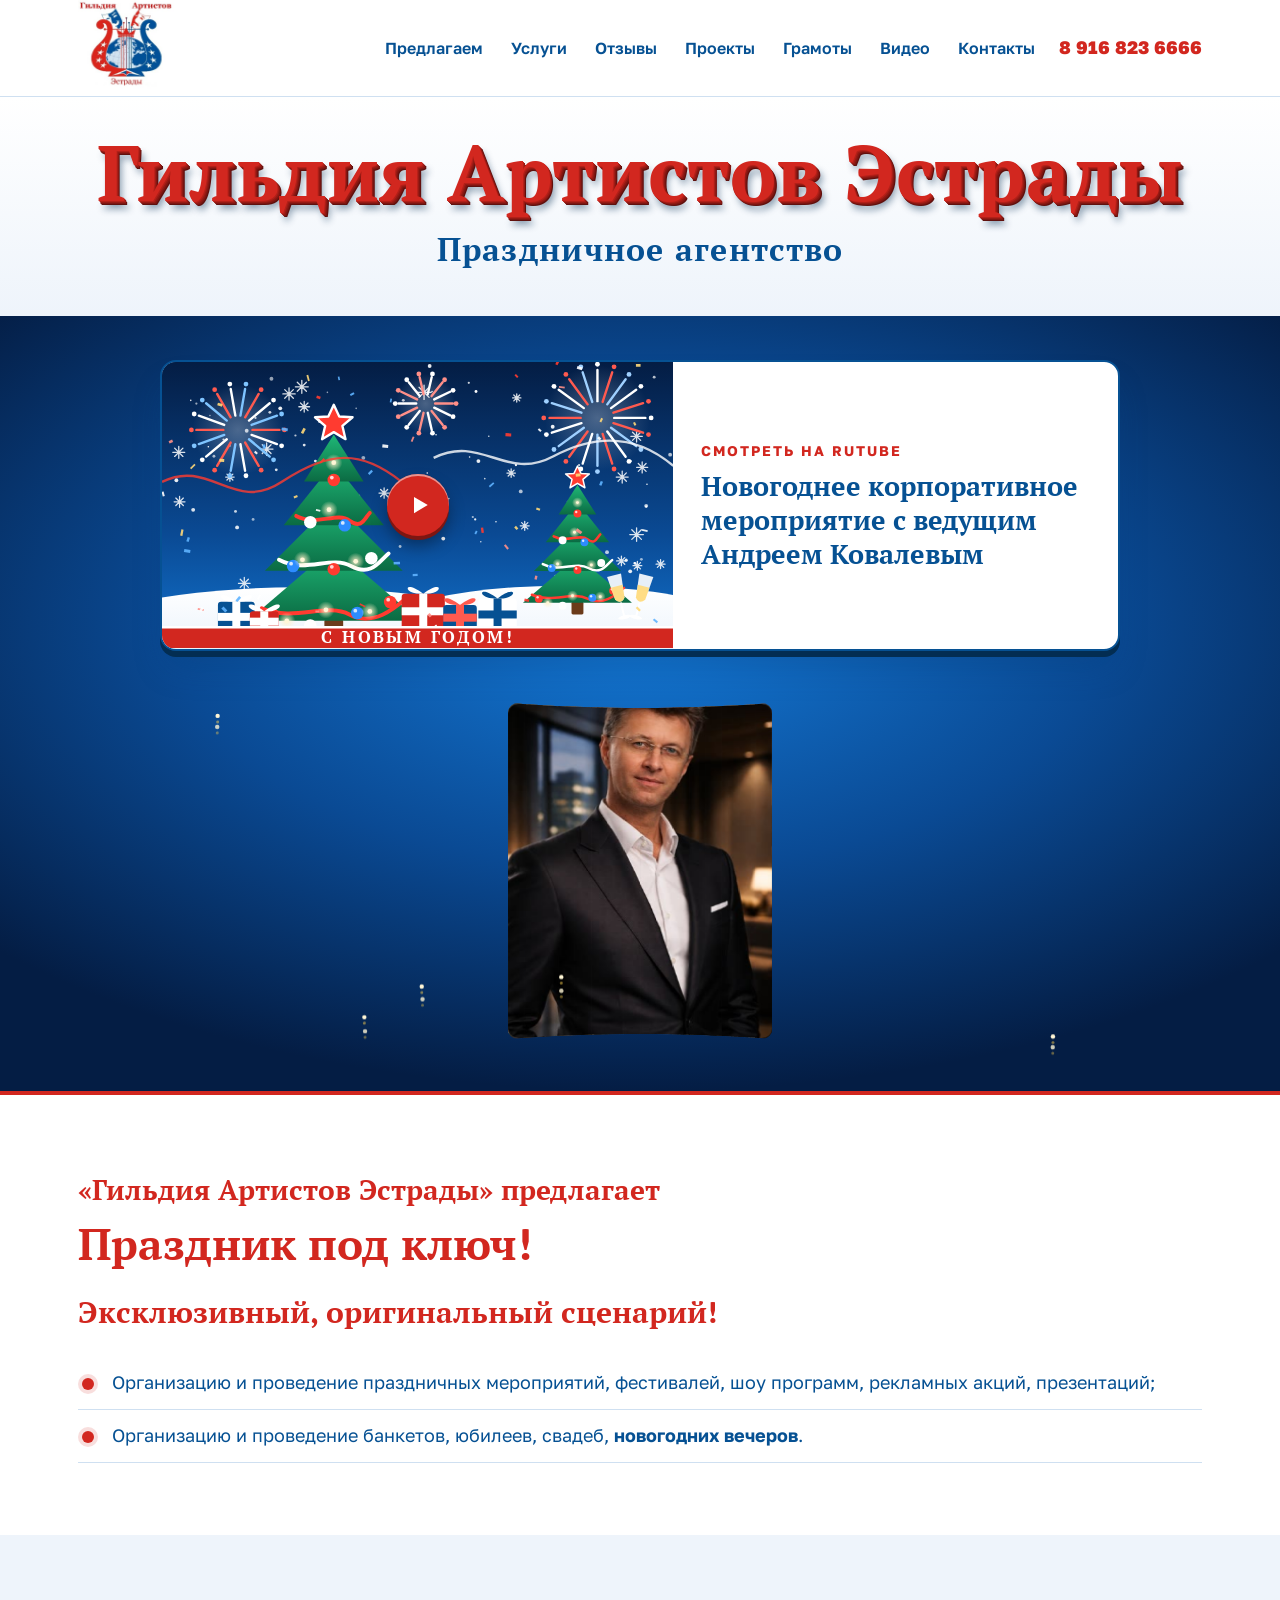
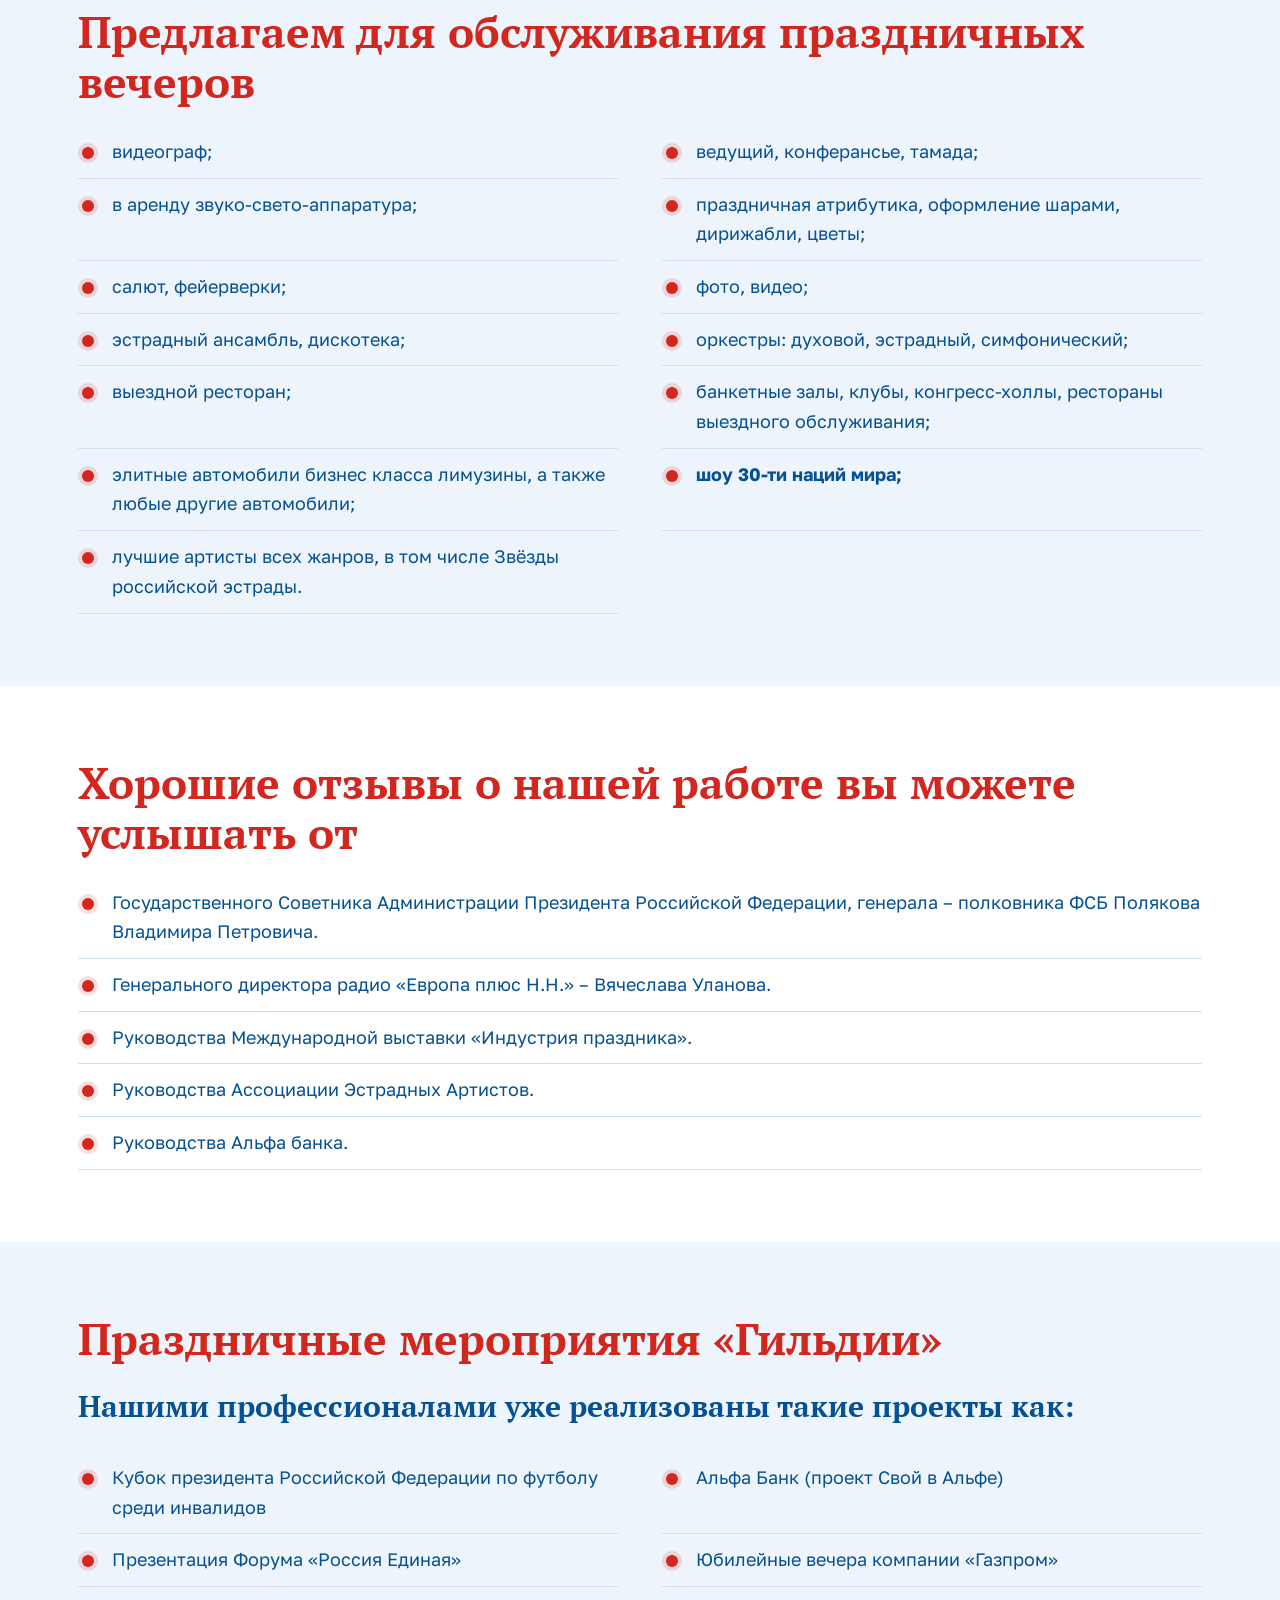
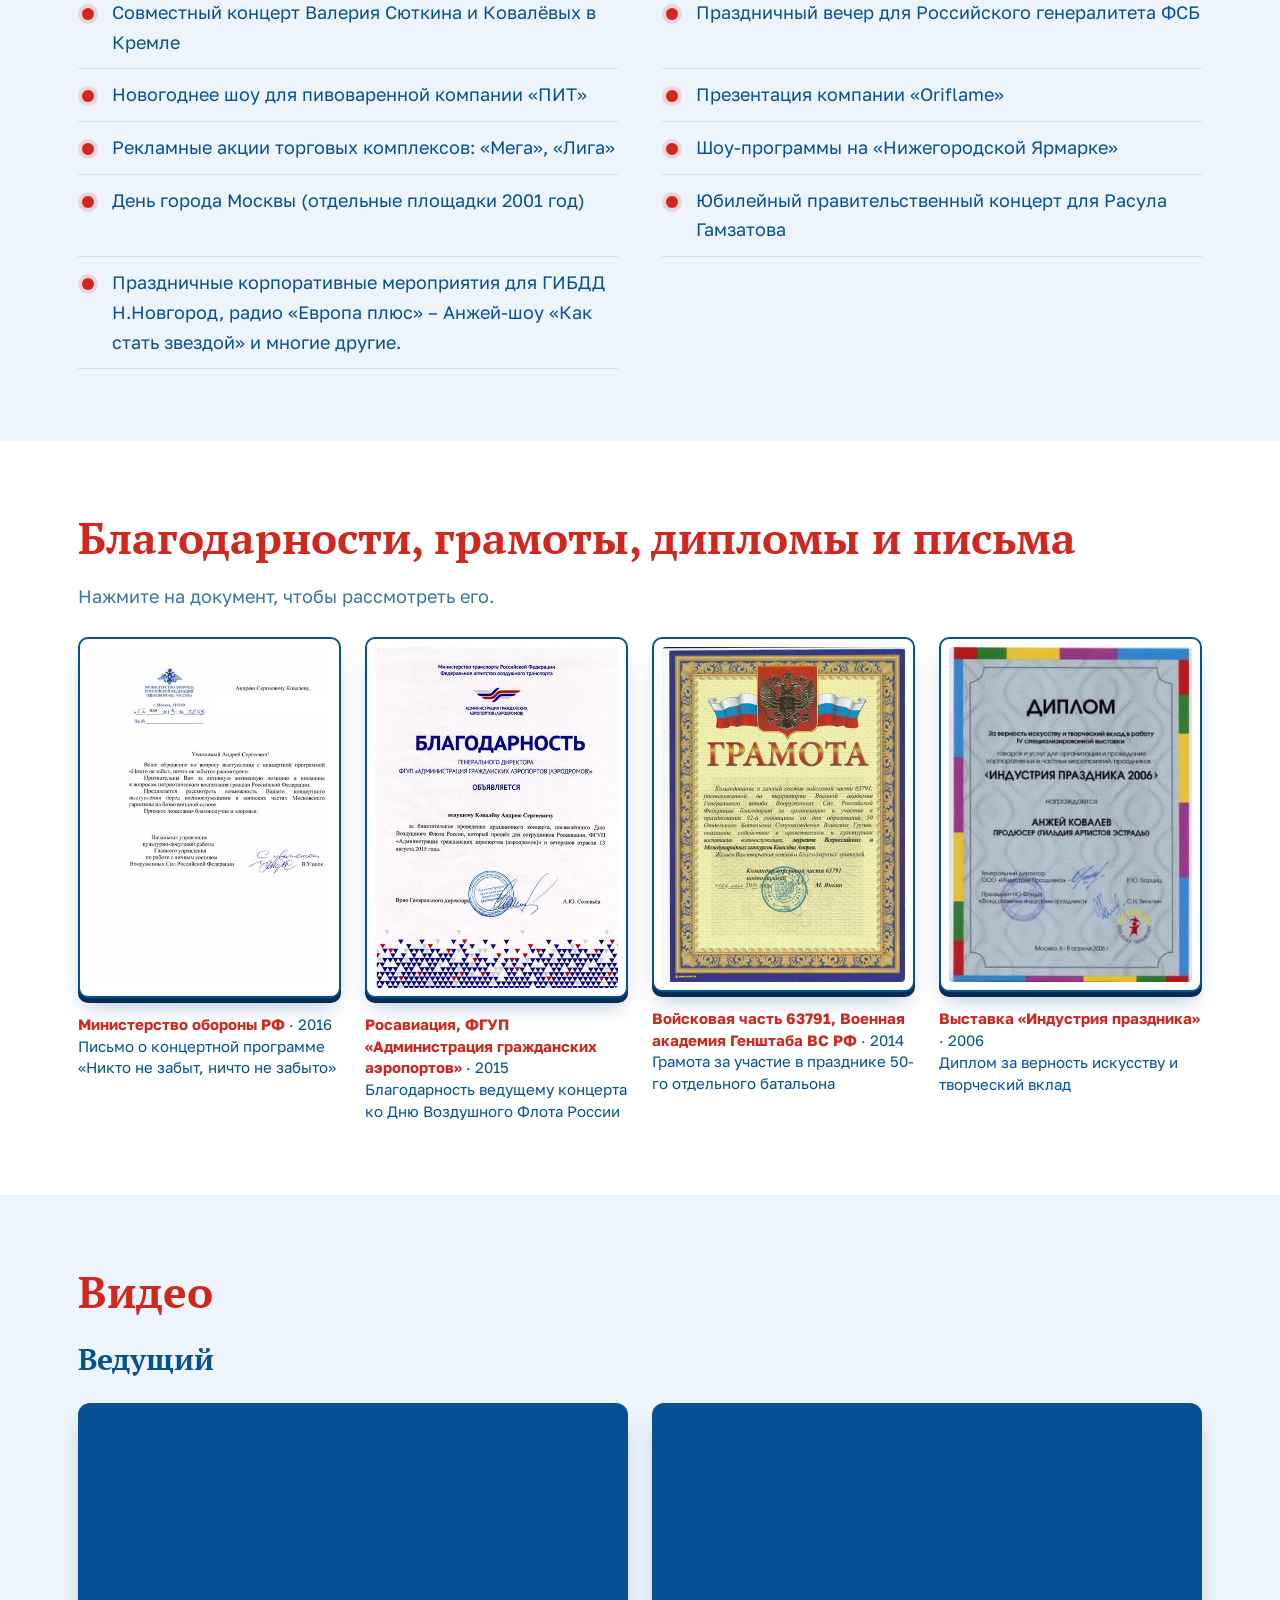
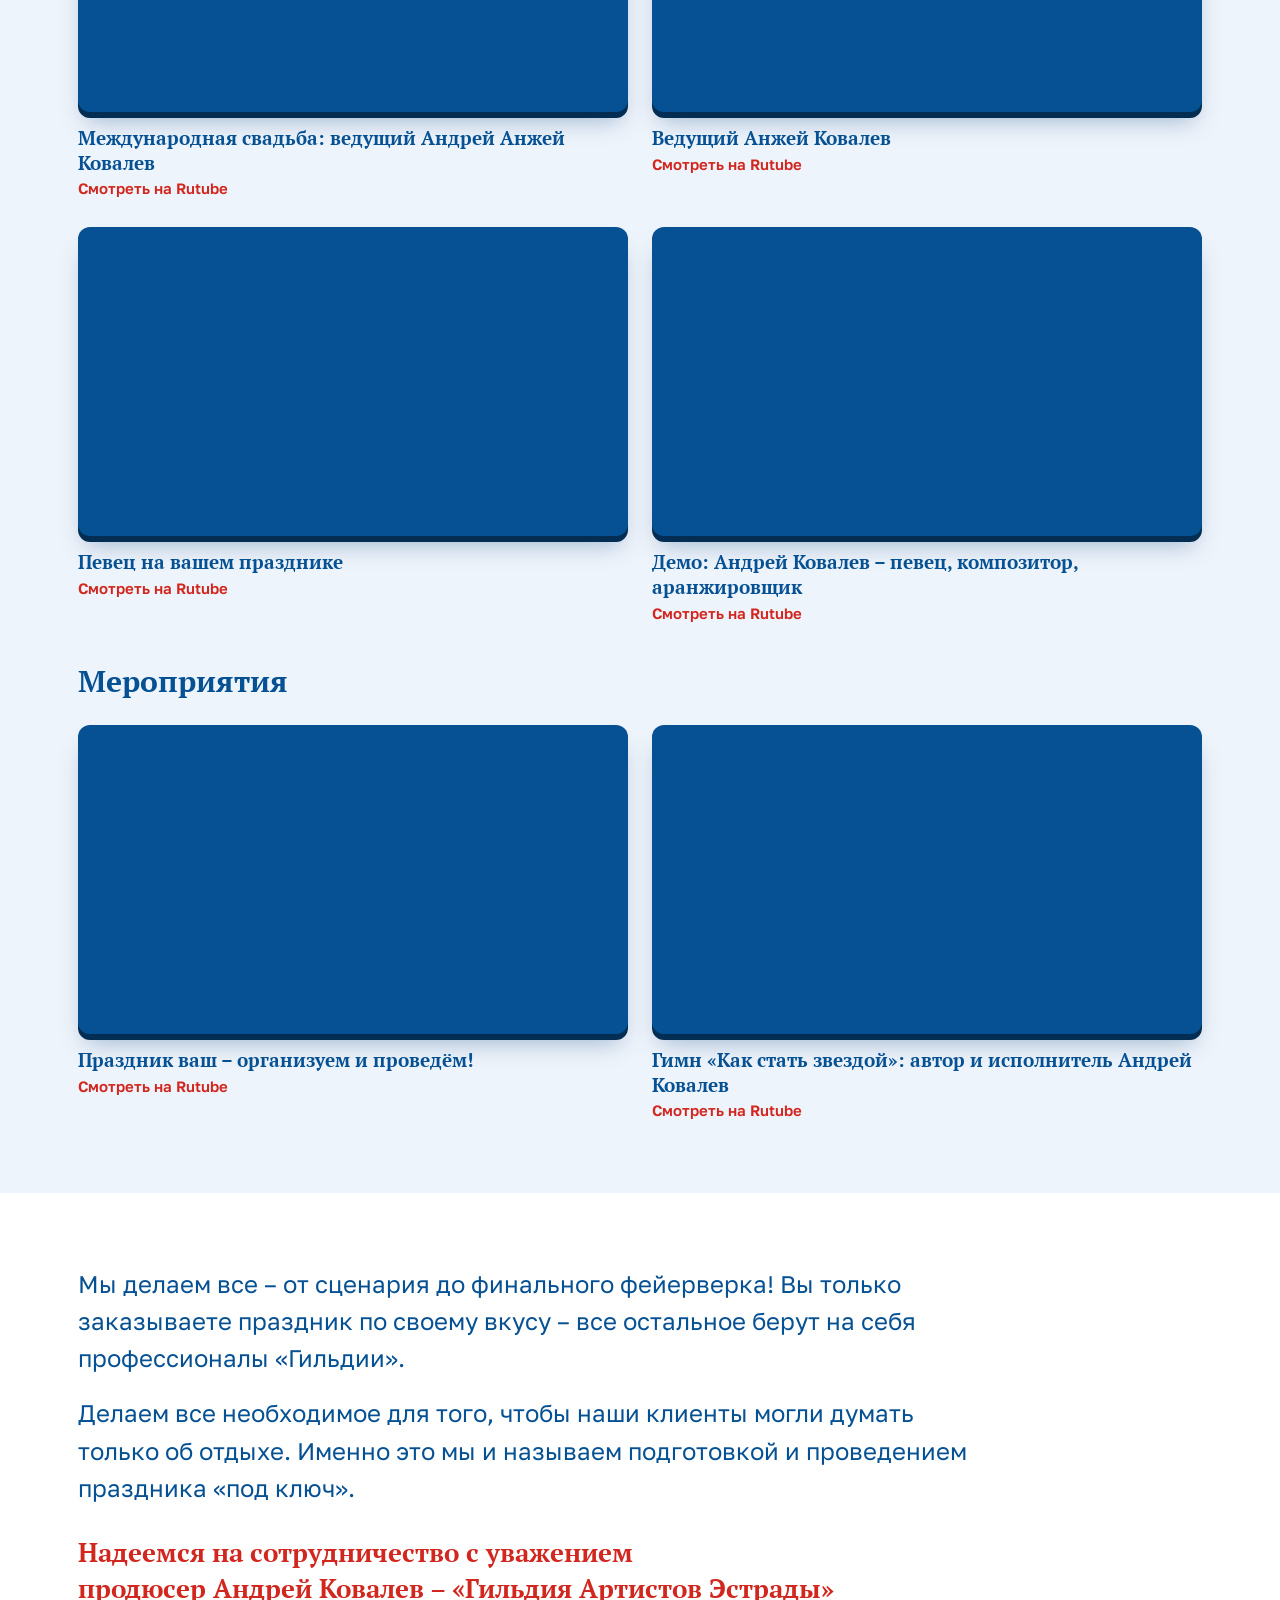
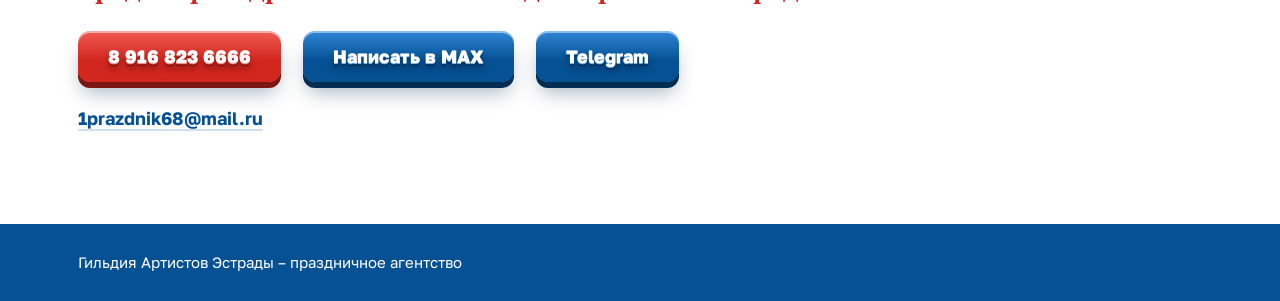
<file: index.html>
<!DOCTYPE html>
<html lang="ru">
<head>
<meta charset="utf-8">
<meta name="viewport" content="width=device-width, initial-scale=1">
<title>Гильдия Артистов Эстрады – праздничное агентство</title>
<meta name="description" content="Праздничное агентство «Гильдия Артистов Эстрады»: праздник под ключ, эксклюзивный сценарий, организация и проведение мероприятий, шоу-программ, банкетов, юбилеев, свадеб и новогодних вечеров.">
<meta name="robots" content="noindex">
<link rel="preconnect" href="https://fonts.googleapis.com">
<link rel="preconnect" href="https://fonts.gstatic.com" crossorigin>
<link href="https://fonts.googleapis.com/css2?family=Golos+Text:wght@400;500;600;700&family=PT+Serif:wght@400;700&display=swap" rel="stylesheet">
<link rel="stylesheet" href="style.css">
<link rel="icon" href="img/gerb.jpg">
<meta name="theme-color" content="#ffffff">
<meta property="og:type" content="website">
<meta property="og:locale" content="ru_RU">
<meta property="og:title" content="Гильдия Артистов Эстрады – праздничное агентство">
<meta property="og:description" content="Праздник под ключ: сценарий, ведущие, артисты, звук и свет, фото и видео, банкетные залы.">
<meta property="og:image" content="img/gerb.jpg">
</head>
<body>

<header class="top">
  <div class="wrap top-in">
    <a class="gerb" href="#top" aria-label="Гильдия Артистов Эстрады – на главную"><img src="img/gerb.jpg" width="400" height="400" alt="Герб Гильдии Артистов Эстрады"></a>
    <button class="menu-btn" type="button" aria-expanded="false" aria-controls="site-nav" aria-label="Открыть меню"><span></span><span></span><span></span></button>
    <nav class="nav" id="site-nav">
      <a href="#offer">Предлагаем</a>
      <a href="#services">Услуги</a>
      <a href="#reviews">Отзывы</a>
      <a href="#projects">Проекты</a>
      <a href="#docs">Грамоты</a>
      <a href="#video">Видео</a>
      <a href="#contact">Контакты</a>
    </nav>
    <a class="phone" href="tel:+79168236666">8&nbsp;916&nbsp;823&nbsp;6666</a>
  </div>
</header>

<main>
<section class="hero" id="top">
  <div class="wrap">
    <div class="h1w"><h1 class="h1">Гильдия Артистов Эстрады</h1></div>
    <p class="agency">Праздничное агентство</p>
  </div>
</section>

<div class="zone" id="zone">
  <div class="wrap zone-top">
    <a class="feature" href="https://rutube.ru/video/0b01a8410221bf91a4677da32c1e60c8/" target="_blank" rel="noopener">
      <span class="feature-art" aria-hidden="true">
        <svg viewBox="0 0 640 360" preserveAspectRatio="xMidYMid slice" xmlns="http://www.w3.org/2000/svg">
<defs><linearGradient id="sky" x1="0" y1="0" x2="0" y2="1"><stop offset="0" stop-color="#041d44"/><stop offset=".6" stop-color="#0a4a94"/><stop offset="1" stop-color="#1273cf"/></linearGradient><radialGradient id="glow" cx=".5" cy=".5" r=".5"><stop offset="0" stop-color="#ffffff" stop-opacity=".5"/><stop offset="1" stop-color="#ffffff" stop-opacity="0"/></radialGradient><radialGradient id="warm" cx=".5" cy=".5" r=".5"><stop offset="0" stop-color="#fff1c9" stop-opacity=".9"/><stop offset="1" stop-color="#fff1c9" stop-opacity="0"/></radialGradient><linearGradient id="snow" x1="0" y1="0" x2="0" y2="1"><stop offset="0" stop-color="#ffffff"/><stop offset="1" stop-color="#cfe3f7"/></linearGradient><linearGradient id="fir" x1="0" y1="0" x2="0" y2="1"><stop offset="0" stop-color="#1fb877"/><stop offset="1" stop-color="#0b6b43"/></linearGradient></defs>
<rect width="640" height="360" fill="url(#sky)"/>
<circle cx="207" cy="38" r="1" fill="#fff" opacity="0.58"/>
<circle cx="343" cy="91" r="1" fill="#fff" opacity="0.96"/>
<circle cx="137" cy="21" r="2.4" fill="#fff" opacity="0.58"/>
<circle cx="58" cy="106" r="1" fill="#fff" opacity="0.98"/>
<circle cx="404" cy="146" r="1" fill="#fff" opacity="0.81"/>
<circle cx="254" cy="244" r="1" fill="#fff" opacity="0.80"/>
<circle cx="85" cy="105" r="1" fill="#fff" opacity="0.81"/>
<circle cx="359" cy="171" r="1" fill="#fff" opacity="0.81"/>
<circle cx="409" cy="93" r="1" fill="#fff" opacity="0.80"/>
<circle cx="396" cy="124" r="2.4" fill="#fff" opacity="0.90"/>
<circle cx="298" cy="231" r="1.8" fill="#fff" opacity="0.68"/>
<circle cx="508" cy="175" r="1.4" fill="#fff" opacity="0.59"/>
<circle cx="192" cy="124" r="1.8" fill="#fff" opacity="0.88"/>
<circle cx="184" cy="245" r="1" fill="#fff" opacity="0.78"/>
<circle cx="106" cy="86" r="2.4" fill="#fff" opacity="0.74"/>
<circle cx="616" cy="19" r="1.8" fill="#fff" opacity="0.70"/>
<circle cx="224" cy="124" r="2.4" fill="#fff" opacity="0.58"/>
<circle cx="60" cy="67" r="1" fill="#fff" opacity="0.58"/>
<circle cx="449" cy="162" r="2.4" fill="#fff" opacity="0.68"/>
<circle cx="247" cy="167" r="1" fill="#fff" opacity="0.97"/>
<circle cx="227" cy="153" r="2.4" fill="#fff" opacity="0.58"/>
<circle cx="492" cy="32" r="1.4" fill="#fff" opacity="0.73"/>
<circle cx="587" cy="124" r="1.4" fill="#fff" opacity="0.75"/>
<circle cx="352" cy="221" r="2.4" fill="#fff" opacity="0.94"/>
<circle cx="178" cy="104" r="1.8" fill="#fff" opacity="0.86"/>
<circle cx="243" cy="58" r="1" fill="#fff" opacity="0.63"/>
<circle cx="148" cy="58" r="2.4" fill="#fff" opacity="0.92"/>
<circle cx="117" cy="70" r="1.4" fill="#fff" opacity="0.74"/>
<circle cx="236" cy="142" r="1.4" fill="#fff" opacity="0.86"/>
<circle cx="330" cy="154" r="1" fill="#fff" opacity="0.76"/>
<circle cx="557" cy="238" r="2.4" fill="#fff" opacity="0.73"/>
<circle cx="252" cy="120" r="2.4" fill="#fff" opacity="0.58"/>
<circle cx="43" cy="52" r="1.4" fill="#fff" opacity="0.60"/>
<circle cx="384" cy="26" r="1.4" fill="#fff" opacity="0.79"/>
<circle cx="607" cy="153" r="1" fill="#fff" opacity="0.94"/>
<circle cx="393" cy="37" r="1.8" fill="#fff" opacity="0.98"/>
<circle cx="385" cy="119" r="1" fill="#fff" opacity="0.93"/>
<circle cx="636" cy="116" r="2.4" fill="#fff" opacity="0.69"/>
<circle cx="92" cy="187" r="1.8" fill="#fff" opacity="0.77"/>
<circle cx="443" cy="129" r="1.4" fill="#fff" opacity="0.98"/>
<circle cx="338" cy="37" r="1" fill="#fff" opacity="0.89"/>
<circle cx="191" cy="161" r="1" fill="#fff" opacity="0.86"/>
<circle cx="167" cy="92" r="1.4" fill="#fff" opacity="0.71"/>
<circle cx="143" cy="135" r="1.8" fill="#fff" opacity="0.84"/>
<circle cx="392" cy="197" r="1.4" fill="#fff" opacity="0.91"/>
<circle cx="524" cy="185" r="1.4" fill="#fff" opacity="0.64"/>
<circle cx="315" cy="183" r="1" fill="#fff" opacity="0.91"/>
<circle cx="302" cy="48" r="1.8" fill="#fff" opacity="0.75"/>
<circle cx="600" cy="247" r="1.8" fill="#fff" opacity="0.59"/>
<circle cx="65" cy="118" r="1.8" fill="#fff" opacity="0.64"/>
<circle cx="399" cy="225" r="1" fill="#fff" opacity="0.77"/>
<circle cx="418" cy="200" r="1" fill="#fff" opacity="0.93"/>
<circle cx="77" cy="97" r="1.4" fill="#fff" opacity="0.77"/>
<circle cx="114" cy="197" r="1.8" fill="#fff" opacity="0.59"/>
<circle cx="606" cy="180" r="2.4" fill="#fff" opacity="0.73"/>
<circle cx="606" cy="181" r="1.4" fill="#fff" opacity="1.00"/>
<circle cx="18" cy="148" r="2.4" fill="#fff" opacity="0.91"/>
<circle cx="94" cy="207" r="2.4" fill="#fff" opacity="0.85"/>
<circle cx="224" cy="137" r="1.4" fill="#fff" opacity="0.56"/>
<circle cx="512" cy="182" r="1" fill="#fff" opacity="0.79"/>
<circle cx="598" cy="108" r="1.4" fill="#fff" opacity="0.92"/>
<circle cx="135" cy="63" r="1.8" fill="#fff" opacity="0.78"/>
<circle cx="489" cy="81" r="2.4" fill="#fff" opacity="0.93"/>
<circle cx="39" cy="185" r="2.4" fill="#fff" opacity="0.85"/>
<circle cx="522" cy="129" r="1.4" fill="#fff" opacity="0.79"/>
<circle cx="335" cy="5" r="2.4" fill="#fff" opacity="0.90"/>
<circle cx="389" cy="194" r="1.4" fill="#fff" opacity="0.63"/>
<circle cx="303" cy="181" r="1" fill="#fff" opacity="0.70"/>
<circle cx="332" cy="139" r="1" fill="#fff" opacity="0.95"/>
<circle cx="36" cy="48" r="1" fill="#fff" opacity="0.90"/>
<g stroke="#fff" stroke-width="1.6" stroke-linecap="round" opacity=".85" transform="translate(325 177)"><path d="M0 -8.0V8.0M-8.0 0H8.0M-5.6 -5.6L5.6 5.6M-5.6 5.6L5.6 -5.6"/></g>
<g stroke="#fff" stroke-width="1.6" stroke-linecap="round" opacity=".85" transform="translate(576 144)"><path d="M0 -7.5V7.5M-7.5 0H7.5M-5.2 -5.2L5.2 5.2M-5.2 5.2L5.2 -5.2"/></g>
<g stroke="#fff" stroke-width="1.6" stroke-linecap="round" opacity=".85" transform="translate(323 163)"><path d="M0 -7.8V7.8M-7.8 0H7.8M-5.4 -5.4L5.4 5.4M-5.4 5.4L5.4 -5.4"/></g>
<g stroke="#fff" stroke-width="1.6" stroke-linecap="round" opacity=".85" transform="translate(290 169)"><path d="M0 -6.9V6.9M-6.9 0H6.9M-4.8 -4.8L4.8 4.8M-4.8 4.8L4.8 -4.8"/></g>
<g stroke="#fff" stroke-width="1.6" stroke-linecap="round" opacity=".85" transform="translate(594 216)"><path d="M0 -8.5V8.5M-8.5 0H8.5M-6.0 -6.0L6.0 6.0M-6.0 6.0L6.0 -6.0"/></g>
<g stroke="#fff" stroke-width="1.6" stroke-linecap="round" opacity=".85" transform="translate(594 93)"><path d="M0 -7.2V7.2M-7.2 0H7.2M-5.1 -5.1L5.1 5.1M-5.1 5.1L5.1 -5.1"/></g>
<g stroke="#fff" stroke-width="1.6" stroke-linecap="round" opacity=".85" transform="translate(595 255)"><path d="M0 -5.5V5.5M-5.5 0H5.5M-3.9 -3.9L3.9 3.9M-3.9 3.9L3.9 -3.9"/></g>
<g stroke="#fff" stroke-width="1.6" stroke-linecap="round" opacity=".85" transform="translate(85 144)"><path d="M0 -5.3V5.3M-5.3 0H5.3M-3.7 -3.7L3.7 3.7M-3.7 3.7L3.7 -3.7"/></g>
<g stroke="#fff" stroke-width="1.6" stroke-linecap="round" opacity=".85" transform="translate(159 40)"><path d="M0 -7.7V7.7M-7.7 0H7.7M-5.4 -5.4L5.4 5.4M-5.4 5.4L5.4 -5.4"/></g>
<g stroke="#fff" stroke-width="1.6" stroke-linecap="round" opacity=".85" transform="translate(496 271)"><path d="M0 -5.6V5.6M-5.6 0H5.6M-3.9 -3.9L3.9 3.9M-3.9 3.9L3.9 -3.9"/></g>
<g stroke="#fff" stroke-width="1.6" stroke-linecap="round" opacity=".85" transform="translate(454 205)"><path d="M0 -5.6V5.6M-5.6 0H5.6M-3.9 -3.9L3.9 3.9M-3.9 3.9L3.9 -3.9"/></g>
<g stroke="#fff" stroke-width="1.6" stroke-linecap="round" opacity=".85" transform="translate(557 291)"><path d="M0 -5.9V5.9M-5.9 0H5.9M-4.1 -4.1L4.1 4.1M-4.1 4.1L4.1 -4.1"/></g>
<g stroke="#fff" stroke-width="1.6" stroke-linecap="round" opacity=".85" transform="translate(601 132)"><path d="M0 -6.9V6.9M-6.9 0H6.9M-4.9 -4.9L4.9 4.9M-4.9 4.9L4.9 -4.9"/></g>
<g stroke="#fff" stroke-width="1.6" stroke-linecap="round" opacity=".85" transform="translate(624 253)"><path d="M0 -5.6V5.6M-5.6 0H5.6M-4.0 -4.0L4.0 4.0M-4.0 4.0L4.0 -4.0"/></g>
<g stroke="#fff" stroke-width="1.6" stroke-linecap="round" opacity=".85" transform="translate(278 164)"><path d="M0 -6.4V6.4M-6.4 0H6.4M-4.4 -4.4L4.4 4.4M-4.4 4.4L4.4 -4.4"/></g>
<g stroke="#fff" stroke-width="1.6" stroke-linecap="round" opacity=".85" transform="translate(131 109)"><path d="M0 -7.9V7.9M-7.9 0H7.9M-5.5 -5.5L5.5 5.5M-5.5 5.5L5.5 -5.5"/></g>
<g stroke="#fff" stroke-width="1.6" stroke-linecap="round" opacity=".85" transform="translate(22 175)"><path d="M0 -6.8V6.8M-6.8 0H6.8M-4.7 -4.7L4.7 4.7M-4.7 4.7L4.7 -4.7"/></g>
<g stroke="#fff" stroke-width="1.6" stroke-linecap="round" opacity=".85" transform="translate(21 113)"><path d="M0 -7.5V7.5M-7.5 0H7.5M-5.2 -5.2L5.2 5.2M-5.2 5.2L5.2 -5.2"/></g>
<g stroke="#fff" stroke-width="1.6" stroke-linecap="round" opacity=".85" transform="translate(328 38)"><path d="M0 -8.9V8.9M-8.9 0H8.9M-6.3 -6.3L6.3 6.3M-6.3 6.3L6.3 -6.3"/></g>
<g stroke="#fff" stroke-width="1.6" stroke-linecap="round" opacity=".85" transform="translate(499 292)"><path d="M0 -5.4V5.4M-5.4 0H5.4M-3.8 -3.8L3.8 3.8M-3.8 3.8L3.8 -3.8"/></g>
<g stroke="#fff" stroke-width="1.6" stroke-linecap="round" opacity=".85" transform="translate(175 31)"><path d="M0 -8.1V8.1M-8.1 0H8.1M-5.7 -5.7L5.7 5.7M-5.7 5.7L5.7 -5.7"/></g>
<g stroke="#fff" stroke-width="1.6" stroke-linecap="round" opacity=".85" transform="translate(178 56)"><path d="M0 -6.7V6.7M-6.7 0H6.7M-4.7 -4.7L4.7 4.7M-4.7 4.7L4.7 -4.7"/></g>
<g stroke="#fff" stroke-width="1.6" stroke-linecap="round" opacity=".85" transform="translate(575 249)"><path d="M0 -6.0V6.0M-6.0 0H6.0M-4.2 -4.2L4.2 4.2M-4.2 4.2L4.2 -4.2"/></g>
<g stroke="#fff" stroke-width="1.6" stroke-linecap="round" opacity=".85" transform="translate(103 277)"><path d="M0 -7.3V7.3M-7.3 0H7.3M-5.1 -5.1L5.1 5.1M-5.1 5.1L5.1 -5.1"/></g>
<g stroke="#fff" stroke-width="1.6" stroke-linecap="round" opacity=".85" transform="translate(444 45)"><path d="M0 -5.2V5.2M-5.2 0H5.2M-3.7 -3.7L3.7 3.7M-3.7 3.7L3.7 -3.7"/></g>
<g stroke="#fff" stroke-width="1.6" stroke-linecap="round" opacity=".85" transform="translate(437 139)"><path d="M0 -5.3V5.3M-5.3 0H5.3M-3.7 -3.7L3.7 3.7M-3.7 3.7L3.7 -3.7"/></g>
<circle cx="95" cy="85" r="57" fill="url(#glow)" opacity=".55"/>
<line x1="113.2" y1="85.0" x2="147.0" y2="85.0" stroke="#ff5a4f" stroke-width="3" stroke-linecap="round"/>
<circle cx="153.2" cy="85.0" r="3" fill="#ff5a4f"/>
<line x1="112.1" y1="91.2" x2="143.9" y2="102.8" stroke="#ffffff" stroke-width="3" stroke-linecap="round"/>
<circle cx="149.7" cy="104.9" r="3" fill="#ffffff"/>
<line x1="108.9" y1="96.7" x2="134.8" y2="118.4" stroke="#7fc4ff" stroke-width="3" stroke-linecap="round"/>
<circle cx="139.6" cy="122.4" r="3" fill="#7fc4ff"/>
<line x1="104.1" y1="100.8" x2="121.0" y2="130.0" stroke="#ff5a4f" stroke-width="3" stroke-linecap="round"/>
<circle cx="124.1" cy="135.4" r="3" fill="#ff5a4f"/>
<line x1="98.2" y1="102.9" x2="104.0" y2="136.2" stroke="#ffffff" stroke-width="3" stroke-linecap="round"/>
<circle cx="105.1" cy="142.4" r="3" fill="#ffffff"/>
<line x1="91.8" y1="102.9" x2="86.0" y2="136.2" stroke="#7fc4ff" stroke-width="3" stroke-linecap="round"/>
<circle cx="84.9" cy="142.4" r="3" fill="#7fc4ff"/>
<line x1="85.9" y1="100.8" x2="69.0" y2="130.0" stroke="#ff5a4f" stroke-width="3" stroke-linecap="round"/>
<circle cx="65.9" cy="135.4" r="3" fill="#ff5a4f"/>
<line x1="81.1" y1="96.7" x2="55.2" y2="118.4" stroke="#ffffff" stroke-width="3" stroke-linecap="round"/>
<circle cx="50.4" cy="122.4" r="3" fill="#ffffff"/>
<line x1="77.9" y1="91.2" x2="46.1" y2="102.8" stroke="#7fc4ff" stroke-width="3" stroke-linecap="round"/>
<circle cx="40.3" cy="104.9" r="3" fill="#7fc4ff"/>
<line x1="76.8" y1="85.0" x2="43.0" y2="85.0" stroke="#ff5a4f" stroke-width="3" stroke-linecap="round"/>
<circle cx="36.8" cy="85.0" r="3" fill="#ff5a4f"/>
<line x1="77.9" y1="78.8" x2="46.1" y2="67.2" stroke="#ffffff" stroke-width="3" stroke-linecap="round"/>
<circle cx="40.3" cy="65.1" r="3" fill="#ffffff"/>
<line x1="81.1" y1="73.3" x2="55.2" y2="51.6" stroke="#7fc4ff" stroke-width="3" stroke-linecap="round"/>
<circle cx="50.4" cy="47.6" r="3" fill="#7fc4ff"/>
<line x1="85.9" y1="69.2" x2="69.0" y2="40.0" stroke="#ff5a4f" stroke-width="3" stroke-linecap="round"/>
<circle cx="65.9" cy="34.6" r="3" fill="#ff5a4f"/>
<line x1="91.8" y1="67.1" x2="86.0" y2="33.8" stroke="#ffffff" stroke-width="3" stroke-linecap="round"/>
<circle cx="84.9" cy="27.6" r="3" fill="#ffffff"/>
<line x1="98.2" y1="67.1" x2="104.0" y2="33.8" stroke="#7fc4ff" stroke-width="3" stroke-linecap="round"/>
<circle cx="105.1" cy="27.6" r="3" fill="#7fc4ff"/>
<line x1="104.1" y1="69.2" x2="121.0" y2="40.0" stroke="#ff5a4f" stroke-width="3" stroke-linecap="round"/>
<circle cx="124.1" cy="34.6" r="3" fill="#ff5a4f"/>
<line x1="108.9" y1="73.3" x2="134.8" y2="51.6" stroke="#ffffff" stroke-width="3" stroke-linecap="round"/>
<circle cx="139.6" cy="47.6" r="3" fill="#ffffff"/>
<line x1="112.1" y1="78.8" x2="143.9" y2="67.2" stroke="#7fc4ff" stroke-width="3" stroke-linecap="round"/>
<circle cx="149.7" cy="65.1" r="3" fill="#7fc4ff"/>
<circle cx="545" cy="70" r="66" fill="url(#glow)" opacity=".55"/>
<line x1="566.0" y1="70.0" x2="605.0" y2="70.0" stroke="#ffffff" stroke-width="3" stroke-linecap="round"/>
<circle cx="612.2" cy="70.0" r="3" fill="#ffffff"/>
<line x1="565.0" y1="76.5" x2="602.1" y2="88.5" stroke="#ff5a4f" stroke-width="3" stroke-linecap="round"/>
<circle cx="608.9" cy="90.8" r="3" fill="#ff5a4f"/>
<line x1="562.0" y1="82.3" x2="593.5" y2="105.3" stroke="#9fd0ff" stroke-width="3" stroke-linecap="round"/>
<circle cx="599.4" cy="109.5" r="3" fill="#9fd0ff"/>
<line x1="557.3" y1="87.0" x2="580.3" y2="118.5" stroke="#ffffff" stroke-width="3" stroke-linecap="round"/>
<circle cx="584.5" cy="124.4" r="3" fill="#ffffff"/>
<line x1="551.5" y1="90.0" x2="563.5" y2="127.1" stroke="#ff5a4f" stroke-width="3" stroke-linecap="round"/>
<circle cx="565.8" cy="133.9" r="3" fill="#ff5a4f"/>
<line x1="545.0" y1="91.0" x2="545.0" y2="130.0" stroke="#9fd0ff" stroke-width="3" stroke-linecap="round"/>
<circle cx="545.0" cy="137.2" r="3" fill="#9fd0ff"/>
<line x1="538.5" y1="90.0" x2="526.5" y2="127.1" stroke="#ffffff" stroke-width="3" stroke-linecap="round"/>
<circle cx="524.2" cy="133.9" r="3" fill="#ffffff"/>
<line x1="532.7" y1="87.0" x2="509.7" y2="118.5" stroke="#ff5a4f" stroke-width="3" stroke-linecap="round"/>
<circle cx="505.5" cy="124.4" r="3" fill="#ff5a4f"/>
<line x1="528.0" y1="82.3" x2="496.5" y2="105.3" stroke="#9fd0ff" stroke-width="3" stroke-linecap="round"/>
<circle cx="490.6" cy="109.5" r="3" fill="#9fd0ff"/>
<line x1="525.0" y1="76.5" x2="487.9" y2="88.5" stroke="#ffffff" stroke-width="3" stroke-linecap="round"/>
<circle cx="481.1" cy="90.8" r="3" fill="#ffffff"/>
<line x1="524.0" y1="70.0" x2="485.0" y2="70.0" stroke="#ff5a4f" stroke-width="3" stroke-linecap="round"/>
<circle cx="477.8" cy="70.0" r="3" fill="#ff5a4f"/>
<line x1="525.0" y1="63.5" x2="487.9" y2="51.5" stroke="#9fd0ff" stroke-width="3" stroke-linecap="round"/>
<circle cx="481.1" cy="49.2" r="3" fill="#9fd0ff"/>
<line x1="528.0" y1="57.7" x2="496.5" y2="34.7" stroke="#ffffff" stroke-width="3" stroke-linecap="round"/>
<circle cx="490.6" cy="30.5" r="3" fill="#ffffff"/>
<line x1="532.7" y1="53.0" x2="509.7" y2="21.5" stroke="#ff5a4f" stroke-width="3" stroke-linecap="round"/>
<circle cx="505.5" cy="15.6" r="3" fill="#ff5a4f"/>
<line x1="538.5" y1="50.0" x2="526.5" y2="12.9" stroke="#9fd0ff" stroke-width="3" stroke-linecap="round"/>
<circle cx="524.2" cy="6.1" r="3" fill="#9fd0ff"/>
<line x1="545.0" y1="49.0" x2="545.0" y2="10.0" stroke="#ffffff" stroke-width="3" stroke-linecap="round"/>
<circle cx="545.0" cy="2.8" r="3" fill="#ffffff"/>
<line x1="551.5" y1="50.0" x2="563.5" y2="12.9" stroke="#ff5a4f" stroke-width="3" stroke-linecap="round"/>
<circle cx="565.8" cy="6.1" r="3" fill="#ff5a4f"/>
<line x1="557.3" y1="53.0" x2="580.3" y2="21.5" stroke="#9fd0ff" stroke-width="3" stroke-linecap="round"/>
<circle cx="584.5" cy="15.6" r="3" fill="#9fd0ff"/>
<line x1="562.0" y1="57.7" x2="593.5" y2="34.7" stroke="#ffffff" stroke-width="3" stroke-linecap="round"/>
<circle cx="599.4" cy="30.5" r="3" fill="#ffffff"/>
<line x1="565.0" y1="63.5" x2="602.1" y2="51.5" stroke="#ff5a4f" stroke-width="3" stroke-linecap="round"/>
<circle cx="608.9" cy="49.2" r="3" fill="#ff5a4f"/>
<circle cx="330" cy="52" r="37" fill="url(#glow)" opacity=".55"/>
<line x1="341.9" y1="52.0" x2="364.0" y2="52.0" stroke="#ff8f88" stroke-width="3" stroke-linecap="round"/>
<circle cx="368.1" cy="52.0" r="3" fill="#ff8f88"/>
<line x1="340.7" y1="57.2" x2="360.6" y2="66.8" stroke="#ffffff" stroke-width="3" stroke-linecap="round"/>
<circle cx="364.3" cy="68.5" r="3" fill="#ffffff"/>
<line x1="337.4" y1="61.3" x2="351.2" y2="78.6" stroke="#ff8f88" stroke-width="3" stroke-linecap="round"/>
<circle cx="353.7" cy="81.8" r="3" fill="#ff8f88"/>
<line x1="332.6" y1="63.6" x2="337.6" y2="85.1" stroke="#ffffff" stroke-width="3" stroke-linecap="round"/>
<circle cx="338.5" cy="89.1" r="3" fill="#ffffff"/>
<line x1="327.4" y1="63.6" x2="322.4" y2="85.1" stroke="#ff8f88" stroke-width="3" stroke-linecap="round"/>
<circle cx="321.5" cy="89.1" r="3" fill="#ff8f88"/>
<line x1="322.6" y1="61.3" x2="308.8" y2="78.6" stroke="#ffffff" stroke-width="3" stroke-linecap="round"/>
<circle cx="306.3" cy="81.8" r="3" fill="#ffffff"/>
<line x1="319.3" y1="57.2" x2="299.4" y2="66.8" stroke="#ff8f88" stroke-width="3" stroke-linecap="round"/>
<circle cx="295.7" cy="68.5" r="3" fill="#ff8f88"/>
<line x1="318.1" y1="52.0" x2="296.0" y2="52.0" stroke="#ffffff" stroke-width="3" stroke-linecap="round"/>
<circle cx="291.9" cy="52.0" r="3" fill="#ffffff"/>
<line x1="319.3" y1="46.8" x2="299.4" y2="37.2" stroke="#ff8f88" stroke-width="3" stroke-linecap="round"/>
<circle cx="295.7" cy="35.5" r="3" fill="#ff8f88"/>
<line x1="322.6" y1="42.7" x2="308.8" y2="25.4" stroke="#ffffff" stroke-width="3" stroke-linecap="round"/>
<circle cx="306.3" cy="22.2" r="3" fill="#ffffff"/>
<line x1="327.4" y1="40.4" x2="322.4" y2="18.9" stroke="#ff8f88" stroke-width="3" stroke-linecap="round"/>
<circle cx="321.5" cy="14.9" r="3" fill="#ff8f88"/>
<line x1="332.6" y1="40.4" x2="337.6" y2="18.9" stroke="#ffffff" stroke-width="3" stroke-linecap="round"/>
<circle cx="338.5" cy="14.9" r="3" fill="#ffffff"/>
<line x1="337.4" y1="42.7" x2="351.2" y2="25.4" stroke="#ff8f88" stroke-width="3" stroke-linecap="round"/>
<circle cx="353.7" cy="22.2" r="3" fill="#ff8f88"/>
<line x1="340.7" y1="46.8" x2="360.6" y2="37.2" stroke="#ffffff" stroke-width="3" stroke-linecap="round"/>
<circle cx="364.3" cy="35.5" r="3" fill="#ffffff"/>
<ellipse cx="170" cy="372" rx="330" ry="90" fill="url(#snow)"/>
<ellipse cx="500" cy="380" rx="300" ry="100" fill="url(#snow)"/>
<g transform="translate(520 300) scale(0.62)"><rect x="-12" y="0" width="24" height="26" rx="3" fill="#6b3b1a"/><polygon points="-110,2 110,2 0,-92" fill="url(#fir)"/><polygon points="-88,-62 88,-62 0,-150" fill="url(#fir)"/><polygon points="-64,-120 64,-120 0,-200" fill="url(#fir)"/><polygon points="-38,-176 38,-176 0,-236" fill="url(#fir)"/><path d="M-92 -14C-50 4 -10 -22 20 -6S78 -14 94 -28" fill="none" stroke="#ff3b30" stroke-width="5" stroke-linecap="round"/><path d="M-70 -76C-36 -58 -4 -82 22 -68S58 -74 70 -84" fill="none" stroke="#ffffff" stroke-width="5" stroke-linecap="round"/><path d="M-48 -132C-22 -118 4 -138 20 -126S40 -130 46 -136" fill="none" stroke="#ff3b30" stroke-width="5" stroke-linecap="round"/><circle cx="-78" cy="-6" r="8" fill="#ff3b30"/><circle cx="-80.5" cy="-9" r="2.4" fill="#fff" opacity=".8"/><circle cx="-30" cy="8" r="8" fill="#ffffff"/><circle cx="-32.5" cy="5" r="2.4" fill="#fff" opacity=".8"/><circle cx="30" cy="-8" r="8" fill="#2d8cff"/><circle cx="27.5" cy="-11" r="2.4" fill="#fff" opacity=".8"/><circle cx="72" cy="-22" r="8" fill="#ff3b30"/><circle cx="69.5" cy="-25" r="2.4" fill="#fff" opacity=".8"/><circle cx="-52" cy="-68" r="8" fill="#2d8cff"/><circle cx="-54.5" cy="-71" r="2.4" fill="#fff" opacity=".8"/><circle cx="0" cy="-64" r="8" fill="#ff3b30"/><circle cx="-2.5" cy="-67" r="2.4" fill="#fff" opacity=".8"/><circle cx="48" cy="-78" r="8" fill="#ffffff"/><circle cx="45.5" cy="-81" r="2.4" fill="#fff" opacity=".8"/><circle cx="-30" cy="-124" r="8" fill="#ffffff"/><circle cx="-32.5" cy="-127" r="2.4" fill="#fff" opacity=".8"/><circle cx="14" cy="-120" r="8" fill="#2d8cff"/><circle cx="11.5" cy="-123" r="2.4" fill="#fff" opacity=".8"/><circle cx="0" cy="-178" r="8" fill="#ff3b30"/><circle cx="-2.5" cy="-181" r="2.4" fill="#fff" opacity=".8"/><circle cx="-60" cy="2" r="11" fill="url(#warm)"/><circle cx="-60" cy="2" r="3" fill="#fff6d6"/><circle cx="-10" cy="-12" r="11" fill="url(#warm)"/><circle cx="-10" cy="-12" r="3" fill="#fff6d6"/><circle cx="46" cy="-10" r="11" fill="url(#warm)"/><circle cx="46" cy="-10" r="3" fill="#fff6d6"/><circle cx="-40" cy="-76" r="11" fill="url(#warm)"/><circle cx="-40" cy="-76" r="3" fill="#fff6d6"/><circle cx="28" cy="-74" r="11" fill="url(#warm)"/><circle cx="28" cy="-74" r="3" fill="#fff6d6"/><circle cx="-6" cy="-140" r="11" fill="url(#warm)"/><circle cx="-6" cy="-140" r="3" fill="#fff6d6"/><circle cx="0" cy="-200" r="11" fill="url(#warm)"/><circle cx="0" cy="-200" r="3" fill="#fff6d6"/><g transform="translate(0 -252)"><polygon points="0,-22 7,-7 24,-6 11,5 15,22 0,13 -15,22 -11,5 -24,-6 -7,-7" fill="#ff3b30" stroke="#fff" stroke-width="3" stroke-linejoin="round"/></g></g>
<g transform="translate(215 322) scale(0.98)"><rect x="-12" y="0" width="24" height="26" rx="3" fill="#6b3b1a"/><polygon points="-110,2 110,2 0,-92" fill="url(#fir)"/><polygon points="-88,-62 88,-62 0,-150" fill="url(#fir)"/><polygon points="-64,-120 64,-120 0,-200" fill="url(#fir)"/><polygon points="-38,-176 38,-176 0,-236" fill="url(#fir)"/><path d="M-92 -14C-50 4 -10 -22 20 -6S78 -14 94 -28" fill="none" stroke="#ff3b30" stroke-width="5" stroke-linecap="round"/><path d="M-70 -76C-36 -58 -4 -82 22 -68S58 -74 70 -84" fill="none" stroke="#ffffff" stroke-width="5" stroke-linecap="round"/><path d="M-48 -132C-22 -118 4 -138 20 -126S40 -130 46 -136" fill="none" stroke="#ff3b30" stroke-width="5" stroke-linecap="round"/><circle cx="-78" cy="-6" r="8" fill="#ff3b30"/><circle cx="-80.5" cy="-9" r="2.4" fill="#fff" opacity=".8"/><circle cx="-30" cy="8" r="8" fill="#ffffff"/><circle cx="-32.5" cy="5" r="2.4" fill="#fff" opacity=".8"/><circle cx="30" cy="-8" r="8" fill="#2d8cff"/><circle cx="27.5" cy="-11" r="2.4" fill="#fff" opacity=".8"/><circle cx="72" cy="-22" r="8" fill="#ff3b30"/><circle cx="69.5" cy="-25" r="2.4" fill="#fff" opacity=".8"/><circle cx="-52" cy="-68" r="8" fill="#2d8cff"/><circle cx="-54.5" cy="-71" r="2.4" fill="#fff" opacity=".8"/><circle cx="0" cy="-64" r="8" fill="#ff3b30"/><circle cx="-2.5" cy="-67" r="2.4" fill="#fff" opacity=".8"/><circle cx="48" cy="-78" r="8" fill="#ffffff"/><circle cx="45.5" cy="-81" r="2.4" fill="#fff" opacity=".8"/><circle cx="-30" cy="-124" r="8" fill="#ffffff"/><circle cx="-32.5" cy="-127" r="2.4" fill="#fff" opacity=".8"/><circle cx="14" cy="-120" r="8" fill="#2d8cff"/><circle cx="11.5" cy="-123" r="2.4" fill="#fff" opacity=".8"/><circle cx="0" cy="-178" r="8" fill="#ff3b30"/><circle cx="-2.5" cy="-181" r="2.4" fill="#fff" opacity=".8"/><circle cx="-60" cy="2" r="11" fill="url(#warm)"/><circle cx="-60" cy="2" r="3" fill="#fff6d6"/><circle cx="-10" cy="-12" r="11" fill="url(#warm)"/><circle cx="-10" cy="-12" r="3" fill="#fff6d6"/><circle cx="46" cy="-10" r="11" fill="url(#warm)"/><circle cx="46" cy="-10" r="3" fill="#fff6d6"/><circle cx="-40" cy="-76" r="11" fill="url(#warm)"/><circle cx="-40" cy="-76" r="3" fill="#fff6d6"/><circle cx="28" cy="-74" r="11" fill="url(#warm)"/><circle cx="28" cy="-74" r="3" fill="#fff6d6"/><circle cx="-6" cy="-140" r="11" fill="url(#warm)"/><circle cx="-6" cy="-140" r="3" fill="#fff6d6"/><circle cx="0" cy="-200" r="11" fill="url(#warm)"/><circle cx="0" cy="-200" r="3" fill="#fff6d6"/><g transform="translate(0 -252)"><polygon points="0,-22 7,-7 24,-6 11,5 15,22 0,13 -15,22 -11,5 -24,-6 -7,-7" fill="#ff3b30" stroke="#fff" stroke-width="3" stroke-linejoin="round"/></g></g>
<rect x="300" y="290" width="54" height="44" rx="4" fill="#d2271f"/>
<rect x="322.0" y="290" width="10" height="44" fill="#ffffff"/>
<rect x="300" y="307.0" width="54" height="10" fill="#ffffff"/>
<path d="M327.0 290 C301.0 270 301.0 292 327.0 290 C353.0 270 353.0 292 327.0 290" fill="#ffffff"/>
<rect x="352" y="304" width="42" height="32" rx="4" fill="#065193"/>
<rect x="368.0" y="304" width="10" height="32" fill="#ff5a4f"/>
<rect x="352" y="315.0" width="42" height="10" fill="#ff5a4f"/>
<path d="M373.0 304 C347.0 284 347.0 306 373.0 304 C399.0 284 399.0 306 373.0 304" fill="#ff5a4f"/>
<rect x="396" y="296" width="48" height="40" rx="4" fill="#ffffff"/>
<rect x="415.0" y="296" width="10" height="40" fill="#065193"/>
<rect x="396" y="311.0" width="48" height="10" fill="#065193"/>
<path d="M420.0 296 C394.0 276 394.0 298 420.0 296 C446.0 276 446.0 298 420.0 296" fill="#065193"/>
<rect x="70" y="300" width="46" height="38" rx="4" fill="#065193"/>
<rect x="88.0" y="300" width="10" height="38" fill="#ffffff"/>
<rect x="70" y="314.0" width="46" height="10" fill="#ffffff"/>
<path d="M93.0 300 C67.0 280 67.0 302 93.0 300 C119.0 280 119.0 302 93.0 300" fill="#ffffff"/>
<rect x="110" y="312" width="36" height="26" rx="4" fill="#d2271f"/>
<rect x="123.0" y="312" width="10" height="26" fill="#ffffff"/>
<rect x="110" y="320.0" width="36" height="10" fill="#ffffff"/>
<path d="M128.0 312 C102.0 292 102.0 314 128.0 312 C154.0 292 154.0 314 128.0 312" fill="#ffffff"/>
<g transform="translate(574 300) rotate(-14)"><path d="M-9 -34 H9 L6 -4 Q0 4 -6 -4 Z" fill="#ffffff" opacity=".9"/><path d="M-7.6 -20 H7.6 L6 -4 Q0 4 -6 -4 Z" fill="#ffd978" opacity=".9"/><rect x="-1.2" y="1" width="2.4" height="18" fill="#fff"/><ellipse cx="0" cy="20" rx="8" ry="2.4" fill="#fff"/></g>
<g transform="translate(598 300) rotate(14)"><path d="M-9 -34 H9 L6 -4 Q0 4 -6 -4 Z" fill="#ffffff" opacity=".9"/><path d="M-7.6 -20 H7.6 L6 -4 Q0 4 -6 -4 Z" fill="#ffd978" opacity=".9"/><rect x="-1.2" y="1" width="2.4" height="18" fill="#fff"/><ellipse cx="0" cy="20" rx="8" ry="2.4" fill="#fff"/></g>
<g fill="#fff" opacity=".9"><circle cx="586" cy="262" r="2.4"/><circle cx="592" cy="252" r="1.8"/><circle cx="581" cy="248" r="2"/></g>
<rect x="601" y="209" width="7.2" height="2.2" fill="#ffffff" transform="rotate(12 601 209)" opacity=".9"/>
<rect x="552" y="150" width="5.4" height="3.1" fill="#5fb3ff" transform="rotate(112 552 150)" opacity=".9"/>
<rect x="28" y="234" width="7.8" height="3.9" fill="#5fb3ff" transform="rotate(9 28 234)" opacity=".9"/>
<rect x="129" y="103" width="5.2" height="3.5" fill="#5fb3ff" transform="rotate(80 129 103)" opacity=".9"/>
<rect x="430" y="89" width="7.2" height="4.0" fill="#ff3b30" transform="rotate(3 430 89)" opacity=".9"/>
<rect x="469" y="182" width="4.8" height="2.9" fill="#ffd978" transform="rotate(19 469 182)" opacity=".9"/>
<rect x="524" y="143" width="6.0" height="3.7" fill="#ffd978" transform="rotate(175 524 143)" opacity=".9"/>
<rect x="197" y="71" width="4.9" height="2.4" fill="#ffffff" transform="rotate(73 197 71)" opacity=".9"/>
<rect x="222" y="18" width="4.5" height="2.1" fill="#5fb3ff" transform="rotate(78 222 18)" opacity=".9"/>
<rect x="35" y="220" width="5.5" height="3.0" fill="#5fb3ff" transform="rotate(108 35 220)" opacity=".9"/>
<rect x="443" y="15" width="4.7" height="2.5" fill="#ff3b30" transform="rotate(47 443 15)" opacity=".9"/>
<rect x="616" y="321" width="6.2" height="2.5" fill="#5fb3ff" transform="rotate(39 616 321)" opacity=".9"/>
<rect x="117" y="111" width="4.3" height="2.6" fill="#ffffff" transform="rotate(45 117 111)" opacity=".9"/>
<rect x="497" y="30" width="7.3" height="2.3" fill="#ff8f88" transform="rotate(8 497 30)" opacity=".9"/>
<rect x="14" y="100" width="4.9" height="3.2" fill="#ff8f88" transform="rotate(154 14 100)" opacity=".9"/>
<rect x="99" y="295" width="7.1" height="3.2" fill="#5fb3ff" transform="rotate(130 99 295)" opacity=".9"/>
<rect x="316" y="94" width="6.5" height="2.3" fill="#ff8f88" transform="rotate(113 316 94)" opacity=".9"/>
<rect x="470" y="268" width="4.6" height="3.0" fill="#ff8f88" transform="rotate(102 470 268)" opacity=".9"/>
<rect x="520" y="5" width="6.7" height="3.6" fill="#ffffff" transform="rotate(15 520 5)" opacity=".9"/>
<rect x="27" y="210" width="7.8" height="2.8" fill="#ffd978" transform="rotate(101 27 210)" opacity=".9"/>
<rect x="402" y="207" width="6.7" height="3.0" fill="#ff3b30" transform="rotate(82 402 207)" opacity=".9"/>
<rect x="45" y="308" width="7.6" height="2.2" fill="#ff8f88" transform="rotate(12 45 308)" opacity=".9"/>
<rect x="472" y="83" width="4.3" height="2.5" fill="#ffffff" transform="rotate(42 472 83)" opacity=".9"/>
<rect x="416" y="152" width="7.4" height="2.2" fill="#5fb3ff" transform="rotate(138 416 152)" opacity=".9"/>
<rect x="395" y="212" width="4.3" height="2.3" fill="#5fb3ff" transform="rotate(117 395 212)" opacity=".9"/>
<rect x="443" y="205" width="4.5" height="3.0" fill="#ffd978" transform="rotate(48 443 205)" opacity=".9"/>
<rect x="430" y="228" width="6.7" height="2.6" fill="#ff8f88" transform="rotate(51 430 228)" opacity=".9"/>
<rect x="298" y="253" width="8.0" height="3.1" fill="#5fb3ff" transform="rotate(176 298 253)" opacity=".9"/>
<rect x="599" y="6" width="5.8" height="3.6" fill="#ffd978" transform="rotate(179 599 6)" opacity=".9"/>
<rect x="248" y="302" width="7.7" height="2.1" fill="#ff3b30" transform="rotate(26 248 302)" opacity=".9"/>
<rect x="335" y="314" width="4.5" height="3.6" fill="#ff8f88" transform="rotate(50 335 314)" opacity=".9"/>
<rect x="72" y="121" width="6.0" height="3.8" fill="#ffd978" transform="rotate(4 72 121)" opacity=".9"/>
<rect x="2" y="162" width="5.8" height="2.6" fill="#ffffff" transform="rotate(75 2 162)" opacity=".9"/>
<rect x="241" y="40" width="5.3" height="2.6" fill="#5fb3ff" transform="rotate(151 241 40)" opacity=".9"/>
<rect x="77" y="306" width="6.9" height="3.8" fill="#5fb3ff" transform="rotate(46 77 306)" opacity=".9"/>
<rect x="42" y="129" width="7.5" height="2.2" fill="#ffd978" transform="rotate(136 42 129)" opacity=".9"/>
<rect x="547" y="93" width="4.2" height="3.3" fill="#ffffff" transform="rotate(45 547 93)" opacity=".9"/>
<rect x="170" y="169" width="4.8" height="2.7" fill="#ffd978" transform="rotate(159 170 169)" opacity=".9"/>
<rect x="520" y="208" width="7.7" height="3.9" fill="#ff8f88" transform="rotate(37 520 208)" opacity=".9"/>
<rect x="52" y="308" width="5.6" height="3.2" fill="#ffffff" transform="rotate(116 52 308)" opacity=".9"/>
<rect x="183" y="16" width="7.7" height="2.3" fill="#ffd978" transform="rotate(75 183 16)" opacity=".9"/>
<rect x="180" y="84" width="7.0" height="3.3" fill="#ffd978" transform="rotate(118 180 84)" opacity=".9"/>
<rect x="193" y="184" width="5.6" height="2.3" fill="#ffffff" transform="rotate(14 193 184)" opacity=".9"/>
<rect x="320" y="268" width="6.2" height="2.9" fill="#5fb3ff" transform="rotate(179 320 268)" opacity=".9"/>
<rect x="288" y="46" width="4.8" height="2.2" fill="#5fb3ff" transform="rotate(100 288 46)" opacity=".9"/>
<rect x="204" y="122" width="7.2" height="2.4" fill="#ff3b30" transform="rotate(135 204 122)" opacity=".9"/>
<rect x="264" y="137" width="6.1" height="2.8" fill="#5fb3ff" transform="rotate(135 264 137)" opacity=".9"/>
<rect x="319" y="190" width="5.4" height="3.4" fill="#ff8f88" transform="rotate(113 319 190)" opacity=".9"/>
<rect x="552" y="71" width="5.1" height="2.5" fill="#ffd978" transform="rotate(116 552 71)" opacity=".9"/>
<rect x="276" y="103" width="7.3" height="3.9" fill="#ffffff" transform="rotate(6 276 103)" opacity=".9"/>
<rect x="454" y="296" width="5.9" height="3.2" fill="#ff3b30" transform="rotate(13 454 296)" opacity=".9"/>
<rect x="595" y="306" width="6.1" height="2.9" fill="#ffd978" transform="rotate(45 595 306)" opacity=".9"/>
<rect x="70" y="51" width="6.1" height="3.4" fill="#ffd978" transform="rotate(15 70 51)" opacity=".9"/>
<rect x="497" y="0" width="4.5" height="3.1" fill="#ff3b30" transform="rotate(116 497 0)" opacity=".9"/>
<rect x="194" y="42" width="5.0" height="3.3" fill="#ff3b30" transform="rotate(18 194 42)" opacity=".9"/>
<rect x="192" y="311" width="4.8" height="2.5" fill="#ff8f88" transform="rotate(0 192 311)" opacity=".9"/>
<rect x="344" y="329" width="5.1" height="2.6" fill="#ffffff" transform="rotate(86 344 329)" opacity=".9"/>
<rect x="150" y="82" width="7.8" height="3.4" fill="#5fb3ff" transform="rotate(10 150 82)" opacity=".9"/>
<rect x="124" y="292" width="6.6" height="2.2" fill="#ffffff" transform="rotate(120 124 292)" opacity=".9"/>
<rect x="592" y="75" width="4.1" height="2.7" fill="#ffd978" transform="rotate(65 592 75)" opacity=".9"/>
<path d="M0 150C60 120 90 190 150 150S250 110 300 150" fill="none" stroke="#ff3b30" stroke-width="3" opacity=".8"/>
<path d="M340 120C400 90 430 150 490 118S600 96 640 130" fill="none" stroke="#fff" stroke-width="3" opacity=".8"/>
<g><path d="M-10 332 H650 V358 H-10 Z" fill="#d2271f"/><path d="M-10 332 H650" stroke="#fff" stroke-width="3"/><text x="320" y="352" text-anchor="middle" font-family="PT Serif, Georgia, serif" font-weight="700" font-size="21" letter-spacing="3" fill="#fff">С НОВЫМ ГОДОМ!</text></g>
</svg>
      </span>
      <span class="play" aria-hidden="true"><svg viewBox="0 0 24 24"><path d="M8 5.5v13l11-6.5z" fill="#fff"/></svg></span>
      <span class="feature-body">
        <span class="feature-flag">Смотреть на Rutube</span>
        <span class="feature-title">Новогоднее корпоративное мероприятие с ведущим Андреем Ковалевым</span>
      </span>
    </a>
  </div>
  <div class="tgh" id="tgh" aria-hidden="true"></div>
</div>

<section id="offer">
  <div class="wrap">
    <p class="eyebrow">«Гильдия Артистов Эстрады» предлагает</p>
    <h2 class="sec-head">Праздник под ключ!</h2>
    <p class="big">Эксклюзивный, оригинальный сценарий!</p>
    <ul class="list">
      <li>Организацию и проведение праздничных мероприятий, фестивалей, шоу программ, рекламных акций, презентаций;</li>
      <li>Организацию и проведение банкетов, юбилеев, свадеб, <b>новогодних вечеров</b>.</li>
    </ul>
  </div>
</section>

<section id="services" class="alt">
  <div class="wrap">
    <h2 class="sec-head">Предлагаем для обслуживания праздничных вечеров</h2>
    <ul class="list cols">
      <li>видеограф;</li>
      <li>ведущий, конферансье, тамада;</li>
      <li>в аренду звуко-свето-аппаратура;</li>
      <li>праздничная атрибутика, оформление шарами, дирижабли, цветы;</li>
      <li>салют, фейерверки;</li>
      <li>фото, видео;</li>
      <li>эстрадный ансамбль, дискотека;</li>
      <li>оркестры: духовой, эстрадный, симфонический;</li>
      <li>выездной ресторан;</li>
      <li>банкетные залы, клубы, конгресс-холлы, рестораны выездного обслуживания;</li>
      <li>элитные автомобили бизнес класса лимузины, а также любые другие автомобили;</li>
      <li><b>шоу 30-ти наций мира;</b></li>
      <li>лучшие артисты всех жанров, в том числе Звёзды российской эстрады.</li>
    </ul>
  </div>
</section>

<section id="reviews">
  <div class="wrap">
    <h2 class="sec-head">Хорошие отзывы о нашей работе вы можете услышать от</h2>
    <ul class="list">
      <li>Государственного Советника Администрации Президента Российской Федерации, генерала – полковника ФСБ Полякова Владимира Петровича.</li>
      <li>Генерального директора радио «Европа плюс Н.Н.» – Вячеслава Уланова.</li>
      <li>Руководства Международной выставки «Индустрия праздника».</li>
      <li>Руководства Ассоциации Эстрадных Артистов.</li>
      <li>Руководства Альфа банка.</li>
    </ul>
  </div>
</section>

<section id="projects" class="alt">
  <div class="wrap">
    <h2 class="sec-head">Праздничные мероприятия «Гильдии»</h2>
    <p class="big blue">Нашими профессионалами уже реализованы такие проекты как:</p>
    <ul class="list cols proj">
      <li>Кубок президента Российской Федерации по футболу среди инвалидов</li>
      <li>Альфа Банк (проект Свой в Альфе)</li>
      <li>Презентация Форума «Россия Единая»</li>
      <li>Юбилейные вечера компании «Газпром»</li>
      <li>Совместный концерт Валерия Сюткина и Ковалёвых в Кремле</li>
      <li>Праздничный вечер для Российского генералитета ФСБ</li>
      <li>Новогоднее шоу для пивоваренной компании «ПИТ»</li>
      <li>Презентация компании «Oriflame»</li>
      <li>Рекламные акции торговых комплексов: «Мега», «Лига»</li>
      <li>Шоу-программы на «Нижегородской Ярмарке»</li>
      <li>День города Москвы (отдельные площадки 2001 год)</li>
      <li>Юбилейный правительственный концерт для Расула Гамзатова</li>
      <li>Праздничные корпоративные мероприятия для ГИБДД Н.Новгород, радио «Европа плюс» – Анжей-шоу «Как стать звездой» и многие другие.</li>
    </ul>
  </div>
</section>

<section id="docs">
  <div class="wrap">
    <h2 class="sec-head">Благодарности, грамоты, дипломы и письма</h2>
    <p class="note">Нажмите на документ, чтобы рассмотреть его.</p>
    <ul class="docs-grid">
      <li><a class="doc" href="img/docs/minoborony-2016.jpg" target="_blank" rel="noopener"><span class="doc-frame"><img src="img/docs/minoborony-2016-mini.jpg" width="457" height="640" loading="lazy" alt="Письмо Министерства обороны Российской Федерации, 2016"></span><span class="doc-cap"><b>Министерство обороны РФ</b> · 2016<br>Письмо о концертной программе «Никто не забыт, ничто не забыто»</span></a></li>
      <li><a class="doc" href="img/docs/rosaviatsiya-2015.jpg" target="_blank" rel="noopener"><span class="doc-frame"><img src="img/docs/rosaviatsiya-2015-mini.jpg" width="457" height="640" loading="lazy" alt="Благодарность ФГУП «Администрация гражданских аэропортов (аэродромов)», 2015"></span><span class="doc-cap"><b>Росавиация, ФГУП «Администрация гражданских аэропортов»</b> · 2015<br>Благодарность ведущему концерта ко Дню Воздушного Флота России</span></a></li>
      <li><a class="doc" href="img/docs/vch-63791-2014.jpg" target="_blank" rel="noopener"><span class="doc-frame"><img src="img/docs/vch-63791-2014-mini.jpg" width="465" height="640" loading="lazy" alt="Грамота войсковой части 63791, 2014"></span><span class="doc-cap"><b>Войсковая часть 63791, Военная академия Генштаба ВС РФ</b> · 2014<br>Грамота за участие в празднике 50-го отдельного батальона</span></a></li>
      <li><a class="doc" href="img/docs/industriya-prazdnika-2006.jpg" target="_blank" rel="noopener"><span class="doc-frame"><img src="img/docs/industriya-prazdnika-2006-mini.jpg" width="325" height="448" loading="lazy" alt="Диплом выставки «Индустрия праздника 2006»"></span><span class="doc-cap"><b>Выставка «Индустрия праздника»</b> · 2006<br>Диплом за верность искусству и творческий вклад</span></a></li>
    </ul>
  </div>
</section>

<dialog class="doc-view" aria-label="Просмотр документа">
  <button class="doc-close" type="button" aria-label="Закрыть">×</button>
  <img alt="">
</dialog>

<section id="video" class="alt">
  <div class="wrap">
    <h2 class="sec-head">Видео</h2>
    <h3 class="vgroup">Ведущий</h3>
    <div class="videos">
      <figure><div class="vframe"><iframe src="https://rutube.ru/play/embed/1812bab45abdc41e814c8b1275076bed/" title="Международная свадьба: ведущий Андрей Анжей Ковалев" loading="lazy" allow="clipboard-write; autoplay" allowfullscreen frameborder="0"></iframe></div><figcaption>Международная свадьба: ведущий Андрей Анжей Ковалев<a class="vlink" href="https://rutube.ru/video/1812bab45abdc41e814c8b1275076bed/" target="_blank" rel="noopener">Смотреть на Rutube</a></figcaption></figure>
      <figure><div class="vframe"><iframe src="https://rutube.ru/play/embed/030d6bb9466259cdb1c7c8a2ab9e2a95/" title="Ведущий Анжей Ковалев" loading="lazy" allow="clipboard-write; autoplay" allowfullscreen frameborder="0"></iframe></div><figcaption>Ведущий Анжей Ковалев<a class="vlink" href="https://rutube.ru/video/030d6bb9466259cdb1c7c8a2ab9e2a95/" target="_blank" rel="noopener">Смотреть на Rutube</a></figcaption></figure>
      <figure><div class="vframe"><iframe src="https://rutube.ru/play/embed/139024a62371a267cfd1a24afff87645/" title="Певец на вашем празднике" loading="lazy" allow="clipboard-write; autoplay" allowfullscreen frameborder="0"></iframe></div><figcaption>Певец на вашем празднике<a class="vlink" href="https://rutube.ru/video/139024a62371a267cfd1a24afff87645/" target="_blank" rel="noopener">Смотреть на Rutube</a></figcaption></figure>
      <figure><div class="vframe"><iframe src="https://rutube.ru/play/embed/9ae4464727534234b7adcb82010bfc21/" title="Демо: Андрей Ковалев – певец, композитор, аранжировщик" loading="lazy" allow="clipboard-write; autoplay" allowfullscreen frameborder="0"></iframe></div><figcaption>Демо: Андрей Ковалев – певец, композитор, аранжировщик<a class="vlink" href="https://rutube.ru/video/9ae4464727534234b7adcb82010bfc21/" target="_blank" rel="noopener">Смотреть на Rutube</a></figcaption></figure>
    </div>
    <h3 class="vgroup">Мероприятия</h3>
    <div class="videos">
      <figure><div class="vframe"><iframe src="https://rutube.ru/play/embed/38d0ce968b68d66b3abb6b7ebca5f4a7/" title="Праздник ваш – организуем и проведём!" loading="lazy" allow="clipboard-write; autoplay" allowfullscreen frameborder="0"></iframe></div><figcaption>Праздник ваш – организуем и проведём!<a class="vlink" href="https://rutube.ru/video/38d0ce968b68d66b3abb6b7ebca5f4a7/" target="_blank" rel="noopener">Смотреть на Rutube</a></figcaption></figure>
      <figure><div class="vframe"><iframe src="https://rutube.ru/play/embed/9af8c36e1aa0c9c761443fcfd58e17e7/" title="Гимн «Как стать звездой»: автор и исполнитель Андрей Ковалев" loading="lazy" allow="clipboard-write; autoplay" allowfullscreen frameborder="0"></iframe></div><figcaption>Гимн «Как стать звездой»: автор и исполнитель Андрей Ковалев<a class="vlink" href="https://rutube.ru/video/9af8c36e1aa0c9c761443fcfd58e17e7/" target="_blank" rel="noopener">Смотреть на Rutube</a></figcaption></figure>
    </div>
  </div>
</section>

<section id="contact" class="finale">
  <div class="wrap">
    <p class="lead">Мы делаем все – от сценария до финального фейерверка! Вы только заказываете праздник по своему вкусу – все остальное берут на себя профессионалы «Гильдии».</p>
    <p class="lead">Делаем все необходимое для того, чтобы наши клиенты могли думать только об отдыхе. Именно это мы и называем подготовкой и проведением праздника «под ключ».</p>
    <p class="sign">Надеемся на сотрудничество с уважением<br>продюсер Андрей Ковалев – «Гильдия Артистов Эстрады»</p>
    <div class="cta">
      <a class="btn" href="tel:+79168236666">8 916 823 6666</a>
      <a class="btn btn-blue" href="https://max.ru/u/f9LHodD0cOIDuoN5ynmlGKgkhoip62xouDVJNUzfaqqD6dKXv4krF7ukjUM" target="_blank" rel="noopener">Написать в MAX</a>
      <a class="btn btn-blue" href="https://t.me/andreykovalev68" target="_blank" rel="noopener">Telegram</a>
    </div>
    <p class="mail"><a href="mailto:1prazdnik68@mail.ru">1prazdnik68@mail.ru</a></p>
  </div>
</section>
</main>

<footer>
  <div class="wrap"><span>Гильдия Артистов Эстрады – праздничное агентство</span></div>
</footer>

<script src="site.js" defer></script>
</body>
</html>
</file>
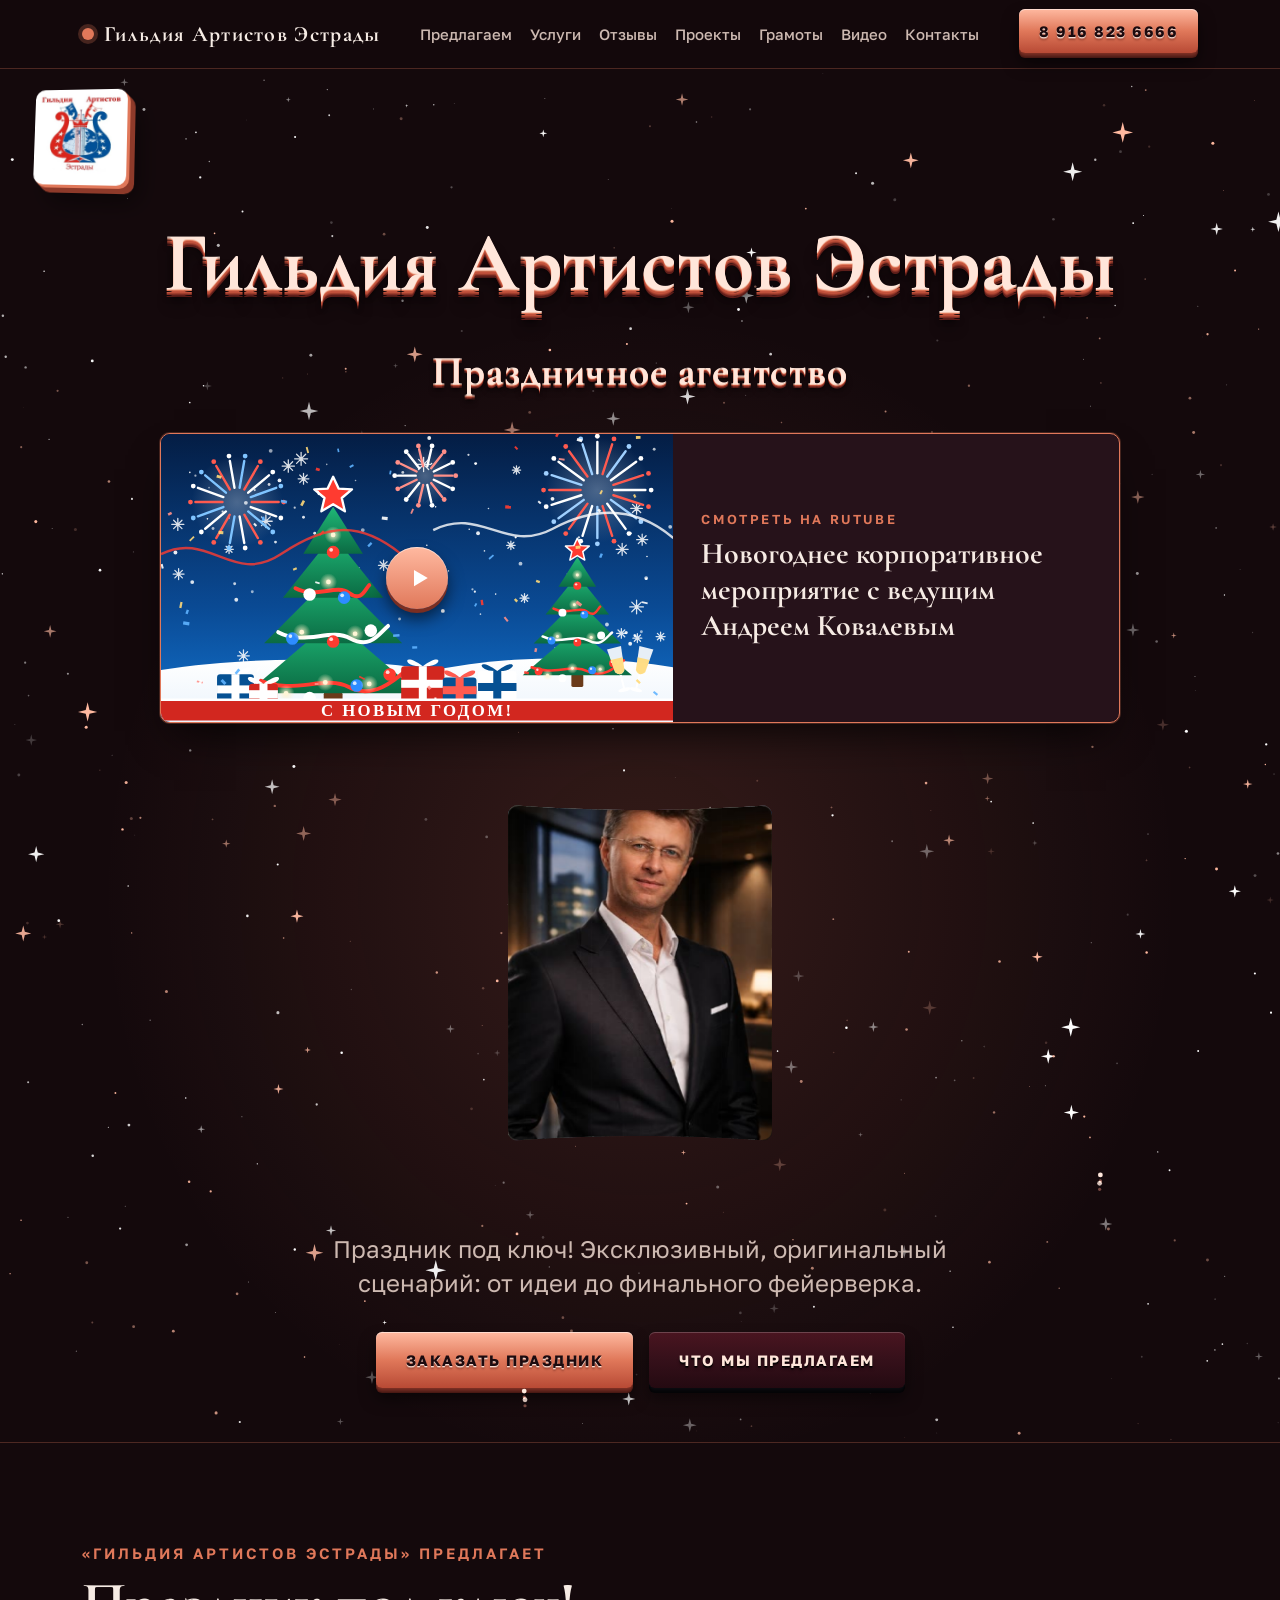
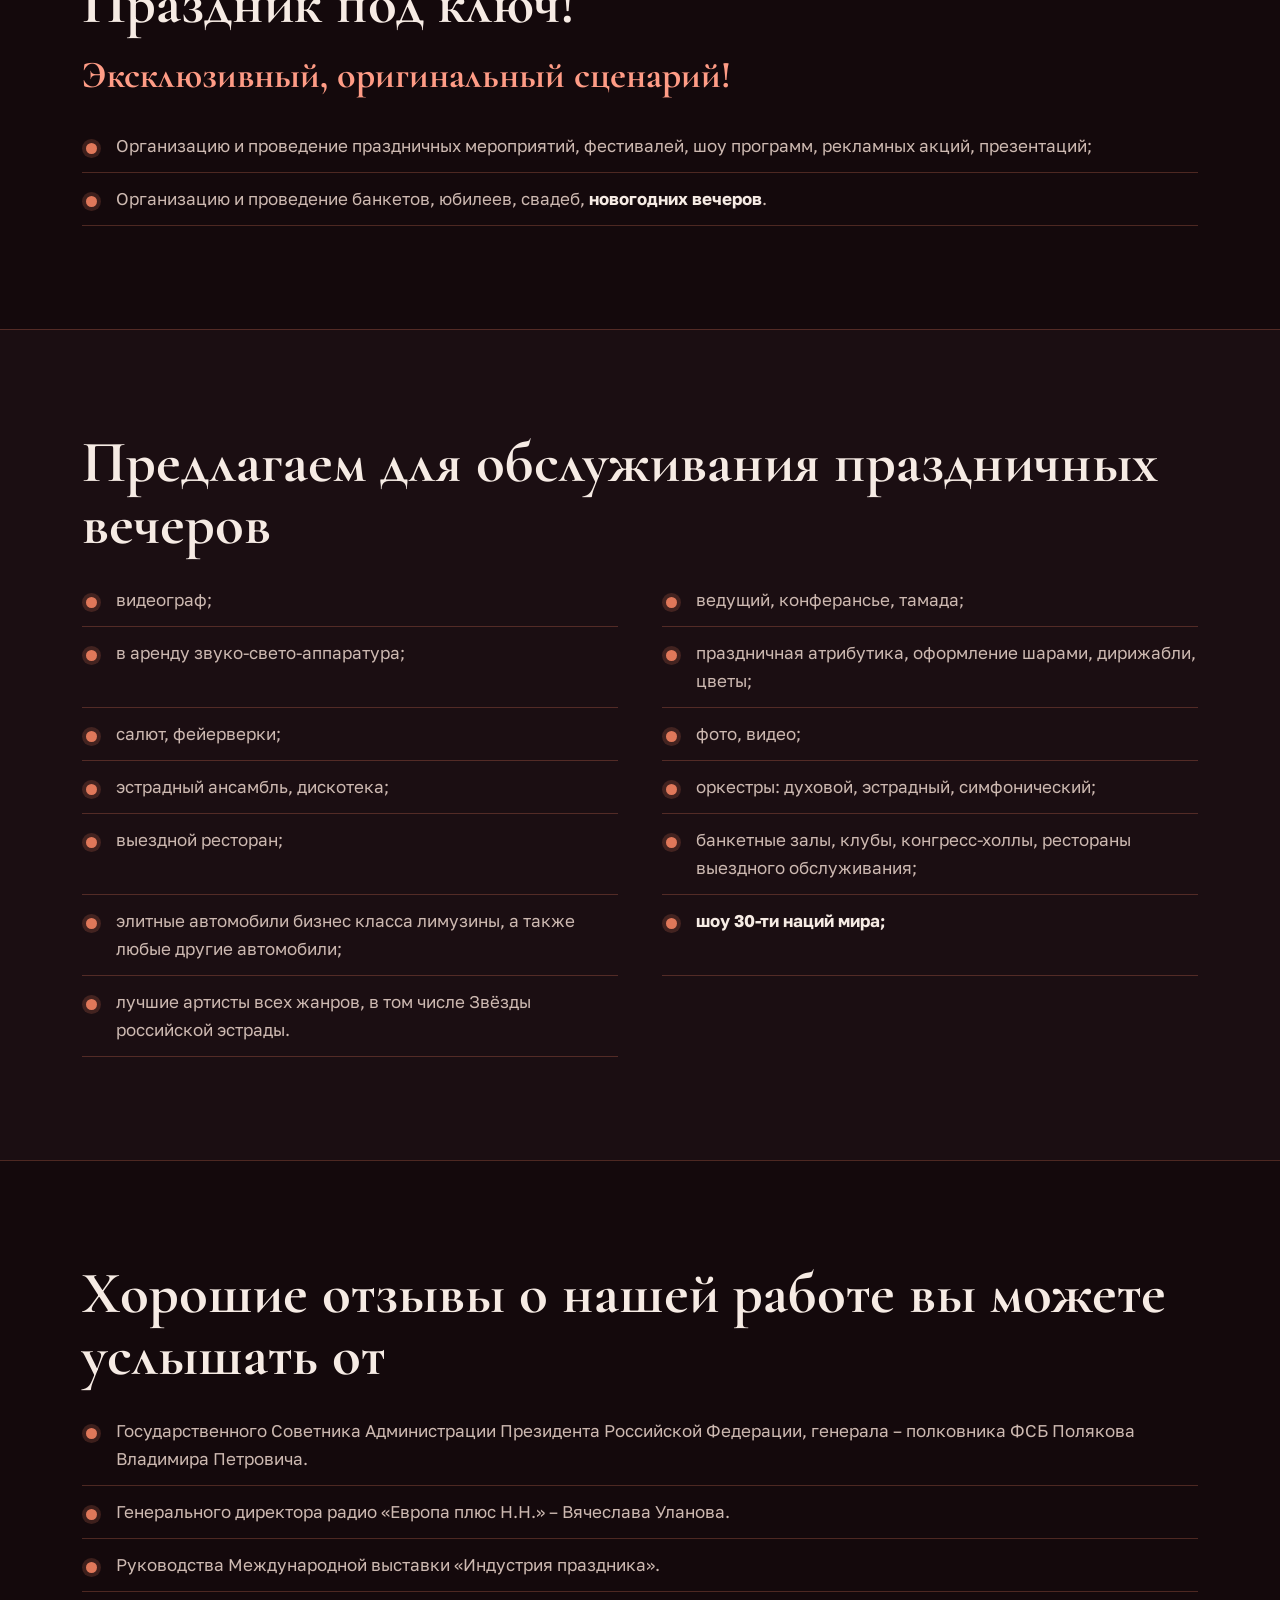
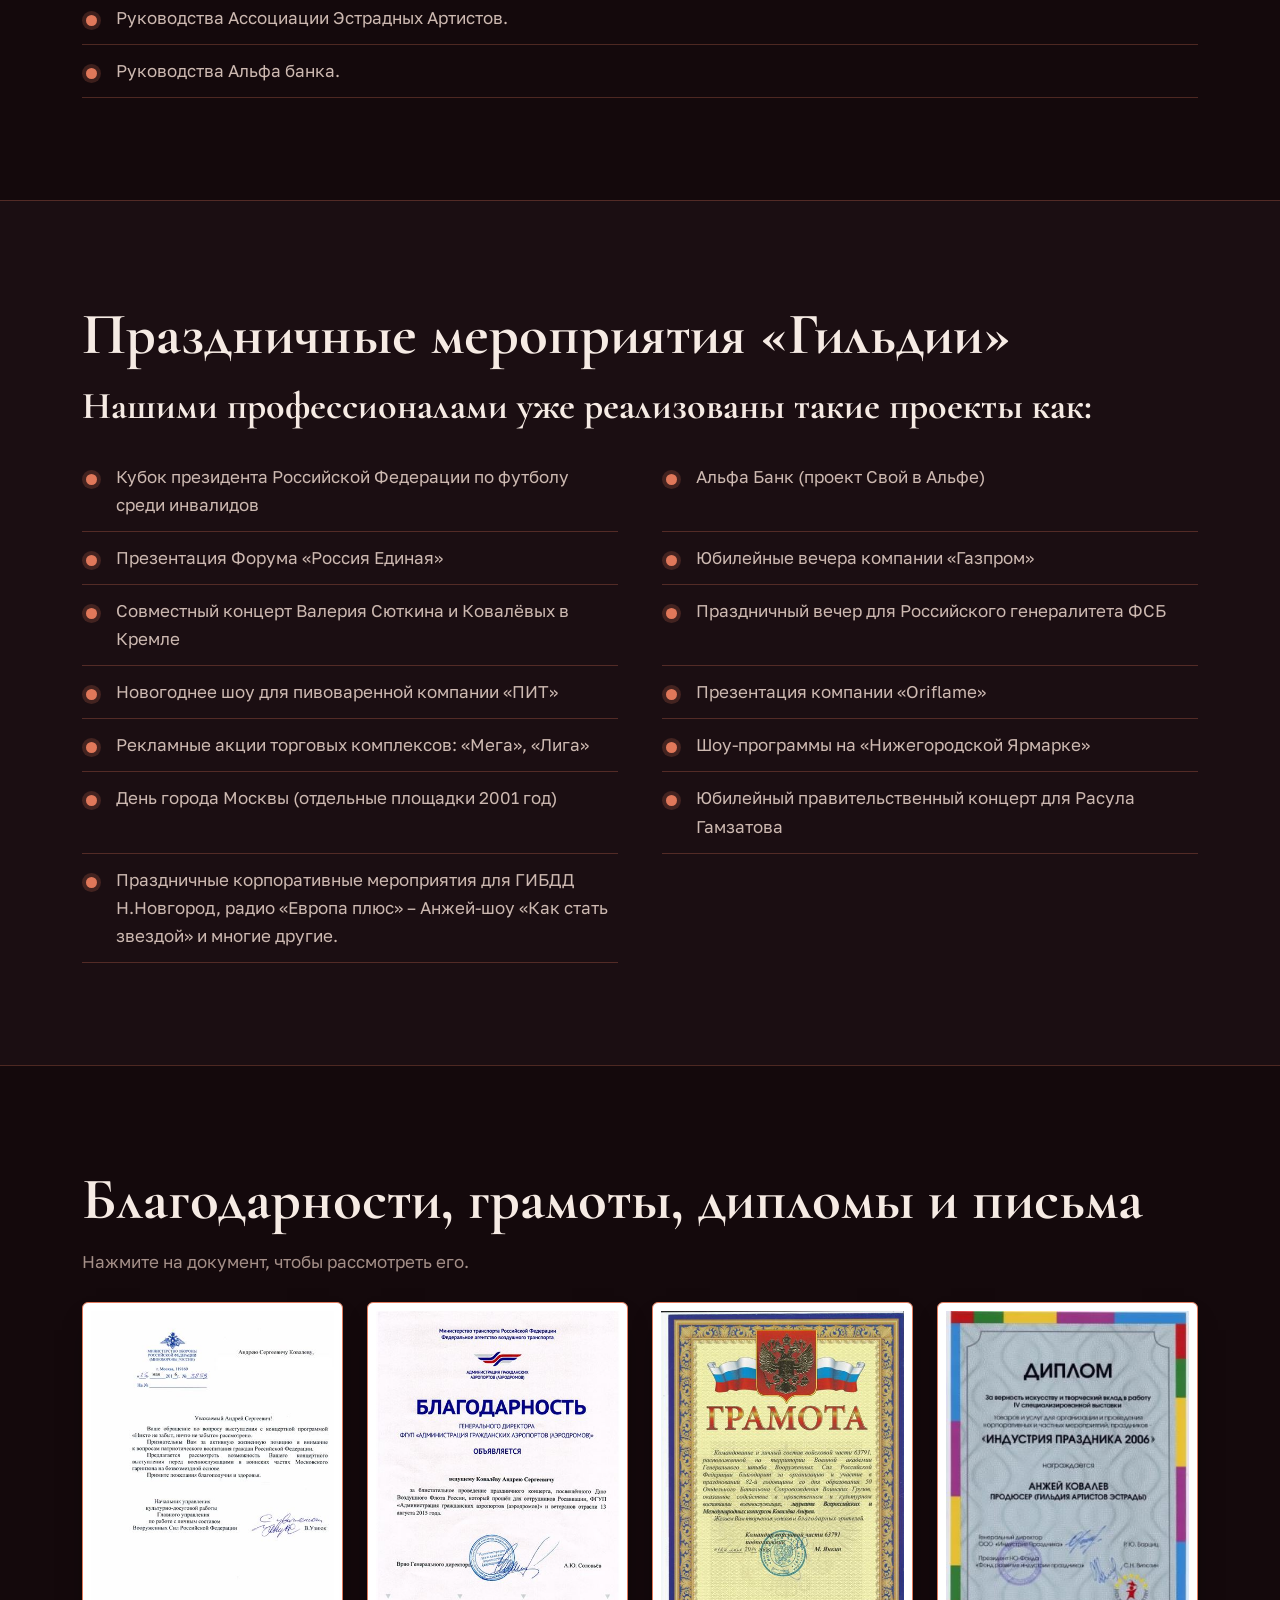
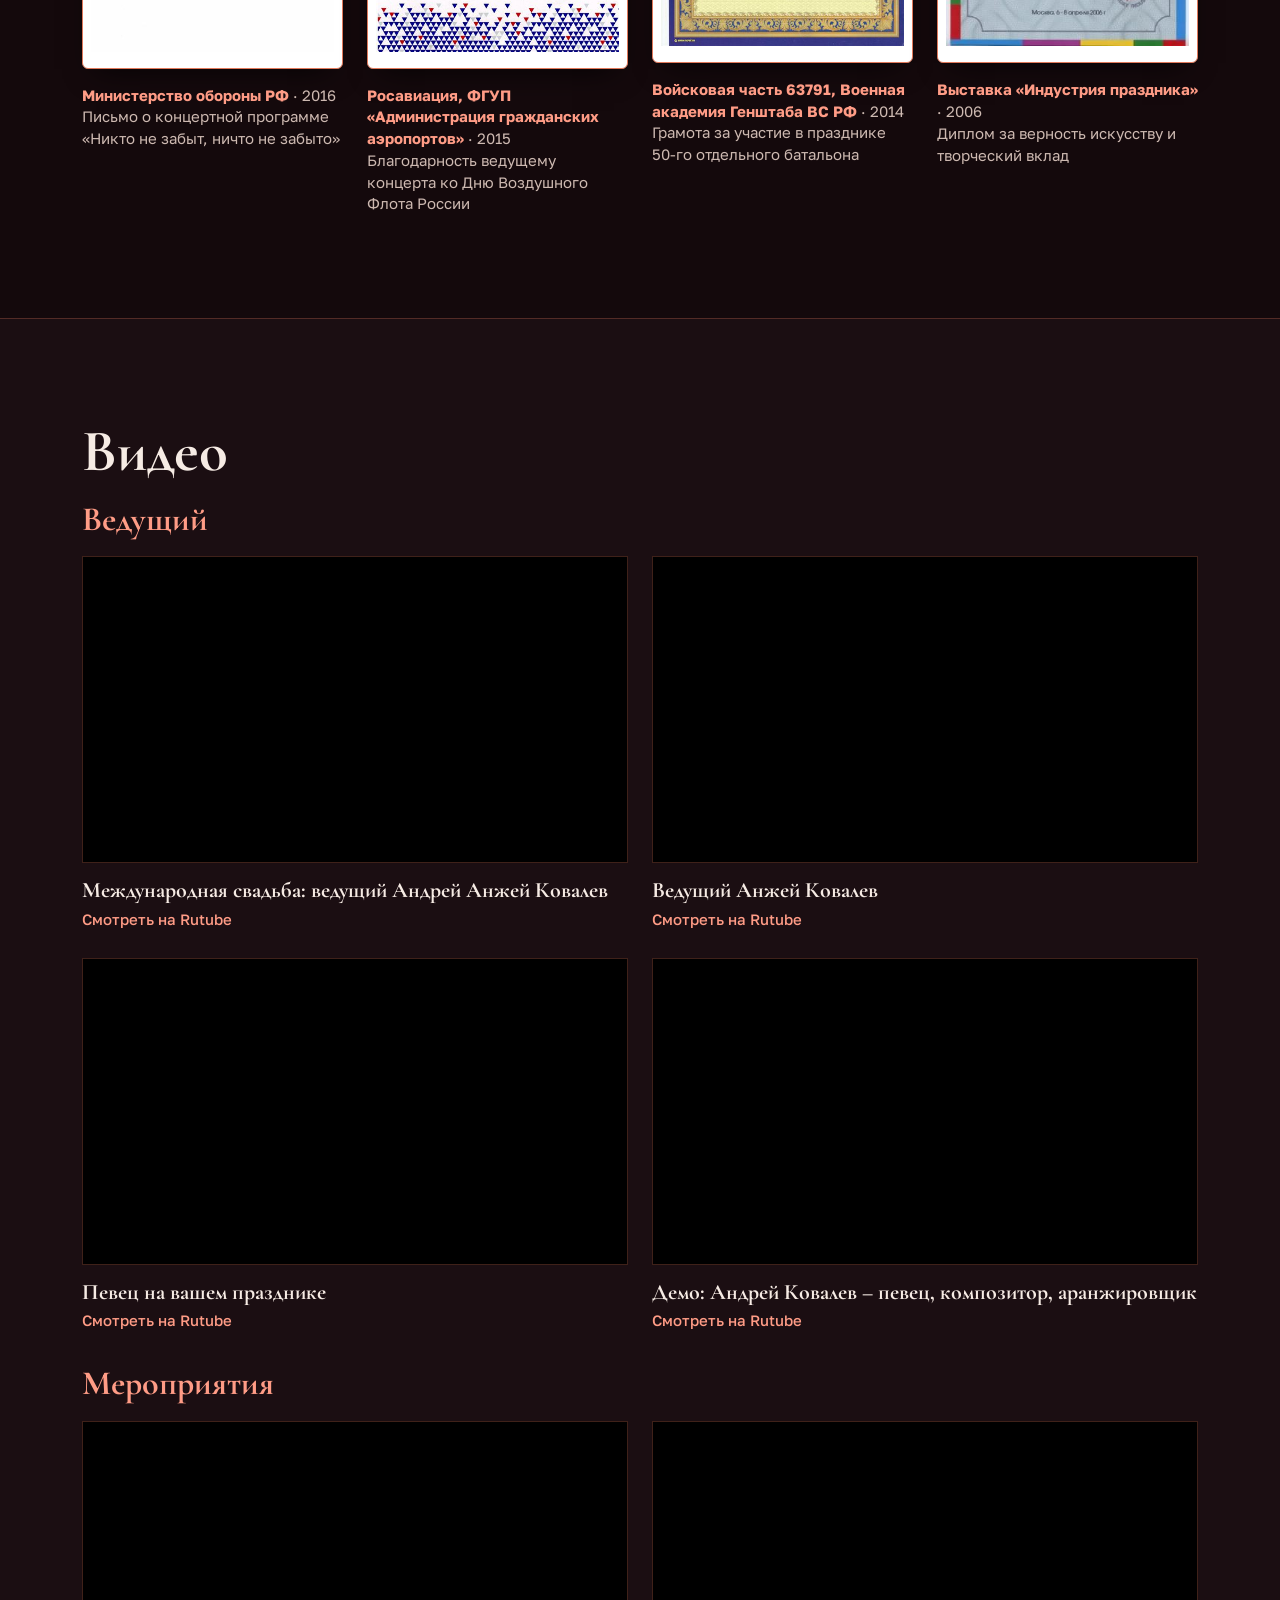
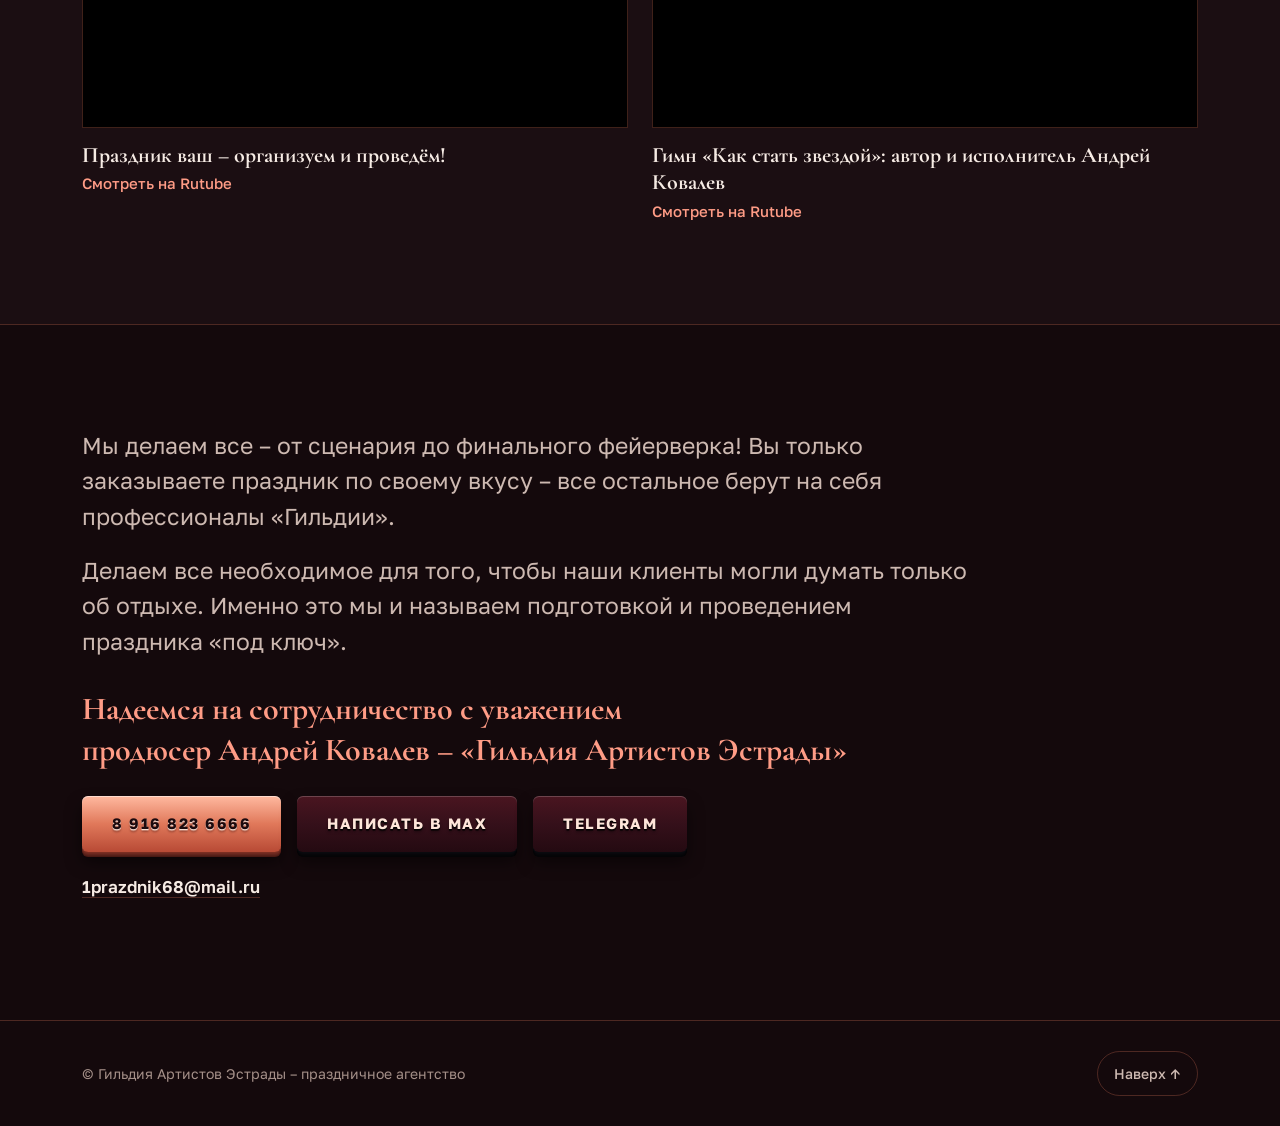
<file: temnyj/index.html>
<!DOCTYPE html>
<html lang="ru">
<head>
<meta charset="utf-8">
<meta name="viewport" content="width=device-width, initial-scale=1, viewport-fit=cover">
<title>Гильдия Артистов Эстрады – праздничное агентство, праздник под ключ</title>
<meta name="description" content="Праздничное агентство «Гильдия Артистов Эстрады»: праздник под ключ, эксклюзивный сценарий, ведущие, артисты, звук и свет, фото и видео. Тел. 8 916 823 6666.">
<meta name="robots" content="noindex">

<link rel="icon" href="../img/favicon-32.png" sizes="32x32" type="image/png">
<link rel="icon" href="../img/gerb.jpg" type="image/jpeg">
<link rel="apple-touch-icon" href="../img/apple-touch-icon.png">
<link rel="preconnect" href="https://fonts.googleapis.com">
<link rel="preconnect" href="https://fonts.gstatic.com" crossorigin>
<link href="https://fonts.googleapis.com/css2?family=Cormorant+Garamond:ital,wght@0,500;0,600;0,700;1,500&family=Golos+Text:wght@400;500;600&display=swap" rel="stylesheet">
<link rel="stylesheet" href="style.css">
<meta name="theme-color" content="#14090C">
<meta property="og:type" content="website">
<meta property="og:site_name" content="Гильдия Артистов Эстрады">
<meta property="og:locale" content="ru_RU">
<meta property="og:title" content="Гильдия Артистов Эстрады – праздничное агентство, праздник под ключ">
<meta property="og:description" content="Праздничное агентство «Гильдия Артистов Эстрады»: праздник под ключ, эксклюзивный сценарий, ведущие, артисты, звук и свет, фото и видео. Тел. 8 916 823 6666.">
<meta property="og:url" content="https://andreikovalev68.github.io/gildiya-artistov/temnyj/">
<meta property="og:image" content="https://andreikovalev68.github.io/gildiya-artistov/img/og-gildiya.jpg">
<meta property="og:image:width" content="1200">
<meta property="og:image:height" content="630">
<meta property="og:image:alt" content="Герб Гильдии Артистов Эстрады">
<meta name="twitter:card" content="summary_large_image">
<script type="application/ld+json">
{
  "@context": "https://schema.org",
  "@type": [
    "Organization",
    "EntertainmentBusiness"
  ],
  "name": "Гильдия Артистов Эстрады",
  "alternateName": "Праздничное агентство «Гильдия Артистов Эстрады»",
  "description": "Праздничное агентство «Гильдия Артистов Эстрады»: праздник под ключ, эксклюзивный сценарий, ведущие, артисты, звук и свет, фото и видео. Тел. 8 916 823 6666.",
  "url": "https://andreikovalev68.github.io/gildiya-artistov/",
  "logo": "https://andreikovalev68.github.io/gildiya-artistov/img/icon-192.png",
  "image": "https://andreikovalev68.github.io/gildiya-artistov/img/og-gildiya.jpg",
  "telephone": "+7-916-823-6666",
  "email": "1prazdnik68@mail.ru",
  "founder": {
    "@type": "Person",
    "name": "Андрей Ковалев",
    "jobTitle": "Продюсер, ведущий"
  },
  "knowsAbout": [
    "организация праздников",
    "корпоративные мероприятия",
    "свадьбы",
    "юбилеи",
    "новогодние вечера",
    "шоу-программы"
  ],
  "makesOffer": [
    {
      "@type": "Offer",
      "itemOffered": {
        "@type": "Service",
        "name": "Организация и проведение праздничных мероприятий"
      }
    },
    {
      "@type": "Offer",
      "itemOffered": {
        "@type": "Service",
        "name": "Организация и проведение фестивалей и шоу-программ"
      }
    },
    {
      "@type": "Offer",
      "itemOffered": {
        "@type": "Service",
        "name": "Организация рекламных акций и презентаций"
      }
    },
    {
      "@type": "Offer",
      "itemOffered": {
        "@type": "Service",
        "name": "Организация банкетов, юбилеев, свадеб и новогодних вечеров"
      }
    },
    {
      "@type": "Offer",
      "itemOffered": {
        "@type": "Service",
        "name": "Ведущий, конферансье, тамада"
      }
    },
    {
      "@type": "Offer",
      "itemOffered": {
        "@type": "Service",
        "name": "Аренда звуко-свето-аппаратуры"
      }
    },
    {
      "@type": "Offer",
      "itemOffered": {
        "@type": "Service",
        "name": "Фото и видеосъёмка"
      }
    },
    {
      "@type": "Offer",
      "itemOffered": {
        "@type": "Service",
        "name": "Артисты всех жанров, звёзды российской эстрады"
      }
    },
    {
      "@type": "Offer",
      "itemOffered": {
        "@type": "Service",
        "name": "Эстрадный ансамбль, дискотека, оркестры"
      }
    },
    {
      "@type": "Offer",
      "itemOffered": {
        "@type": "Service",
        "name": "Оформление шарами, цветы, праздничная атрибутика"
      }
    },
    {
      "@type": "Offer",
      "itemOffered": {
        "@type": "Service",
        "name": "Салют и фейерверки"
      }
    },
    {
      "@type": "Offer",
      "itemOffered": {
        "@type": "Service",
        "name": "Выездной ресторан и банкетные залы"
      }
    },
    {
      "@type": "Offer",
      "itemOffered": {
        "@type": "Service",
        "name": "Лимузины и автомобили бизнес класса"
      }
    },
    {
      "@type": "Offer",
      "itemOffered": {
        "@type": "Service",
        "name": "Шоу 30-ти наций мира"
      }
    }
  ],
  "sameAs": [
    "https://rutube.ru/video/0b01a8410221bf91a4677da32c1e60c8/"
  ]
}
</script>
</head>
<body>

<header class="top">
  <div class="wrap top-in">
    <a class="brand disp" href="#top"><i aria-hidden="true"></i>Гильдия Артистов Эстрады</a>
    <nav class="nav" aria-label="Разделы">
      <a href="#offer">Предлагаем</a>
      <a href="#services">Услуги</a>
      <a href="#reviews">Отзывы</a>
      <a href="#projects">Проекты</a>
      <a href="#docs">Грамоты</a>
      <a href="#video">Видео</a>
      <a href="#contact">Контакты</a>
    </nav>
    <a class="btn btn-sm" href="tel:+79168236666">8 916 823 6666</a>
  </div>
</header>

<main>
<section class="hero" id="top">
  <canvas class="fx" id="stars" aria-hidden="true"></canvas>
  <canvas class="fx" id="fw" aria-hidden="true"></canvas>
  <div class="label-row">
    <a class="label3d" href="#top" aria-label="Герб Гильдии Артистов Эстрады"><span class="tile"><img src="../img/gerb.jpg" width="400" height="400" alt="Герб Гильдии Артистов Эстрады"></span></a>
  </div>
  <div class="h1w">
    <h1 class="h1 t3d">Гильдия Артистов Эстрады</h1>
  </div>
  <div class="h1w">
    <p class="h1-sub t3d">Праздничное агентство</p>
  </div>
  <div class="wrap">
    <a class="feature" href="https://rutube.ru/video/0b01a8410221bf91a4677da32c1e60c8/" target="_blank" rel="noopener">
      <span class="feature-art" aria-hidden="true">
<svg viewBox="0 0 640 360" preserveAspectRatio="xMidYMid slice" xmlns="http://www.w3.org/2000/svg">
<defs><linearGradient id="sky" x1="0" y1="0" x2="0" y2="1"><stop offset="0" stop-color="#041d44"/><stop offset=".6" stop-color="#0a4a94"/><stop offset="1" stop-color="#1273cf"/></linearGradient><radialGradient id="glow" cx=".5" cy=".5" r=".5"><stop offset="0" stop-color="#ffffff" stop-opacity=".5"/><stop offset="1" stop-color="#ffffff" stop-opacity="0"/></radialGradient><radialGradient id="warm" cx=".5" cy=".5" r=".5"><stop offset="0" stop-color="#fff1c9" stop-opacity=".9"/><stop offset="1" stop-color="#fff1c9" stop-opacity="0"/></radialGradient><linearGradient id="snow" x1="0" y1="0" x2="0" y2="1"><stop offset="0" stop-color="#ffffff"/><stop offset="1" stop-color="#cfe3f7"/></linearGradient><linearGradient id="fir" x1="0" y1="0" x2="0" y2="1"><stop offset="0" stop-color="#1fb877"/><stop offset="1" stop-color="#0b6b43"/></linearGradient></defs>
<rect width="640" height="360" fill="url(#sky)"/>
<circle cx="207" cy="38" r="1" fill="#fff" opacity="0.58"/>
<circle cx="343" cy="91" r="1" fill="#fff" opacity="0.96"/>
<circle cx="137" cy="21" r="2.4" fill="#fff" opacity="0.58"/>
<circle cx="58" cy="106" r="1" fill="#fff" opacity="0.98"/>
<circle cx="404" cy="146" r="1" fill="#fff" opacity="0.81"/>
<circle cx="254" cy="244" r="1" fill="#fff" opacity="0.80"/>
<circle cx="85" cy="105" r="1" fill="#fff" opacity="0.81"/>
<circle cx="359" cy="171" r="1" fill="#fff" opacity="0.81"/>
<circle cx="409" cy="93" r="1" fill="#fff" opacity="0.80"/>
<circle cx="396" cy="124" r="2.4" fill="#fff" opacity="0.90"/>
<circle cx="298" cy="231" r="1.8" fill="#fff" opacity="0.68"/>
<circle cx="508" cy="175" r="1.4" fill="#fff" opacity="0.59"/>
<circle cx="192" cy="124" r="1.8" fill="#fff" opacity="0.88"/>
<circle cx="184" cy="245" r="1" fill="#fff" opacity="0.78"/>
<circle cx="106" cy="86" r="2.4" fill="#fff" opacity="0.74"/>
<circle cx="616" cy="19" r="1.8" fill="#fff" opacity="0.70"/>
<circle cx="224" cy="124" r="2.4" fill="#fff" opacity="0.58"/>
<circle cx="60" cy="67" r="1" fill="#fff" opacity="0.58"/>
<circle cx="449" cy="162" r="2.4" fill="#fff" opacity="0.68"/>
<circle cx="247" cy="167" r="1" fill="#fff" opacity="0.97"/>
<circle cx="227" cy="153" r="2.4" fill="#fff" opacity="0.58"/>
<circle cx="492" cy="32" r="1.4" fill="#fff" opacity="0.73"/>
<circle cx="587" cy="124" r="1.4" fill="#fff" opacity="0.75"/>
<circle cx="352" cy="221" r="2.4" fill="#fff" opacity="0.94"/>
<circle cx="178" cy="104" r="1.8" fill="#fff" opacity="0.86"/>
<circle cx="243" cy="58" r="1" fill="#fff" opacity="0.63"/>
<circle cx="148" cy="58" r="2.4" fill="#fff" opacity="0.92"/>
<circle cx="117" cy="70" r="1.4" fill="#fff" opacity="0.74"/>
<circle cx="236" cy="142" r="1.4" fill="#fff" opacity="0.86"/>
<circle cx="330" cy="154" r="1" fill="#fff" opacity="0.76"/>
<circle cx="557" cy="238" r="2.4" fill="#fff" opacity="0.73"/>
<circle cx="252" cy="120" r="2.4" fill="#fff" opacity="0.58"/>
<circle cx="43" cy="52" r="1.4" fill="#fff" opacity="0.60"/>
<circle cx="384" cy="26" r="1.4" fill="#fff" opacity="0.79"/>
<circle cx="607" cy="153" r="1" fill="#fff" opacity="0.94"/>
<circle cx="393" cy="37" r="1.8" fill="#fff" opacity="0.98"/>
<circle cx="385" cy="119" r="1" fill="#fff" opacity="0.93"/>
<circle cx="636" cy="116" r="2.4" fill="#fff" opacity="0.69"/>
<circle cx="92" cy="187" r="1.8" fill="#fff" opacity="0.77"/>
<circle cx="443" cy="129" r="1.4" fill="#fff" opacity="0.98"/>
<circle cx="338" cy="37" r="1" fill="#fff" opacity="0.89"/>
<circle cx="191" cy="161" r="1" fill="#fff" opacity="0.86"/>
<circle cx="167" cy="92" r="1.4" fill="#fff" opacity="0.71"/>
<circle cx="143" cy="135" r="1.8" fill="#fff" opacity="0.84"/>
<circle cx="392" cy="197" r="1.4" fill="#fff" opacity="0.91"/>
<circle cx="524" cy="185" r="1.4" fill="#fff" opacity="0.64"/>
<circle cx="315" cy="183" r="1" fill="#fff" opacity="0.91"/>
<circle cx="302" cy="48" r="1.8" fill="#fff" opacity="0.75"/>
<circle cx="600" cy="247" r="1.8" fill="#fff" opacity="0.59"/>
<circle cx="65" cy="118" r="1.8" fill="#fff" opacity="0.64"/>
<circle cx="399" cy="225" r="1" fill="#fff" opacity="0.77"/>
<circle cx="418" cy="200" r="1" fill="#fff" opacity="0.93"/>
<circle cx="77" cy="97" r="1.4" fill="#fff" opacity="0.77"/>
<circle cx="114" cy="197" r="1.8" fill="#fff" opacity="0.59"/>
<circle cx="606" cy="180" r="2.4" fill="#fff" opacity="0.73"/>
<circle cx="606" cy="181" r="1.4" fill="#fff" opacity="1.00"/>
<circle cx="18" cy="148" r="2.4" fill="#fff" opacity="0.91"/>
<circle cx="94" cy="207" r="2.4" fill="#fff" opacity="0.85"/>
<circle cx="224" cy="137" r="1.4" fill="#fff" opacity="0.56"/>
<circle cx="512" cy="182" r="1" fill="#fff" opacity="0.79"/>
<circle cx="598" cy="108" r="1.4" fill="#fff" opacity="0.92"/>
<circle cx="135" cy="63" r="1.8" fill="#fff" opacity="0.78"/>
<circle cx="489" cy="81" r="2.4" fill="#fff" opacity="0.93"/>
<circle cx="39" cy="185" r="2.4" fill="#fff" opacity="0.85"/>
<circle cx="522" cy="129" r="1.4" fill="#fff" opacity="0.79"/>
<circle cx="335" cy="5" r="2.4" fill="#fff" opacity="0.90"/>
<circle cx="389" cy="194" r="1.4" fill="#fff" opacity="0.63"/>
<circle cx="303" cy="181" r="1" fill="#fff" opacity="0.70"/>
<circle cx="332" cy="139" r="1" fill="#fff" opacity="0.95"/>
<circle cx="36" cy="48" r="1" fill="#fff" opacity="0.90"/>
<g stroke="#fff" stroke-width="1.6" stroke-linecap="round" opacity=".85" transform="translate(325 177)"><path d="M0 -8.0V8.0M-8.0 0H8.0M-5.6 -5.6L5.6 5.6M-5.6 5.6L5.6 -5.6"/></g>
<g stroke="#fff" stroke-width="1.6" stroke-linecap="round" opacity=".85" transform="translate(576 144)"><path d="M0 -7.5V7.5M-7.5 0H7.5M-5.2 -5.2L5.2 5.2M-5.2 5.2L5.2 -5.2"/></g>
<g stroke="#fff" stroke-width="1.6" stroke-linecap="round" opacity=".85" transform="translate(323 163)"><path d="M0 -7.8V7.8M-7.8 0H7.8M-5.4 -5.4L5.4 5.4M-5.4 5.4L5.4 -5.4"/></g>
<g stroke="#fff" stroke-width="1.6" stroke-linecap="round" opacity=".85" transform="translate(290 169)"><path d="M0 -6.9V6.9M-6.9 0H6.9M-4.8 -4.8L4.8 4.8M-4.8 4.8L4.8 -4.8"/></g>
<g stroke="#fff" stroke-width="1.6" stroke-linecap="round" opacity=".85" transform="translate(594 216)"><path d="M0 -8.5V8.5M-8.5 0H8.5M-6.0 -6.0L6.0 6.0M-6.0 6.0L6.0 -6.0"/></g>
<g stroke="#fff" stroke-width="1.6" stroke-linecap="round" opacity=".85" transform="translate(594 93)"><path d="M0 -7.2V7.2M-7.2 0H7.2M-5.1 -5.1L5.1 5.1M-5.1 5.1L5.1 -5.1"/></g>
<g stroke="#fff" stroke-width="1.6" stroke-linecap="round" opacity=".85" transform="translate(595 255)"><path d="M0 -5.5V5.5M-5.5 0H5.5M-3.9 -3.9L3.9 3.9M-3.9 3.9L3.9 -3.9"/></g>
<g stroke="#fff" stroke-width="1.6" stroke-linecap="round" opacity=".85" transform="translate(85 144)"><path d="M0 -5.3V5.3M-5.3 0H5.3M-3.7 -3.7L3.7 3.7M-3.7 3.7L3.7 -3.7"/></g>
<g stroke="#fff" stroke-width="1.6" stroke-linecap="round" opacity=".85" transform="translate(159 40)"><path d="M0 -7.7V7.7M-7.7 0H7.7M-5.4 -5.4L5.4 5.4M-5.4 5.4L5.4 -5.4"/></g>
<g stroke="#fff" stroke-width="1.6" stroke-linecap="round" opacity=".85" transform="translate(496 271)"><path d="M0 -5.6V5.6M-5.6 0H5.6M-3.9 -3.9L3.9 3.9M-3.9 3.9L3.9 -3.9"/></g>
<g stroke="#fff" stroke-width="1.6" stroke-linecap="round" opacity=".85" transform="translate(454 205)"><path d="M0 -5.6V5.6M-5.6 0H5.6M-3.9 -3.9L3.9 3.9M-3.9 3.9L3.9 -3.9"/></g>
<g stroke="#fff" stroke-width="1.6" stroke-linecap="round" opacity=".85" transform="translate(557 291)"><path d="M0 -5.9V5.9M-5.9 0H5.9M-4.1 -4.1L4.1 4.1M-4.1 4.1L4.1 -4.1"/></g>
<g stroke="#fff" stroke-width="1.6" stroke-linecap="round" opacity=".85" transform="translate(601 132)"><path d="M0 -6.9V6.9M-6.9 0H6.9M-4.9 -4.9L4.9 4.9M-4.9 4.9L4.9 -4.9"/></g>
<g stroke="#fff" stroke-width="1.6" stroke-linecap="round" opacity=".85" transform="translate(624 253)"><path d="M0 -5.6V5.6M-5.6 0H5.6M-4.0 -4.0L4.0 4.0M-4.0 4.0L4.0 -4.0"/></g>
<g stroke="#fff" stroke-width="1.6" stroke-linecap="round" opacity=".85" transform="translate(278 164)"><path d="M0 -6.4V6.4M-6.4 0H6.4M-4.4 -4.4L4.4 4.4M-4.4 4.4L4.4 -4.4"/></g>
<g stroke="#fff" stroke-width="1.6" stroke-linecap="round" opacity=".85" transform="translate(131 109)"><path d="M0 -7.9V7.9M-7.9 0H7.9M-5.5 -5.5L5.5 5.5M-5.5 5.5L5.5 -5.5"/></g>
<g stroke="#fff" stroke-width="1.6" stroke-linecap="round" opacity=".85" transform="translate(22 175)"><path d="M0 -6.8V6.8M-6.8 0H6.8M-4.7 -4.7L4.7 4.7M-4.7 4.7L4.7 -4.7"/></g>
<g stroke="#fff" stroke-width="1.6" stroke-linecap="round" opacity=".85" transform="translate(21 113)"><path d="M0 -7.5V7.5M-7.5 0H7.5M-5.2 -5.2L5.2 5.2M-5.2 5.2L5.2 -5.2"/></g>
<g stroke="#fff" stroke-width="1.6" stroke-linecap="round" opacity=".85" transform="translate(328 38)"><path d="M0 -8.9V8.9M-8.9 0H8.9M-6.3 -6.3L6.3 6.3M-6.3 6.3L6.3 -6.3"/></g>
<g stroke="#fff" stroke-width="1.6" stroke-linecap="round" opacity=".85" transform="translate(499 292)"><path d="M0 -5.4V5.4M-5.4 0H5.4M-3.8 -3.8L3.8 3.8M-3.8 3.8L3.8 -3.8"/></g>
<g stroke="#fff" stroke-width="1.6" stroke-linecap="round" opacity=".85" transform="translate(175 31)"><path d="M0 -8.1V8.1M-8.1 0H8.1M-5.7 -5.7L5.7 5.7M-5.7 5.7L5.7 -5.7"/></g>
<g stroke="#fff" stroke-width="1.6" stroke-linecap="round" opacity=".85" transform="translate(178 56)"><path d="M0 -6.7V6.7M-6.7 0H6.7M-4.7 -4.7L4.7 4.7M-4.7 4.7L4.7 -4.7"/></g>
<g stroke="#fff" stroke-width="1.6" stroke-linecap="round" opacity=".85" transform="translate(575 249)"><path d="M0 -6.0V6.0M-6.0 0H6.0M-4.2 -4.2L4.2 4.2M-4.2 4.2L4.2 -4.2"/></g>
<g stroke="#fff" stroke-width="1.6" stroke-linecap="round" opacity=".85" transform="translate(103 277)"><path d="M0 -7.3V7.3M-7.3 0H7.3M-5.1 -5.1L5.1 5.1M-5.1 5.1L5.1 -5.1"/></g>
<g stroke="#fff" stroke-width="1.6" stroke-linecap="round" opacity=".85" transform="translate(444 45)"><path d="M0 -5.2V5.2M-5.2 0H5.2M-3.7 -3.7L3.7 3.7M-3.7 3.7L3.7 -3.7"/></g>
<g stroke="#fff" stroke-width="1.6" stroke-linecap="round" opacity=".85" transform="translate(437 139)"><path d="M0 -5.3V5.3M-5.3 0H5.3M-3.7 -3.7L3.7 3.7M-3.7 3.7L3.7 -3.7"/></g>
<circle cx="95" cy="85" r="57" fill="url(#glow)" opacity=".55"/>
<line x1="113.2" y1="85.0" x2="147.0" y2="85.0" stroke="#ff5a4f" stroke-width="3" stroke-linecap="round"/>
<circle cx="153.2" cy="85.0" r="3" fill="#ff5a4f"/>
<line x1="112.1" y1="91.2" x2="143.9" y2="102.8" stroke="#ffffff" stroke-width="3" stroke-linecap="round"/>
<circle cx="149.7" cy="104.9" r="3" fill="#ffffff"/>
<line x1="108.9" y1="96.7" x2="134.8" y2="118.4" stroke="#7fc4ff" stroke-width="3" stroke-linecap="round"/>
<circle cx="139.6" cy="122.4" r="3" fill="#7fc4ff"/>
<line x1="104.1" y1="100.8" x2="121.0" y2="130.0" stroke="#ff5a4f" stroke-width="3" stroke-linecap="round"/>
<circle cx="124.1" cy="135.4" r="3" fill="#ff5a4f"/>
<line x1="98.2" y1="102.9" x2="104.0" y2="136.2" stroke="#ffffff" stroke-width="3" stroke-linecap="round"/>
<circle cx="105.1" cy="142.4" r="3" fill="#ffffff"/>
<line x1="91.8" y1="102.9" x2="86.0" y2="136.2" stroke="#7fc4ff" stroke-width="3" stroke-linecap="round"/>
<circle cx="84.9" cy="142.4" r="3" fill="#7fc4ff"/>
<line x1="85.9" y1="100.8" x2="69.0" y2="130.0" stroke="#ff5a4f" stroke-width="3" stroke-linecap="round"/>
<circle cx="65.9" cy="135.4" r="3" fill="#ff5a4f"/>
<line x1="81.1" y1="96.7" x2="55.2" y2="118.4" stroke="#ffffff" stroke-width="3" stroke-linecap="round"/>
<circle cx="50.4" cy="122.4" r="3" fill="#ffffff"/>
<line x1="77.9" y1="91.2" x2="46.1" y2="102.8" stroke="#7fc4ff" stroke-width="3" stroke-linecap="round"/>
<circle cx="40.3" cy="104.9" r="3" fill="#7fc4ff"/>
<line x1="76.8" y1="85.0" x2="43.0" y2="85.0" stroke="#ff5a4f" stroke-width="3" stroke-linecap="round"/>
<circle cx="36.8" cy="85.0" r="3" fill="#ff5a4f"/>
<line x1="77.9" y1="78.8" x2="46.1" y2="67.2" stroke="#ffffff" stroke-width="3" stroke-linecap="round"/>
<circle cx="40.3" cy="65.1" r="3" fill="#ffffff"/>
<line x1="81.1" y1="73.3" x2="55.2" y2="51.6" stroke="#7fc4ff" stroke-width="3" stroke-linecap="round"/>
<circle cx="50.4" cy="47.6" r="3" fill="#7fc4ff"/>
<line x1="85.9" y1="69.2" x2="69.0" y2="40.0" stroke="#ff5a4f" stroke-width="3" stroke-linecap="round"/>
<circle cx="65.9" cy="34.6" r="3" fill="#ff5a4f"/>
<line x1="91.8" y1="67.1" x2="86.0" y2="33.8" stroke="#ffffff" stroke-width="3" stroke-linecap="round"/>
<circle cx="84.9" cy="27.6" r="3" fill="#ffffff"/>
<line x1="98.2" y1="67.1" x2="104.0" y2="33.8" stroke="#7fc4ff" stroke-width="3" stroke-linecap="round"/>
<circle cx="105.1" cy="27.6" r="3" fill="#7fc4ff"/>
<line x1="104.1" y1="69.2" x2="121.0" y2="40.0" stroke="#ff5a4f" stroke-width="3" stroke-linecap="round"/>
<circle cx="124.1" cy="34.6" r="3" fill="#ff5a4f"/>
<line x1="108.9" y1="73.3" x2="134.8" y2="51.6" stroke="#ffffff" stroke-width="3" stroke-linecap="round"/>
<circle cx="139.6" cy="47.6" r="3" fill="#ffffff"/>
<line x1="112.1" y1="78.8" x2="143.9" y2="67.2" stroke="#7fc4ff" stroke-width="3" stroke-linecap="round"/>
<circle cx="149.7" cy="65.1" r="3" fill="#7fc4ff"/>
<circle cx="545" cy="70" r="66" fill="url(#glow)" opacity=".55"/>
<line x1="566.0" y1="70.0" x2="605.0" y2="70.0" stroke="#ffffff" stroke-width="3" stroke-linecap="round"/>
<circle cx="612.2" cy="70.0" r="3" fill="#ffffff"/>
<line x1="565.0" y1="76.5" x2="602.1" y2="88.5" stroke="#ff5a4f" stroke-width="3" stroke-linecap="round"/>
<circle cx="608.9" cy="90.8" r="3" fill="#ff5a4f"/>
<line x1="562.0" y1="82.3" x2="593.5" y2="105.3" stroke="#9fd0ff" stroke-width="3" stroke-linecap="round"/>
<circle cx="599.4" cy="109.5" r="3" fill="#9fd0ff"/>
<line x1="557.3" y1="87.0" x2="580.3" y2="118.5" stroke="#ffffff" stroke-width="3" stroke-linecap="round"/>
<circle cx="584.5" cy="124.4" r="3" fill="#ffffff"/>
<line x1="551.5" y1="90.0" x2="563.5" y2="127.1" stroke="#ff5a4f" stroke-width="3" stroke-linecap="round"/>
<circle cx="565.8" cy="133.9" r="3" fill="#ff5a4f"/>
<line x1="545.0" y1="91.0" x2="545.0" y2="130.0" stroke="#9fd0ff" stroke-width="3" stroke-linecap="round"/>
<circle cx="545.0" cy="137.2" r="3" fill="#9fd0ff"/>
<line x1="538.5" y1="90.0" x2="526.5" y2="127.1" stroke="#ffffff" stroke-width="3" stroke-linecap="round"/>
<circle cx="524.2" cy="133.9" r="3" fill="#ffffff"/>
<line x1="532.7" y1="87.0" x2="509.7" y2="118.5" stroke="#ff5a4f" stroke-width="3" stroke-linecap="round"/>
<circle cx="505.5" cy="124.4" r="3" fill="#ff5a4f"/>
<line x1="528.0" y1="82.3" x2="496.5" y2="105.3" stroke="#9fd0ff" stroke-width="3" stroke-linecap="round"/>
<circle cx="490.6" cy="109.5" r="3" fill="#9fd0ff"/>
<line x1="525.0" y1="76.5" x2="487.9" y2="88.5" stroke="#ffffff" stroke-width="3" stroke-linecap="round"/>
<circle cx="481.1" cy="90.8" r="3" fill="#ffffff"/>
<line x1="524.0" y1="70.0" x2="485.0" y2="70.0" stroke="#ff5a4f" stroke-width="3" stroke-linecap="round"/>
<circle cx="477.8" cy="70.0" r="3" fill="#ff5a4f"/>
<line x1="525.0" y1="63.5" x2="487.9" y2="51.5" stroke="#9fd0ff" stroke-width="3" stroke-linecap="round"/>
<circle cx="481.1" cy="49.2" r="3" fill="#9fd0ff"/>
<line x1="528.0" y1="57.7" x2="496.5" y2="34.7" stroke="#ffffff" stroke-width="3" stroke-linecap="round"/>
<circle cx="490.6" cy="30.5" r="3" fill="#ffffff"/>
<line x1="532.7" y1="53.0" x2="509.7" y2="21.5" stroke="#ff5a4f" stroke-width="3" stroke-linecap="round"/>
<circle cx="505.5" cy="15.6" r="3" fill="#ff5a4f"/>
<line x1="538.5" y1="50.0" x2="526.5" y2="12.9" stroke="#9fd0ff" stroke-width="3" stroke-linecap="round"/>
<circle cx="524.2" cy="6.1" r="3" fill="#9fd0ff"/>
<line x1="545.0" y1="49.0" x2="545.0" y2="10.0" stroke="#ffffff" stroke-width="3" stroke-linecap="round"/>
<circle cx="545.0" cy="2.8" r="3" fill="#ffffff"/>
<line x1="551.5" y1="50.0" x2="563.5" y2="12.9" stroke="#ff5a4f" stroke-width="3" stroke-linecap="round"/>
<circle cx="565.8" cy="6.1" r="3" fill="#ff5a4f"/>
<line x1="557.3" y1="53.0" x2="580.3" y2="21.5" stroke="#9fd0ff" stroke-width="3" stroke-linecap="round"/>
<circle cx="584.5" cy="15.6" r="3" fill="#9fd0ff"/>
<line x1="562.0" y1="57.7" x2="593.5" y2="34.7" stroke="#ffffff" stroke-width="3" stroke-linecap="round"/>
<circle cx="599.4" cy="30.5" r="3" fill="#ffffff"/>
<line x1="565.0" y1="63.5" x2="602.1" y2="51.5" stroke="#ff5a4f" stroke-width="3" stroke-linecap="round"/>
<circle cx="608.9" cy="49.2" r="3" fill="#ff5a4f"/>
<circle cx="330" cy="52" r="37" fill="url(#glow)" opacity=".55"/>
<line x1="341.9" y1="52.0" x2="364.0" y2="52.0" stroke="#ff8f88" stroke-width="3" stroke-linecap="round"/>
<circle cx="368.1" cy="52.0" r="3" fill="#ff8f88"/>
<line x1="340.7" y1="57.2" x2="360.6" y2="66.8" stroke="#ffffff" stroke-width="3" stroke-linecap="round"/>
<circle cx="364.3" cy="68.5" r="3" fill="#ffffff"/>
<line x1="337.4" y1="61.3" x2="351.2" y2="78.6" stroke="#ff8f88" stroke-width="3" stroke-linecap="round"/>
<circle cx="353.7" cy="81.8" r="3" fill="#ff8f88"/>
<line x1="332.6" y1="63.6" x2="337.6" y2="85.1" stroke="#ffffff" stroke-width="3" stroke-linecap="round"/>
<circle cx="338.5" cy="89.1" r="3" fill="#ffffff"/>
<line x1="327.4" y1="63.6" x2="322.4" y2="85.1" stroke="#ff8f88" stroke-width="3" stroke-linecap="round"/>
<circle cx="321.5" cy="89.1" r="3" fill="#ff8f88"/>
<line x1="322.6" y1="61.3" x2="308.8" y2="78.6" stroke="#ffffff" stroke-width="3" stroke-linecap="round"/>
<circle cx="306.3" cy="81.8" r="3" fill="#ffffff"/>
<line x1="319.3" y1="57.2" x2="299.4" y2="66.8" stroke="#ff8f88" stroke-width="3" stroke-linecap="round"/>
<circle cx="295.7" cy="68.5" r="3" fill="#ff8f88"/>
<line x1="318.1" y1="52.0" x2="296.0" y2="52.0" stroke="#ffffff" stroke-width="3" stroke-linecap="round"/>
<circle cx="291.9" cy="52.0" r="3" fill="#ffffff"/>
<line x1="319.3" y1="46.8" x2="299.4" y2="37.2" stroke="#ff8f88" stroke-width="3" stroke-linecap="round"/>
<circle cx="295.7" cy="35.5" r="3" fill="#ff8f88"/>
<line x1="322.6" y1="42.7" x2="308.8" y2="25.4" stroke="#ffffff" stroke-width="3" stroke-linecap="round"/>
<circle cx="306.3" cy="22.2" r="3" fill="#ffffff"/>
<line x1="327.4" y1="40.4" x2="322.4" y2="18.9" stroke="#ff8f88" stroke-width="3" stroke-linecap="round"/>
<circle cx="321.5" cy="14.9" r="3" fill="#ff8f88"/>
<line x1="332.6" y1="40.4" x2="337.6" y2="18.9" stroke="#ffffff" stroke-width="3" stroke-linecap="round"/>
<circle cx="338.5" cy="14.9" r="3" fill="#ffffff"/>
<line x1="337.4" y1="42.7" x2="351.2" y2="25.4" stroke="#ff8f88" stroke-width="3" stroke-linecap="round"/>
<circle cx="353.7" cy="22.2" r="3" fill="#ff8f88"/>
<line x1="340.7" y1="46.8" x2="360.6" y2="37.2" stroke="#ffffff" stroke-width="3" stroke-linecap="round"/>
<circle cx="364.3" cy="35.5" r="3" fill="#ffffff"/>
<ellipse cx="170" cy="372" rx="330" ry="90" fill="url(#snow)"/>
<ellipse cx="500" cy="380" rx="300" ry="100" fill="url(#snow)"/>
<g transform="translate(520 300) scale(0.62)"><rect x="-12" y="0" width="24" height="26" rx="3" fill="#6b3b1a"/><polygon points="-110,2 110,2 0,-92" fill="url(#fir)"/><polygon points="-88,-62 88,-62 0,-150" fill="url(#fir)"/><polygon points="-64,-120 64,-120 0,-200" fill="url(#fir)"/><polygon points="-38,-176 38,-176 0,-236" fill="url(#fir)"/><path d="M-92 -14C-50 4 -10 -22 20 -6S78 -14 94 -28" fill="none" stroke="#ff3b30" stroke-width="5" stroke-linecap="round"/><path d="M-70 -76C-36 -58 -4 -82 22 -68S58 -74 70 -84" fill="none" stroke="#ffffff" stroke-width="5" stroke-linecap="round"/><path d="M-48 -132C-22 -118 4 -138 20 -126S40 -130 46 -136" fill="none" stroke="#ff3b30" stroke-width="5" stroke-linecap="round"/><circle cx="-78" cy="-6" r="8" fill="#ff3b30"/><circle cx="-80.5" cy="-9" r="2.4" fill="#fff" opacity=".8"/><circle cx="-30" cy="8" r="8" fill="#ffffff"/><circle cx="-32.5" cy="5" r="2.4" fill="#fff" opacity=".8"/><circle cx="30" cy="-8" r="8" fill="#2d8cff"/><circle cx="27.5" cy="-11" r="2.4" fill="#fff" opacity=".8"/><circle cx="72" cy="-22" r="8" fill="#ff3b30"/><circle cx="69.5" cy="-25" r="2.4" fill="#fff" opacity=".8"/><circle cx="-52" cy="-68" r="8" fill="#2d8cff"/><circle cx="-54.5" cy="-71" r="2.4" fill="#fff" opacity=".8"/><circle cx="0" cy="-64" r="8" fill="#ff3b30"/><circle cx="-2.5" cy="-67" r="2.4" fill="#fff" opacity=".8"/><circle cx="48" cy="-78" r="8" fill="#ffffff"/><circle cx="45.5" cy="-81" r="2.4" fill="#fff" opacity=".8"/><circle cx="-30" cy="-124" r="8" fill="#ffffff"/><circle cx="-32.5" cy="-127" r="2.4" fill="#fff" opacity=".8"/><circle cx="14" cy="-120" r="8" fill="#2d8cff"/><circle cx="11.5" cy="-123" r="2.4" fill="#fff" opacity=".8"/><circle cx="0" cy="-178" r="8" fill="#ff3b30"/><circle cx="-2.5" cy="-181" r="2.4" fill="#fff" opacity=".8"/><circle cx="-60" cy="2" r="11" fill="url(#warm)"/><circle cx="-60" cy="2" r="3" fill="#fff6d6"/><circle cx="-10" cy="-12" r="11" fill="url(#warm)"/><circle cx="-10" cy="-12" r="3" fill="#fff6d6"/><circle cx="46" cy="-10" r="11" fill="url(#warm)"/><circle cx="46" cy="-10" r="3" fill="#fff6d6"/><circle cx="-40" cy="-76" r="11" fill="url(#warm)"/><circle cx="-40" cy="-76" r="3" fill="#fff6d6"/><circle cx="28" cy="-74" r="11" fill="url(#warm)"/><circle cx="28" cy="-74" r="3" fill="#fff6d6"/><circle cx="-6" cy="-140" r="11" fill="url(#warm)"/><circle cx="-6" cy="-140" r="3" fill="#fff6d6"/><circle cx="0" cy="-200" r="11" fill="url(#warm)"/><circle cx="0" cy="-200" r="3" fill="#fff6d6"/><g transform="translate(0 -252)"><polygon points="0,-22 7,-7 24,-6 11,5 15,22 0,13 -15,22 -11,5 -24,-6 -7,-7" fill="#ff3b30" stroke="#fff" stroke-width="3" stroke-linejoin="round"/></g></g>
<g transform="translate(215 322) scale(0.98)"><rect x="-12" y="0" width="24" height="26" rx="3" fill="#6b3b1a"/><polygon points="-110,2 110,2 0,-92" fill="url(#fir)"/><polygon points="-88,-62 88,-62 0,-150" fill="url(#fir)"/><polygon points="-64,-120 64,-120 0,-200" fill="url(#fir)"/><polygon points="-38,-176 38,-176 0,-236" fill="url(#fir)"/><path d="M-92 -14C-50 4 -10 -22 20 -6S78 -14 94 -28" fill="none" stroke="#ff3b30" stroke-width="5" stroke-linecap="round"/><path d="M-70 -76C-36 -58 -4 -82 22 -68S58 -74 70 -84" fill="none" stroke="#ffffff" stroke-width="5" stroke-linecap="round"/><path d="M-48 -132C-22 -118 4 -138 20 -126S40 -130 46 -136" fill="none" stroke="#ff3b30" stroke-width="5" stroke-linecap="round"/><circle cx="-78" cy="-6" r="8" fill="#ff3b30"/><circle cx="-80.5" cy="-9" r="2.4" fill="#fff" opacity=".8"/><circle cx="-30" cy="8" r="8" fill="#ffffff"/><circle cx="-32.5" cy="5" r="2.4" fill="#fff" opacity=".8"/><circle cx="30" cy="-8" r="8" fill="#2d8cff"/><circle cx="27.5" cy="-11" r="2.4" fill="#fff" opacity=".8"/><circle cx="72" cy="-22" r="8" fill="#ff3b30"/><circle cx="69.5" cy="-25" r="2.4" fill="#fff" opacity=".8"/><circle cx="-52" cy="-68" r="8" fill="#2d8cff"/><circle cx="-54.5" cy="-71" r="2.4" fill="#fff" opacity=".8"/><circle cx="0" cy="-64" r="8" fill="#ff3b30"/><circle cx="-2.5" cy="-67" r="2.4" fill="#fff" opacity=".8"/><circle cx="48" cy="-78" r="8" fill="#ffffff"/><circle cx="45.5" cy="-81" r="2.4" fill="#fff" opacity=".8"/><circle cx="-30" cy="-124" r="8" fill="#ffffff"/><circle cx="-32.5" cy="-127" r="2.4" fill="#fff" opacity=".8"/><circle cx="14" cy="-120" r="8" fill="#2d8cff"/><circle cx="11.5" cy="-123" r="2.4" fill="#fff" opacity=".8"/><circle cx="0" cy="-178" r="8" fill="#ff3b30"/><circle cx="-2.5" cy="-181" r="2.4" fill="#fff" opacity=".8"/><circle cx="-60" cy="2" r="11" fill="url(#warm)"/><circle cx="-60" cy="2" r="3" fill="#fff6d6"/><circle cx="-10" cy="-12" r="11" fill="url(#warm)"/><circle cx="-10" cy="-12" r="3" fill="#fff6d6"/><circle cx="46" cy="-10" r="11" fill="url(#warm)"/><circle cx="46" cy="-10" r="3" fill="#fff6d6"/><circle cx="-40" cy="-76" r="11" fill="url(#warm)"/><circle cx="-40" cy="-76" r="3" fill="#fff6d6"/><circle cx="28" cy="-74" r="11" fill="url(#warm)"/><circle cx="28" cy="-74" r="3" fill="#fff6d6"/><circle cx="-6" cy="-140" r="11" fill="url(#warm)"/><circle cx="-6" cy="-140" r="3" fill="#fff6d6"/><circle cx="0" cy="-200" r="11" fill="url(#warm)"/><circle cx="0" cy="-200" r="3" fill="#fff6d6"/><g transform="translate(0 -252)"><polygon points="0,-22 7,-7 24,-6 11,5 15,22 0,13 -15,22 -11,5 -24,-6 -7,-7" fill="#ff3b30" stroke="#fff" stroke-width="3" stroke-linejoin="round"/></g></g>
<rect x="300" y="290" width="54" height="44" rx="4" fill="#d2271f"/>
<rect x="322.0" y="290" width="10" height="44" fill="#ffffff"/>
<rect x="300" y="307.0" width="54" height="10" fill="#ffffff"/>
<path d="M327.0 290 C301.0 270 301.0 292 327.0 290 C353.0 270 353.0 292 327.0 290" fill="#ffffff"/>
<rect x="352" y="304" width="42" height="32" rx="4" fill="#065193"/>
<rect x="368.0" y="304" width="10" height="32" fill="#ff5a4f"/>
<rect x="352" y="315.0" width="42" height="10" fill="#ff5a4f"/>
<path d="M373.0 304 C347.0 284 347.0 306 373.0 304 C399.0 284 399.0 306 373.0 304" fill="#ff5a4f"/>
<rect x="396" y="296" width="48" height="40" rx="4" fill="#ffffff"/>
<rect x="415.0" y="296" width="10" height="40" fill="#065193"/>
<rect x="396" y="311.0" width="48" height="10" fill="#065193"/>
<path d="M420.0 296 C394.0 276 394.0 298 420.0 296 C446.0 276 446.0 298 420.0 296" fill="#065193"/>
<rect x="70" y="300" width="46" height="38" rx="4" fill="#065193"/>
<rect x="88.0" y="300" width="10" height="38" fill="#ffffff"/>
<rect x="70" y="314.0" width="46" height="10" fill="#ffffff"/>
<path d="M93.0 300 C67.0 280 67.0 302 93.0 300 C119.0 280 119.0 302 93.0 300" fill="#ffffff"/>
<rect x="110" y="312" width="36" height="26" rx="4" fill="#d2271f"/>
<rect x="123.0" y="312" width="10" height="26" fill="#ffffff"/>
<rect x="110" y="320.0" width="36" height="10" fill="#ffffff"/>
<path d="M128.0 312 C102.0 292 102.0 314 128.0 312 C154.0 292 154.0 314 128.0 312" fill="#ffffff"/>
<g transform="translate(574 300) rotate(-14)"><path d="M-9 -34 H9 L6 -4 Q0 4 -6 -4 Z" fill="#ffffff" opacity=".9"/><path d="M-7.6 -20 H7.6 L6 -4 Q0 4 -6 -4 Z" fill="#ffd978" opacity=".9"/><rect x="-1.2" y="1" width="2.4" height="18" fill="#fff"/><ellipse cx="0" cy="20" rx="8" ry="2.4" fill="#fff"/></g>
<g transform="translate(598 300) rotate(14)"><path d="M-9 -34 H9 L6 -4 Q0 4 -6 -4 Z" fill="#ffffff" opacity=".9"/><path d="M-7.6 -20 H7.6 L6 -4 Q0 4 -6 -4 Z" fill="#ffd978" opacity=".9"/><rect x="-1.2" y="1" width="2.4" height="18" fill="#fff"/><ellipse cx="0" cy="20" rx="8" ry="2.4" fill="#fff"/></g>
<g fill="#fff" opacity=".9"><circle cx="586" cy="262" r="2.4"/><circle cx="592" cy="252" r="1.8"/><circle cx="581" cy="248" r="2"/></g>
<rect x="601" y="209" width="7.2" height="2.2" fill="#ffffff" transform="rotate(12 601 209)" opacity=".9"/>
<rect x="552" y="150" width="5.4" height="3.1" fill="#5fb3ff" transform="rotate(112 552 150)" opacity=".9"/>
<rect x="28" y="234" width="7.8" height="3.9" fill="#5fb3ff" transform="rotate(9 28 234)" opacity=".9"/>
<rect x="129" y="103" width="5.2" height="3.5" fill="#5fb3ff" transform="rotate(80 129 103)" opacity=".9"/>
<rect x="430" y="89" width="7.2" height="4.0" fill="#ff3b30" transform="rotate(3 430 89)" opacity=".9"/>
<rect x="469" y="182" width="4.8" height="2.9" fill="#ffd978" transform="rotate(19 469 182)" opacity=".9"/>
<rect x="524" y="143" width="6.0" height="3.7" fill="#ffd978" transform="rotate(175 524 143)" opacity=".9"/>
<rect x="197" y="71" width="4.9" height="2.4" fill="#ffffff" transform="rotate(73 197 71)" opacity=".9"/>
<rect x="222" y="18" width="4.5" height="2.1" fill="#5fb3ff" transform="rotate(78 222 18)" opacity=".9"/>
<rect x="35" y="220" width="5.5" height="3.0" fill="#5fb3ff" transform="rotate(108 35 220)" opacity=".9"/>
<rect x="443" y="15" width="4.7" height="2.5" fill="#ff3b30" transform="rotate(47 443 15)" opacity=".9"/>
<rect x="616" y="321" width="6.2" height="2.5" fill="#5fb3ff" transform="rotate(39 616 321)" opacity=".9"/>
<rect x="117" y="111" width="4.3" height="2.6" fill="#ffffff" transform="rotate(45 117 111)" opacity=".9"/>
<rect x="497" y="30" width="7.3" height="2.3" fill="#ff8f88" transform="rotate(8 497 30)" opacity=".9"/>
<rect x="14" y="100" width="4.9" height="3.2" fill="#ff8f88" transform="rotate(154 14 100)" opacity=".9"/>
<rect x="99" y="295" width="7.1" height="3.2" fill="#5fb3ff" transform="rotate(130 99 295)" opacity=".9"/>
<rect x="316" y="94" width="6.5" height="2.3" fill="#ff8f88" transform="rotate(113 316 94)" opacity=".9"/>
<rect x="470" y="268" width="4.6" height="3.0" fill="#ff8f88" transform="rotate(102 470 268)" opacity=".9"/>
<rect x="520" y="5" width="6.7" height="3.6" fill="#ffffff" transform="rotate(15 520 5)" opacity=".9"/>
<rect x="27" y="210" width="7.8" height="2.8" fill="#ffd978" transform="rotate(101 27 210)" opacity=".9"/>
<rect x="402" y="207" width="6.7" height="3.0" fill="#ff3b30" transform="rotate(82 402 207)" opacity=".9"/>
<rect x="45" y="308" width="7.6" height="2.2" fill="#ff8f88" transform="rotate(12 45 308)" opacity=".9"/>
<rect x="472" y="83" width="4.3" height="2.5" fill="#ffffff" transform="rotate(42 472 83)" opacity=".9"/>
<rect x="416" y="152" width="7.4" height="2.2" fill="#5fb3ff" transform="rotate(138 416 152)" opacity=".9"/>
<rect x="395" y="212" width="4.3" height="2.3" fill="#5fb3ff" transform="rotate(117 395 212)" opacity=".9"/>
<rect x="443" y="205" width="4.5" height="3.0" fill="#ffd978" transform="rotate(48 443 205)" opacity=".9"/>
<rect x="430" y="228" width="6.7" height="2.6" fill="#ff8f88" transform="rotate(51 430 228)" opacity=".9"/>
<rect x="298" y="253" width="8.0" height="3.1" fill="#5fb3ff" transform="rotate(176 298 253)" opacity=".9"/>
<rect x="599" y="6" width="5.8" height="3.6" fill="#ffd978" transform="rotate(179 599 6)" opacity=".9"/>
<rect x="248" y="302" width="7.7" height="2.1" fill="#ff3b30" transform="rotate(26 248 302)" opacity=".9"/>
<rect x="335" y="314" width="4.5" height="3.6" fill="#ff8f88" transform="rotate(50 335 314)" opacity=".9"/>
<rect x="72" y="121" width="6.0" height="3.8" fill="#ffd978" transform="rotate(4 72 121)" opacity=".9"/>
<rect x="2" y="162" width="5.8" height="2.6" fill="#ffffff" transform="rotate(75 2 162)" opacity=".9"/>
<rect x="241" y="40" width="5.3" height="2.6" fill="#5fb3ff" transform="rotate(151 241 40)" opacity=".9"/>
<rect x="77" y="306" width="6.9" height="3.8" fill="#5fb3ff" transform="rotate(46 77 306)" opacity=".9"/>
<rect x="42" y="129" width="7.5" height="2.2" fill="#ffd978" transform="rotate(136 42 129)" opacity=".9"/>
<rect x="547" y="93" width="4.2" height="3.3" fill="#ffffff" transform="rotate(45 547 93)" opacity=".9"/>
<rect x="170" y="169" width="4.8" height="2.7" fill="#ffd978" transform="rotate(159 170 169)" opacity=".9"/>
<rect x="520" y="208" width="7.7" height="3.9" fill="#ff8f88" transform="rotate(37 520 208)" opacity=".9"/>
<rect x="52" y="308" width="5.6" height="3.2" fill="#ffffff" transform="rotate(116 52 308)" opacity=".9"/>
<rect x="183" y="16" width="7.7" height="2.3" fill="#ffd978" transform="rotate(75 183 16)" opacity=".9"/>
<rect x="180" y="84" width="7.0" height="3.3" fill="#ffd978" transform="rotate(118 180 84)" opacity=".9"/>
<rect x="193" y="184" width="5.6" height="2.3" fill="#ffffff" transform="rotate(14 193 184)" opacity=".9"/>
<rect x="320" y="268" width="6.2" height="2.9" fill="#5fb3ff" transform="rotate(179 320 268)" opacity=".9"/>
<rect x="288" y="46" width="4.8" height="2.2" fill="#5fb3ff" transform="rotate(100 288 46)" opacity=".9"/>
<rect x="204" y="122" width="7.2" height="2.4" fill="#ff3b30" transform="rotate(135 204 122)" opacity=".9"/>
<rect x="264" y="137" width="6.1" height="2.8" fill="#5fb3ff" transform="rotate(135 264 137)" opacity=".9"/>
<rect x="319" y="190" width="5.4" height="3.4" fill="#ff8f88" transform="rotate(113 319 190)" opacity=".9"/>
<rect x="552" y="71" width="5.1" height="2.5" fill="#ffd978" transform="rotate(116 552 71)" opacity=".9"/>
<rect x="276" y="103" width="7.3" height="3.9" fill="#ffffff" transform="rotate(6 276 103)" opacity=".9"/>
<rect x="454" y="296" width="5.9" height="3.2" fill="#ff3b30" transform="rotate(13 454 296)" opacity=".9"/>
<rect x="595" y="306" width="6.1" height="2.9" fill="#ffd978" transform="rotate(45 595 306)" opacity=".9"/>
<rect x="70" y="51" width="6.1" height="3.4" fill="#ffd978" transform="rotate(15 70 51)" opacity=".9"/>
<rect x="497" y="0" width="4.5" height="3.1" fill="#ff3b30" transform="rotate(116 497 0)" opacity=".9"/>
<rect x="194" y="42" width="5.0" height="3.3" fill="#ff3b30" transform="rotate(18 194 42)" opacity=".9"/>
<rect x="192" y="311" width="4.8" height="2.5" fill="#ff8f88" transform="rotate(0 192 311)" opacity=".9"/>
<rect x="344" y="329" width="5.1" height="2.6" fill="#ffffff" transform="rotate(86 344 329)" opacity=".9"/>
<rect x="150" y="82" width="7.8" height="3.4" fill="#5fb3ff" transform="rotate(10 150 82)" opacity=".9"/>
<rect x="124" y="292" width="6.6" height="2.2" fill="#ffffff" transform="rotate(120 124 292)" opacity=".9"/>
<rect x="592" y="75" width="4.1" height="2.7" fill="#ffd978" transform="rotate(65 592 75)" opacity=".9"/>
<path d="M0 150C60 120 90 190 150 150S250 110 300 150" fill="none" stroke="#ff3b30" stroke-width="3" opacity=".8"/>
<path d="M340 120C400 90 430 150 490 118S600 96 640 130" fill="none" stroke="#fff" stroke-width="3" opacity=".8"/>
<g><path d="M-10 332 H650 V358 H-10 Z" fill="#d2271f"/><path d="M-10 332 H650" stroke="#fff" stroke-width="3"/><text x="320" y="352" text-anchor="middle" font-family="PT Serif, Georgia, serif" font-weight="700" font-size="21" letter-spacing="3" fill="#fff">С НОВЫМ ГОДОМ!</text></g>
</svg>
      </span>
      <span class="play" aria-hidden="true"><svg viewBox="0 0 24 24"><path d="M8 5.5v13l11-6.5z" fill="#fff"/></svg></span>
      <span class="feature-body">
        <span class="feature-flag">Смотреть на Rutube</span>
        <span class="feature-title">Новогоднее корпоративное мероприятие с ведущим Андреем Ковалевым</span>
      </span>
    </a>
  </div>
  <div class="tgh" id="tgh" aria-hidden="true"></div>
  <div class="wrap hero-cta">
    <p class="sub">Праздник под ключ! Эксклюзивный, оригинальный сценарий: от идеи до финального фейерверка.</p>
    <div class="cta">
      <a class="btn" href="tel:+79168236666">Заказать праздник</a>
      <a class="btn btn-dark" href="#services">Что мы предлагаем</a>
    </div>
  </div>
</section>

<section class="sec" id="offer">
  <div class="wrap">
    <p class="eyebrow">«Гильдия Артистов Эстрады» предлагает</p>
    <h2 class="sec-head">Праздник под ключ!</h2>
    <p class="big">Эксклюзивный, оригинальный сценарий!</p>
    <ul class="list">
      <li>Организацию и проведение праздничных мероприятий, фестивалей, шоу программ, рекламных акций, презентаций;</li>
      <li>Организацию и проведение банкетов, юбилеев, свадеб, <b>новогодних вечеров</b>.</li>
    </ul>
  </div>
</section>

<section class="sec sec-alt" id="services">
  <div class="wrap">
    <h2 class="sec-head">Предлагаем для обслуживания праздничных вечеров</h2>
    <ul class="list cols">
      <li>видеограф;</li>
      <li>ведущий, конферансье, тамада;</li>
      <li>в аренду звуко-свето-аппаратура;</li>
      <li>праздничная атрибутика, оформление шарами, дирижабли, цветы;</li>
      <li>салют, фейерверки;</li>
      <li>фото, видео;</li>
      <li>эстрадный ансамбль, дискотека;</li>
      <li>оркестры: духовой, эстрадный, симфонический;</li>
      <li>выездной ресторан;</li>
      <li>банкетные залы, клубы, конгресс-холлы, рестораны выездного обслуживания;</li>
      <li>элитные автомобили бизнес класса лимузины, а также любые другие автомобили;</li>
      <li><b>шоу 30-ти наций мира;</b></li>
      <li>лучшие артисты всех жанров, в том числе Звёзды российской эстрады.</li>
    </ul>
  </div>
</section>

<section class="sec" id="reviews">
  <div class="wrap">
    <h2 class="sec-head">Хорошие отзывы о нашей работе вы можете услышать от</h2>
    <ul class="list">
      <li>Государственного Советника Администрации Президента Российской Федерации, генерала – полковника ФСБ Полякова Владимира Петровича.</li>
      <li>Генерального директора радио «Европа плюс Н.Н.» – Вячеслава Уланова.</li>
      <li>Руководства Международной выставки «Индустрия праздника».</li>
      <li>Руководства Ассоциации Эстрадных Артистов.</li>
      <li>Руководства Альфа банка.</li>
    </ul>
  </div>
</section>

<section class="sec sec-alt" id="projects">
  <div class="wrap">
    <h2 class="sec-head">Праздничные мероприятия «Гильдии»</h2>
    <p class="big blue">Нашими профессионалами уже реализованы такие проекты как:</p>
    <ul class="list cols proj">
      <li>Кубок президента Российской Федерации по футболу среди инвалидов</li>
      <li>Альфа Банк (проект Свой в Альфе)</li>
      <li>Презентация Форума «Россия Единая»</li>
      <li>Юбилейные вечера компании «Газпром»</li>
      <li>Совместный концерт Валерия Сюткина и Ковалёвых в Кремле</li>
      <li>Праздничный вечер для Российского генералитета ФСБ</li>
      <li>Новогоднее шоу для пивоваренной компании «ПИТ»</li>
      <li>Презентация компании «Oriflame»</li>
      <li>Рекламные акции торговых комплексов: «Мега», «Лига»</li>
      <li>Шоу-программы на «Нижегородской Ярмарке»</li>
      <li>День города Москвы (отдельные площадки 2001 год)</li>
      <li>Юбилейный правительственный концерт для Расула Гамзатова</li>
      <li>Праздничные корпоративные мероприятия для ГИБДД Н.Новгород, радио «Европа плюс» – Анжей-шоу «Как стать звездой» и многие другие.</li>
    </ul>
  </div>
</section>

<section class="sec" id="docs">
  <div class="wrap">
    <h2 class="sec-head">Благодарности, грамоты, дипломы и письма</h2>
    <p class="note">Нажмите на документ, чтобы рассмотреть его.</p>
    <ul class="docs-grid">
      <li><a class="doc" href="../img/docs/minoborony-2016.jpg" target="_blank" rel="noopener"><span class="doc-frame"><img src="../img/docs/minoborony-2016-mini.jpg" width="457" height="640" loading="lazy" alt="Письмо Министерства обороны Российской Федерации, 2016"></span><span class="doc-cap"><b>Министерство обороны РФ</b> · 2016<br>Письмо о концертной программе «Никто не забыт, ничто не забыто»</span></a></li>
      <li><a class="doc" href="../img/docs/rosaviatsiya-2015.jpg" target="_blank" rel="noopener"><span class="doc-frame"><img src="../img/docs/rosaviatsiya-2015-mini.jpg" width="457" height="640" loading="lazy" alt="Благодарность ФГУП «Администрация гражданских аэропортов (аэродромов)», 2015"></span><span class="doc-cap"><b>Росавиация, ФГУП «Администрация гражданских аэропортов»</b> · 2015<br>Благодарность ведущему концерта ко Дню Воздушного Флота России</span></a></li>
      <li><a class="doc" href="../img/docs/vch-63791-2014.jpg" target="_blank" rel="noopener"><span class="doc-frame"><img src="../img/docs/vch-63791-2014-mini.jpg" width="465" height="640" loading="lazy" alt="Грамота войсковой части 63791, 2014"></span><span class="doc-cap"><b>Войсковая часть 63791, Военная академия Генштаба ВС РФ</b> · 2014<br>Грамота за участие в празднике 50-го отдельного батальона</span></a></li>
      <li><a class="doc" href="../img/docs/industriya-prazdnika-2006.jpg" target="_blank" rel="noopener"><span class="doc-frame"><img src="../img/docs/industriya-prazdnika-2006-mini.jpg" width="325" height="448" loading="lazy" alt="Диплом выставки «Индустрия праздника 2006»"></span><span class="doc-cap"><b>Выставка «Индустрия праздника»</b> · 2006<br>Диплом за верность искусству и творческий вклад</span></a></li>
    </ul>
  </div>
</section>

<dialog class="doc-view" aria-label="Просмотр документа">
  <button class="doc-close" type="button" aria-label="Закрыть">×</button>
  <img alt="">
</dialog>

<section class="sec sec-alt" id="video">
  <div class="wrap">
    <h2 class="sec-head">Видео</h2>
    <h3 class="vgroup">Ведущий</h3>
    <div class="videos">
      <figure><div class="vframe"><iframe src="https://rutube.ru/play/embed/1812bab45abdc41e814c8b1275076bed/" title="Международная свадьба: ведущий Андрей Анжей Ковалев" loading="lazy" allow="clipboard-write; autoplay" allowfullscreen frameborder="0"></iframe></div><figcaption>Международная свадьба: ведущий Андрей Анжей Ковалев<a class="vlink" href="https://rutube.ru/video/1812bab45abdc41e814c8b1275076bed/" target="_blank" rel="noopener">Смотреть на Rutube</a></figcaption></figure>
      <figure><div class="vframe"><iframe src="https://rutube.ru/play/embed/030d6bb9466259cdb1c7c8a2ab9e2a95/" title="Ведущий Анжей Ковалев" loading="lazy" allow="clipboard-write; autoplay" allowfullscreen frameborder="0"></iframe></div><figcaption>Ведущий Анжей Ковалев<a class="vlink" href="https://rutube.ru/video/030d6bb9466259cdb1c7c8a2ab9e2a95/" target="_blank" rel="noopener">Смотреть на Rutube</a></figcaption></figure>
      <figure><div class="vframe"><iframe src="https://rutube.ru/play/embed/139024a62371a267cfd1a24afff87645/" title="Певец на вашем празднике" loading="lazy" allow="clipboard-write; autoplay" allowfullscreen frameborder="0"></iframe></div><figcaption>Певец на вашем празднике<a class="vlink" href="https://rutube.ru/video/139024a62371a267cfd1a24afff87645/" target="_blank" rel="noopener">Смотреть на Rutube</a></figcaption></figure>
      <figure><div class="vframe"><iframe src="https://rutube.ru/play/embed/9ae4464727534234b7adcb82010bfc21/" title="Демо: Андрей Ковалев – певец, композитор, аранжировщик" loading="lazy" allow="clipboard-write; autoplay" allowfullscreen frameborder="0"></iframe></div><figcaption>Демо: Андрей Ковалев – певец, композитор, аранжировщик<a class="vlink" href="https://rutube.ru/video/9ae4464727534234b7adcb82010bfc21/" target="_blank" rel="noopener">Смотреть на Rutube</a></figcaption></figure>
    </div>
    <h3 class="vgroup">Мероприятия</h3>
    <div class="videos">
      <figure><div class="vframe"><iframe src="https://rutube.ru/play/embed/38d0ce968b68d66b3abb6b7ebca5f4a7/" title="Праздник ваш – организуем и проведём!" loading="lazy" allow="clipboard-write; autoplay" allowfullscreen frameborder="0"></iframe></div><figcaption>Праздник ваш – организуем и проведём!<a class="vlink" href="https://rutube.ru/video/38d0ce968b68d66b3abb6b7ebca5f4a7/" target="_blank" rel="noopener">Смотреть на Rutube</a></figcaption></figure>
      <figure><div class="vframe"><iframe src="https://rutube.ru/play/embed/9af8c36e1aa0c9c761443fcfd58e17e7/" title="Гимн «Как стать звездой»: автор и исполнитель Андрей Ковалев" loading="lazy" allow="clipboard-write; autoplay" allowfullscreen frameborder="0"></iframe></div><figcaption>Гимн «Как стать звездой»: автор и исполнитель Андрей Ковалев<a class="vlink" href="https://rutube.ru/video/9af8c36e1aa0c9c761443fcfd58e17e7/" target="_blank" rel="noopener">Смотреть на Rutube</a></figcaption></figure>
    </div>
  </div>
</section>

<section class="sec finale" id="contact" aria-labelledby="contact-h">
  <div class="wrap">
    <h2 class="sr-only" id="contact-h">Контакты: заказать праздник под ключ</h2>
    <p class="lead">Мы делаем все – от сценария до финального фейерверка! Вы только заказываете праздник по своему вкусу – все остальное берут на себя профессионалы «Гильдии».</p>
    <p class="lead">Делаем все необходимое для того, чтобы наши клиенты могли думать только об отдыхе. Именно это мы и называем подготовкой и проведением праздника «под ключ».</p>
    <p class="sign">Надеемся на сотрудничество с уважением<br>продюсер Андрей Ковалев – «Гильдия Артистов Эстрады»</p>
    <div class="cta">
      <a class="btn" href="tel:+79168236666">8 916 823 6666</a>
      <a class="btn btn-dark" href="https://max.ru/u/f9LHodD0cOIDuoN5ynmlGKgkhoip62xouDVJNUzfaqqD6dKXv4krF7ukjUM" target="_blank" rel="noopener">Написать в MAX</a>
      <a class="btn btn-dark" href="https://t.me/andreykovalev68" target="_blank" rel="noopener">Telegram</a>
    </div>
    <p class="mail"><a href="mailto:1prazdnik68@mail.ru">1prazdnik68@mail.ru</a></p>
  </div>
</section>
</main>

<footer class="foot">
  <div class="wrap foot-in">
    <span>© Гильдия Артистов Эстрады – праздничное агентство</span>
    <a class="up" href="#top">Наверх ↑</a>
  </div>
</footer>

<a class="callbar" href="tel:+79168236666">Позвонить 8 916 823 6666</a>


<script>window.YM_ID = null;</script>
<script src="site.js"></script>
</body>
</html>
</file>
<file: style.css>
:root{
  --red:#D2271F;
  --red-hi:#ef5a52;
  --red-edge:#7d1612;
  --blue:#065193;
  --blue-ink:#0b2e55;
  --blue-edge:#032d52;
  --white:#ffffff;
  --soft:#eef4fb;
  --line:#cfe0f1;
  --maxw:1180px;
}
:root:not([data-theme="dark"]){color-scheme:light}
*{box-sizing:border-box}
html{scroll-behavior:smooth}
@media (prefers-reduced-motion: reduce){html{scroll-behavior:auto}}
body{margin:0;background:var(--white);color:var(--blue);font-family:"Golos Text","Helvetica Neue",Arial,system-ui,sans-serif;font-size:18px;line-height:1.65;-webkit-font-smoothing:antialiased}
img{max-width:100%;display:block}
a{color:var(--blue);text-decoration:none}
a:focus-visible,button:focus-visible{outline:3px solid var(--red);outline-offset:3px}
.wrap{max-width:var(--maxw);margin:0 auto;padding:0 28px}
h1,h2,h3,.serif{font-family:"PT Serif",Georgia,"Times New Roman",serif}

/* шапка: герб в левом верхнем углу */
.top{position:sticky;top:0;z-index:30;background:rgba(255,255,255,.94);backdrop-filter:blur(8px);border-bottom:1px solid var(--line)}
.top-in{display:flex;align-items:center;gap:24px;min-height:84px;padding-top:6px;padding-bottom:6px}
.gerb{flex:0 0 auto;display:block;line-height:0}
.gerb img{width:96px;height:96px;object-fit:contain;mix-blend-mode:multiply;margin:-6px 0}
.nav{display:flex;gap:28px;margin-left:auto;font-weight:600;font-size:16px}
.nav a:hover{color:var(--red)}
.phone{font-weight:800;font-size:18px;color:var(--red);white-space:nowrap}
.menu-btn{display:none;margin-left:auto;background:none;border:2px solid var(--blue);border-radius:8px;width:46px;height:42px;padding:0;cursor:pointer;flex-direction:column;align-items:center;justify-content:center;gap:5px}
.menu-btn span{display:block;width:22px;height:3px;background:var(--blue);border-radius:2px}
@media (max-width:860px){
  .menu-btn{display:flex}
  .phone{font-size:15px}
  .nav{display:none;position:absolute;top:100%;left:0;right:0;flex-direction:column;gap:0;background:#fff;border-bottom:1px solid var(--line);padding:6px 28px 14px;margin:0}
  .nav.is-open{display:flex}
  .nav a{padding:13px 0;font-size:18px;border-bottom:1px solid var(--soft)}
  .top-in{gap:12px}
  .gerb img{width:78px;height:78px}
}

/* кнопки 3D */
.btn{position:relative;overflow:hidden;display:inline-block;font-weight:800;color:#fff;border:0;border-radius:12px;padding:15px 30px;font-size:18px;line-height:1.2;
  background:linear-gradient(180deg,var(--red-hi) 0%,var(--red) 58%);
  text-shadow:0 1px 0 #ff8f88,0 2px 0 #a81d17,0 3px 0 var(--red-edge),0 6px 7px rgba(60,5,3,.4);
  box-shadow:inset 0 2px 0 rgba(255,255,255,.5),0 2px 0 var(--red-edge),0 4px 0 var(--red-edge),0 6px 0 var(--red-edge),0 14px 20px -4px rgba(6,40,80,.35);
  transform:translateY(-4px);transition:transform .15s,box-shadow .15s;animation:bob 2.6s ease-in-out infinite;cursor:pointer;font-family:inherit}
.btn::after{content:"";position:absolute;inset:0;background:linear-gradient(110deg,transparent 30%,rgba(255,255,255,.65) 50%,transparent 70%);transform:translateX(-130%);animation:wave 2.4s ease-in-out infinite;pointer-events:none}
.btn:hover{transform:translateY(-1px);animation-play-state:paused}
.btn:active{transform:translateY(2px)}
.btn-blue{background:linear-gradient(180deg,#2e86d6 0%,var(--blue) 58%);text-shadow:0 1px 0 #7db8ee,0 2px 0 #043d70,0 3px 0 var(--blue-edge),0 6px 7px rgba(0,20,50,.4);
  box-shadow:inset 0 2px 0 rgba(255,255,255,.45),0 2px 0 var(--blue-edge),0 4px 0 var(--blue-edge),0 6px 0 var(--blue-edge),0 14px 20px -4px rgba(6,40,80,.35)}
@keyframes wave{0%{transform:translateX(-130%)}55%,100%{transform:translateX(130%)}}
@keyframes bob{0%,100%{transform:translateY(-4px)}50%{transform:translateY(-6px)}}
@media (prefers-reduced-motion: reduce){.btn,.btn::after{animation:none}.btn::after{display:none}}

/* первый экран */
.hero{background:linear-gradient(180deg,#ffffff 0%,var(--soft) 100%);padding:34px 0 46px}
.h1w{container-type:inline-size;width:100%}
.h1{margin:0;font-weight:700;text-transform:uppercase;white-space:nowrap;font-size:6.2cqw;line-height:1.06;letter-spacing:.01em;color:var(--red);text-align:center;
  text-shadow:.012em .012em 0 #b22019,.024em .024em 0 #961a14,.036em .036em 0 #7d1612,.048em .048em 0 #5f100d,.07em .1em .1em rgba(6,46,85,.45)}
@media (max-width:700px){
  .h1{white-space:normal;font-size:15cqw;line-height:1.05}
}
.agency{margin:10px 0 0;text-align:center;font-family:"PT Serif",Georgia,serif;font-weight:700;font-size:clamp(20px,3.2vw,32px);color:var(--blue);letter-spacing:.04em}

/* главная ссылка: новогодний корпоратив */
.feature{position:relative;display:grid;grid-template-columns:minmax(0,1.15fr) minmax(0,1fr);align-items:center;gap:0;max-width:960px;margin:34px auto 0;background:#fff;border:2px solid var(--blue);border-radius:16px;overflow:hidden;
  box-shadow:0 6px 0 var(--blue-edge),0 22px 34px -10px rgba(6,60,120,.35);transition:transform .15s,box-shadow .15s;color:var(--blue)}
.feature:hover{transform:translateY(2px);box-shadow:0 3px 0 var(--blue-edge),0 14px 24px -8px rgba(6,60,120,.35)}
.feature-art{display:block;line-height:0;aspect-ratio:16/9;background:var(--blue)}
.feature-art svg{width:100%;height:100%;display:block}
.play{position:absolute;left:calc(26.74% - 31px);top:50%;margin-top:-31px;width:62px;height:62px;border-radius:50%;background:var(--red);display:flex;align-items:center;justify-content:center;box-shadow:inset 0 2px 0 rgba(255,255,255,.5),0 4px 0 var(--red-edge),0 10px 16px rgba(0,0,0,.35)}
.play svg{width:30px;height:30px;margin-left:3px}
.feature-body{display:block;padding:22px 28px}
.feature-flag{display:block;font-size:14px;font-weight:700;letter-spacing:.14em;text-transform:uppercase;color:var(--red);margin-bottom:8px}
.feature-title{display:block;font-family:"PT Serif",Georgia,serif;font-weight:700;font-size:clamp(20px,2.4vw,27px);line-height:1.25}
@media (max-width:760px){
  .feature{grid-template-columns:1fr}
  .play{left:50%;margin-left:-31px;top:calc(((100vw - 56px) * 9 / 16) / 2);margin-top:-31px}
}

/* карусель фотографий */
.reel{overflow:hidden;background:var(--blue);padding:14px 0;border-top:4px solid var(--red);border-bottom:4px solid var(--red)}
.reel-track{display:flex;gap:14px;width:max-content;animation:reel 46s linear infinite}
.reel:hover .reel-track{animation-play-state:paused}
.reel img{height:280px;width:auto;border-radius:8px;flex:0 0 auto;background:#fff}
@keyframes reel{from{transform:translateX(0)}to{transform:translateX(-50%)}}
@media (max-width:700px){.reel img{height:200px}}
@media (prefers-reduced-motion: reduce){.reel{overflow-x:auto}.reel-track{animation:none}}

/* разделы */
section{padding:72px 0}
section.alt{background:var(--soft)}
.eyebrow{margin:0 0 6px;font-family:"PT Serif",Georgia,serif;font-weight:700;font-size:clamp(20px,3vw,28px);color:var(--red)}
.sec-head{margin:0 0 18px;font-size:clamp(28px,4.6vw,44px);line-height:1.15;font-weight:700;color:var(--red)}
.big{margin:0 0 20px;font-family:"PT Serif",Georgia,serif;font-weight:700;font-size:clamp(22px,3vw,30px);color:var(--red)}
.big.blue{color:var(--blue)}
.list{margin:0;padding:0;list-style:none}
.list li{position:relative;padding:11px 0 11px 34px;border-bottom:1px solid var(--line)}
.list li::before{content:"";position:absolute;left:4px;top:21px;width:12px;height:12px;border-radius:50%;background:var(--red);box-shadow:0 0 0 4px rgba(210,39,31,.15)}
.list b{font-weight:700}
.list.cols{display:grid;grid-template-columns:repeat(2,1fr);gap:0 44px}
@media (max-width:760px){.list.cols{grid-template-columns:1fr}}
.finale .lead{font-size:clamp(20px,2.4vw,24px);line-height:1.55;max-width:56rem;margin:0 0 18px}
.sign{margin:28px 0 28px;font-family:"PT Serif",Georgia,serif;font-weight:700;font-size:clamp(20px,2.6vw,26px);color:var(--red);line-height:1.4}
.cta{display:flex;flex-wrap:wrap;gap:22px;margin:8px 0 18px}
.mail a{font-weight:700;border-bottom:2px solid var(--line)}
.mail a:hover{color:var(--red);border-color:var(--red)}

footer{background:var(--blue);color:#fff;padding:26px 0;font-size:15px}

/* видео */
.videos{display:grid;grid-template-columns:repeat(2,1fr);gap:28px 24px}
.videos figure{margin:0}
.vframe{aspect-ratio:16/9;border-radius:12px;overflow:hidden;background:var(--blue);box-shadow:0 6px 0 var(--blue-edge),0 16px 24px -8px rgba(6,60,120,.35)}
.vframe iframe{width:100%;height:100%;border:0;display:block}
.videos figcaption{margin-top:14px;font-family:"PT Serif",Georgia,serif;font-weight:700;font-size:19px;line-height:1.3}
@media (max-width:900px){.videos{grid-template-columns:1fr}}
.vlink{display:block;margin-top:4px;font-family:"Golos Text",sans-serif;font-weight:600;font-size:15px;color:var(--red)}
.vlink:hover{text-decoration:underline}
.vgroup{margin:34px 0 18px;font-size:clamp(22px,3vw,30px);color:var(--blue);font-weight:700}
.vgroup:first-of-type{margin-top:6px}

/* грамоты и письма */
.note{margin:0 0 26px;color:var(--blue);opacity:.8}
.docs-grid{list-style:none;margin:0;padding:0;display:grid;grid-template-columns:repeat(4,1fr);gap:24px}
.doc{display:block;color:var(--blue);height:100%}
.doc-frame{display:block;background:#fff;border:2px solid var(--blue);border-radius:10px;padding:8px;box-shadow:0 5px 0 var(--blue-edge),0 14px 22px -8px rgba(6,60,120,.35);transition:transform .15s}
.doc:hover .doc-frame{transform:translateY(-3px)}
.doc-frame img{width:100%;height:auto;border-radius:4px}
.doc-cap{display:block;margin-top:16px;font-size:15px;line-height:1.45}
.doc-cap b{color:var(--red)}
@media (max-width:980px){.docs-grid{grid-template-columns:repeat(2,1fr)}}
@media (max-width:520px){.docs-grid{grid-template-columns:1fr 1fr;gap:16px}.doc-cap{font-size:14px}}
.doc-view{border:0;padding:0;background:transparent;max-width:96vw;max-height:96vh;overflow:visible}
.doc-view::backdrop{background:rgba(3,30,60,.82)}
.doc-view img{max-width:94vw;max-height:92vh;width:auto;height:auto;border-radius:6px;background:#fff;box-shadow:0 20px 50px rgba(0,0,0,.5)}
.doc-close{position:absolute;top:-14px;right:-14px;width:44px;height:44px;border-radius:50%;border:0;background:var(--red);color:#fff;font-size:26px;line-height:1;cursor:pointer;box-shadow:0 3px 0 var(--red-edge)}

/* фото вылетают из центра и растут, как в сайте Валерия Щербакова (Image Stream Hero) */
.stream{position:relative;overflow:hidden;container-type:inline-size;height:min(38vw,540px);min-height:260px;background:radial-gradient(60% 80% at 50% 50%,#0a6fc4 0%,var(--blue) 70%);border-top:4px solid var(--red);border-bottom:4px solid var(--red)}
.stream .persp{position:absolute;inset:0;pointer-events:none}
.stream .ish3d{position:absolute;inset:0;transform-style:preserve-3d}
.stream .ish-card{position:absolute;overflow:hidden;backface-visibility:hidden;background:#fff;box-shadow:0 0 0 .3cqw #fff,0 .6cqw 2cqw rgba(0,20,60,.55)}
.stream .ish-card img{display:block;width:100%;height:100%;object-fit:cover}
@media (prefers-reduced-motion: reduce){.stream .ish-card{animation-play-state:paused}}
.stream .fxg{position:absolute;inset:0;width:100%;height:100%;pointer-events:none;z-index:2;mix-blend-mode:screen}
.stream{cursor:pointer}

/* синяя зона с фейерверками: заголовок, карточка и лента фото */
.zone{position:relative;overflow:hidden;background:radial-gradient(70% 60% at 50% 40%,#1479d6 0%,#0a4a94 52%,#041d44 100%);border-bottom:4px solid var(--red)}
.zone .hero{background:none;position:relative;z-index:1}
.zone .stream{background:none;border:0;position:relative;z-index:1}
.zone .fxg{position:absolute;inset:0;width:100%;height:100%;pointer-events:none;z-index:3}
.h1{text-transform:none;font-size:6.9cqw;color:#d2271f;-webkit-text-stroke:.045em #fff;paint-order:stroke fill;
  text-shadow:.02em .02em 0 #04345e,.04em .04em 0 #04345e,.06em .06em 0 #032a4b,.08em .08em 0 #021f38,.1em .14em .14em rgba(2,20,45,.55)}
.agency{color:#fff;text-shadow:0 2px 0 #0a4a94,0 4px 0 #04345e,0 8px 14px rgba(0,10,40,.5);letter-spacing:.05em}
@media (max-width:700px){.h1{font-size:15cqw}}

/* шапка на средних экранах (860–1000 px): без горизонтальной прокрутки */
@media (max-width:1000px) and (min-width:861px){.nav{gap:16px;font-size:15px}.phone{font-size:16px}.top-in{gap:14px}}

/* заголовок на белом фоне, как в первой версии; синяя зона с фейерверками начинается с новогодней карточки */
.hero{background:linear-gradient(180deg,#ffffff 0%,var(--soft) 100%);padding:34px 0 40px;position:static}
.hero .h1{color:#d2271f;-webkit-text-stroke:0;paint-order:normal;text-shadow:.012em .012em 0 #b22019,.024em .024em 0 #961a14,.036em .036em 0 #7d1612,.048em .048em 0 #5f100d,.07em .1em .1em rgba(6,46,85,.45)}
.hero .agency{color:var(--blue);text-shadow:none;margin-top:10px;letter-spacing:.04em}
.zone .zone-top{padding-top:clamp(26px,3.4vw,44px);position:relative;z-index:1}
.zone .feature{margin-top:0}

/* лента фото по дуге (как на сайте «Сайты на Tilda») */
.tgh{position:relative;overflow:hidden;container-type:size;width:100%;height:300px}
@media (min-width:640px){.tgh{height:380px}}
@media (min-width:768px){.tgh{height:440px}}
.zone .tgh{position:relative;z-index:1}
</file>
<file: temnyj/style.css>
:root{
  --bg:#14090C;
  --bg-2:#1B0E12;
  --card:#26121A;
  --cream:#F6EBE4;
  --soft:#CDB9B1;
  --muted:#A48F88;
  --coral:#E0785A;
  --coral-hi:#FF9C86;
  --coral-lo:#8E3A2A;
  --on-coral:#1C0A0E;
  --line:rgba(224,120,90,.28);
  color-scheme:dark;
  box-sizing:border-box;
  padding-top:env(safe-area-inset-top,0px);
  padding-bottom:env(safe-area-inset-bottom,0px);
}
*,*::before,*::after{box-sizing:inherit}
html{background:var(--bg);scroll-behavior:smooth;scroll-padding-top:calc(72px + env(safe-area-inset-top,0px))}
body{margin:0;background:var(--bg);color:var(--cream);font:400 17px/1.65 'Golos Text',system-ui,-apple-system,'Segoe UI',Roboto,Arial,sans-serif;-webkit-font-smoothing:antialiased}
a{color:inherit}
:focus-visible{outline:3px solid var(--coral-hi);outline-offset:3px;border-radius:2px}
.wrap{max-width:1180px;margin:0 auto;padding:0 clamp(16px,4vw,32px)}
.disp{font-family:'Cormorant Garamond',Georgia,serif;letter-spacing:.01em}

/* 3D-надпись */
.t3d{
  color:#FFE6DA;
  text-shadow:0 .014em 0 #F6C7B3,0 .028em 0 #E0785A,0 .044em 0 #C2523C,0 .06em 0 #A3412F,
    0 .076em 0 #842F25,0 .092em 0 #5E1E1A,0 .11em .06em rgba(0,0,0,.55),0 .18em .16em rgba(0,0,0,.45);
}

/* кнопки */
.btn{
  text-transform:uppercase;position:relative;overflow:hidden;
  display:inline-flex;align-items:center;justify-content:center;gap:10px;
  min-height:56px;padding:0 30px;border:0;border-radius:6px;cursor:pointer;
  background:linear-gradient(180deg,#FFB9A0 0%,#E0785A 50%,#B84A35 100%);color:var(--on-coral);
  font:700 15px/1 'Golos Text',system-ui,sans-serif;letter-spacing:.1em;text-decoration:none;
  text-shadow:0 1px 0 rgba(255,238,230,.85),0 2px 0 rgba(255,238,230,.3),0 3px 2px rgba(60,10,5,.35);
  box-shadow:inset 0 1px 0 rgba(255,255,255,.5),0 1px 0 #7A2E22,0 2px 0 #6E2920,0 3px 0 #62241C,0 4px 0 #561F18,0 5px 0 #4A1914,0 10px 16px rgba(0,0,0,.55);
  transform:translateY(-3px);
  transition:transform .12s,box-shadow .12s;
  animation:bob 3.4s ease-in-out infinite;
}
.btn::after{content:"";position:absolute;top:0;bottom:0;left:-60%;width:40%;background:linear-gradient(100deg,transparent,rgba(255,255,255,.65),transparent);transform:skewX(-20deg);animation:wave 3.2s ease-in-out infinite}
.btn:hover{filter:brightness(1.07)}
.btn:active{transform:translateY(1px);box-shadow:inset 0 1px 0 rgba(255,255,255,.35),0 1px 0 #4A1914,0 3px 6px rgba(0,0,0,.5)}
.btn-dark{
  background:linear-gradient(180deg,#4A1520 0%,#35101A 50%,#240A11 100%);color:#FFE6DA;
  text-shadow:0 1px 0 #000,0 2px 0 rgba(0,0,0,.5),0 3px 3px rgba(0,0,0,.4);
  box-shadow:inset 0 1px 0 rgba(255,255,255,.2),0 1px 0 #0A0A0E,0 2px 0 #08080C,0 3px 0 #060609,0 4px 0 #050507,0 5px 0 #040406,0 10px 16px rgba(0,0,0,.5);
}
.btn-sm{min-height:44px;padding:0 20px;font-size:15px}
.btn[disabled],.btn.off{cursor:default;filter:grayscale(1) brightness(.6);animation:none}
.btn.off::after,.btn[disabled]::after{display:none}
@keyframes wave{0%{left:-60%}55%,100%{left:130%}}
@keyframes bob{0%,100%{transform:translateY(-3px)}50%{transform:translateY(-5px)}}

/* шапка */
.top{position:sticky;top:env(safe-area-inset-top,0px);z-index:20;background:rgba(20,9,12,.94);backdrop-filter:blur(6px);border-bottom:1px solid var(--line)}
.top-in{display:flex;align-items:center;justify-content:space-between;gap:20px;min-height:68px}
.brand{display:flex;align-items:center;gap:10px;text-decoration:none;font:700 30px/1 'Cormorant Garamond',Georgia,serif;letter-spacing:.06em}
.brand i{width:12px;height:12px;border-radius:50%;background:var(--coral);box-shadow:0 0 0 4px rgba(224,120,90,.25)}
.nav{display:flex;gap:28px}
.nav a{color:var(--soft);text-decoration:none;font-weight:500}
.nav a:hover{color:var(--coral-hi)}

/* hero */
.hero{position:relative;overflow:hidden;padding:0 0 clamp(36px,4vw,64px);background:radial-gradient(60% 60% at 50% 60%,rgba(224,120,90,.16),transparent 70%),var(--bg)}
.h1w{container-type:inline-size;padding:0 clamp(16px,2.5vw,40px)}
.h1{margin:0;text-transform:uppercase;font:700 6.2cqw/1.1 'Cormorant Garamond',Georgia,serif;white-space:nowrap;letter-spacing:.005em}
.h1-sub{display:block;width:100%;text-align:center;margin:.3em 0 0;font:700 2.1cqw/1.2 'Cormorant Garamond',Georgia,serif;text-transform:uppercase;white-space:normal;text-wrap:balance;letter-spacing:.02em}
.hero-grid{display:grid;grid-template-columns:minmax(0,6fr) minmax(0,5fr);gap:clamp(28px,5vw,72px);align-items:center;margin-top:clamp(24px,3.4vw,48px)}
.sub{margin:0;max-width:34ch;font-size:clamp(19px,2vw,24px);line-height:1.45;color:var(--soft)}
.cta{display:flex;flex-wrap:wrap;gap:16px;margin-top:34px}
.soc{display:flex;flex-wrap:wrap;gap:10px;margin:34px 0 0;padding:0;list-style:none}
.soc a{display:inline-flex;align-items:center;min-height:42px;padding:0 16px;border:1px solid var(--line);border-radius:999px;color:var(--soft);text-decoration:none;font-weight:500;font-size:15px}
.soc a:hover{border-color:var(--coral);color:var(--coral-hi)}
.ph{position:relative;padding:0 14px 14px 0}
.ph::before{content:"";position:absolute;inset:14px 0 0 14px;border:2px solid var(--coral)}
.ph img{position:relative;display:block;width:100%;aspect-ratio:4/5;object-fit:cover;object-position:50% 20%;background:var(--card);filter:contrast(1.04)}


/* Image Stream Hero (ruixen.ui, 21st.dev): две ленты карточек едут из точки схода к краям; геометрия перенесена из исходного компонента */
.stream{position:relative;overflow:hidden;container-type:inline-size;height:min(38vw,540px);min-height:260px;margin-top:0}
.stream .persp{position:absolute;inset:0;pointer-events:none}
.stream .ish3d{position:absolute;inset:0;transform-style:preserve-3d}
.stream .ish-card{position:absolute;overflow:hidden;backface-visibility:hidden;background:var(--card);box-shadow:0 0 0 .14cqw rgba(224,120,90,.4),0 .6cqw 2cqw rgba(0,0,0,.6)}
.stream .ish-card img{display:block;width:100%;height:100%;object-fit:cover}
.hero-cta{display:flex;flex-direction:column;align-items:center;text-align:center;padding-top:clamp(24px,3vw,40px)}
.hero-cta .sub{max-width:44ch}
.hero-cta .cta{justify-content:center}
.hero-cta .soc{justify-content:center}


/* звёзды, фейерверки, микрофон */
.hero .h1w,.hero .stream,.hero .hero-cta{position:relative;z-index:1}
.fx{position:absolute;inset:0;width:100%;height:100%;pointer-events:none}
#stars{z-index:0}
#fw{z-index:2;mix-blend-mode:screen}
.mic{position:absolute;left:50%;top:50%;width:clamp(110px,17cqw,260px);height:auto;transform:translate(-50%,-50%);z-index:3;pointer-events:none;filter:drop-shadow(0 .8cqw 1.6cqw rgba(0,0,0,.65)) drop-shadow(0 0 2.6cqw rgba(224,120,90,.5));animation:micfloat 5s ease-in-out infinite}
@keyframes micfloat{0%,100%{transform:translate(-50%,-50%)}50%{transform:translate(-50%,-54%)}}


/* лейбл-логотип в левом верхнем углу: объёмная плашка */
.label-row{position:relative;z-index:1;display:flex;padding:clamp(8px,1vw,14px) clamp(16px,2.5vw,40px) 0}
.label3d{display:inline-flex;flex-direction:row;align-items:center;gap:18px;text-decoration:none;perspective:700px}
.label3d .tile{position:relative;overflow:hidden;width:clamp(84px,7.5vw,112px);aspect-ratio:1;background:#fff;border-radius:10px;padding:5px;
  transform:rotateY(-16deg) rotateX(6deg);transform-style:preserve-3d;animation:swing 6s ease-in-out infinite alternate;
  box-shadow:1px 1px 0 var(--coral),2px 2px 0 var(--coral),3px 3px 0 var(--coral),4px 4px 0 var(--coral-lo),5px 5px 0 var(--coral-lo),
    6px 6px 0 var(--coral-lo),7px 7px 0 var(--coral-lo),8px 8px 0 var(--coral-lo),14px 18px 24px rgba(0,0,0,.45)}
.label3d .tile img{display:block;width:100%;height:100%;object-fit:contain;border-radius:6px}
.label3d .tile::after{content:"";position:absolute;top:0;bottom:0;left:-60%;width:40%;background:linear-gradient(100deg,transparent,rgba(255,255,255,.75),transparent);transform:skewX(-20deg);animation:wave 4.2s ease-in-out infinite}
.label3d .cap{font:500 14px/1.3 'Golos Text',system-ui,sans-serif;color:var(--soft);text-align:left;max-width:14ch}
@keyframes swing{from{transform:rotateY(-18deg) rotateX(7deg)}to{transform:rotateY(14deg) rotateX(3deg)}}


/* заголовок справа от лейбла, подзаголовок крупно по центру */
.label-row{align-items:center;gap:clamp(16px,2.5vw,40px)}
.label-row .h1top{flex:1;min-width:0;padding:0}
.label-row .h1top .h1{text-align:left}
@media (max-width:520px){
  .label-row{flex-wrap:wrap}
  .label-row .h1top{flex-basis:100%}
}

/* секции */
.sec{padding:clamp(56px,8vw,104px) 0;border-top:1px solid var(--line)}
.sec-alt{background:var(--bg-2)}
.eyebrow{text-transform:uppercase;display:block;margin:0 0 12px;font:600 14px/1 'Golos Text',sans-serif;letter-spacing:.2em;color:var(--coral)}
.h2{margin:0;font:700 clamp(38px,5vw,68px)/1.02 'Cormorant Garamond',Georgia,serif;}
.sample{text-transform:uppercase;display:inline-block;margin-left:12px;padding:4px 10px;border:1px dashed var(--coral);border-radius:3px;font:500 12px/1.3 'Golos Text',sans-serif;letter-spacing:.08em;color:var(--coral-hi);vertical-align:middle}

/* о проекте */
.about{display:grid;grid-template-columns:minmax(0,6fr) minmax(0,5fr);gap:clamp(28px,6vw,80px);margin-top:clamp(24px,3vw,40px);align-items:start}
.about p{margin:0 0 1em;max-width:58ch;font-size:19px;color:var(--soft)}
.facts{display:flex;flex-wrap:wrap;gap:14px;margin-top:26px}
.fact{padding:14px 20px;border:1px solid var(--line);border-radius:6px;background:var(--card);min-width:150px}
.fact b{display:block;font:700 42px/1 'Cormorant Garamond',Georgia,serif;color:var(--coral)}
.fact span{display:block;margin-top:4px;font-size:14px;color:var(--muted)}
.gal{display:grid;grid-template-columns:1fr 1fr;gap:12px}
.gal img{display:block;width:100%;aspect-ratio:1/1;object-fit:cover;background:var(--card)}
.gal img:first-child{grid-column:1/-1;aspect-ratio:16/10}

/* релизы */
.rel{display:grid;grid-template-columns:repeat(4,1fr);gap:clamp(14px,2vw,24px);margin-top:clamp(28px,4vw,48px)}
.rc{display:flex;flex-direction:column;background:var(--card);border:1px solid var(--line);border-radius:6px;overflow:hidden;box-shadow:0 14px 28px -18px rgba(0,0,0,.7)}
.rc img{display:block;width:100%;aspect-ratio:1/1;object-fit:cover}
.rc div{display:flex;flex-direction:column;gap:6px;padding:16px;flex:1}
.rc b{font:700 24px/1.2 'Cormorant Garamond',Georgia,serif;letter-spacing:.02em}
.rc small{color:var(--muted);font-size:14px}
.rc .btn{margin-top:auto;width:100%}

/* афиша */
.filter{display:flex;flex-wrap:wrap;gap:8px;margin-top:26px}
.fb{appearance:none;cursor:pointer;min-height:42px;padding:0 18px;border:1px solid var(--line);border-radius:999px;background:transparent;color:var(--soft);font:500 15px/1 'Golos Text',sans-serif;transition:background .15s,color .15s,border-color .15s}
.fb:hover{border-color:var(--coral);color:var(--coral-hi)}
.fb[aria-pressed="true"]{background:var(--coral);border-color:var(--coral);color:var(--on-coral);font-weight:600}
.ev{list-style:none;margin:28px 0 0;padding:0;border-top:1px solid var(--line)}
.ev li{display:grid;grid-template-columns:110px minmax(0,1fr) 190px;gap:20px;align-items:center;padding:20px 0;border-bottom:1px solid var(--line)}
.ev li[hidden]{display:none}
.date{font:700 clamp(34px,3.6vw,46px)/1 'Cormorant Garamond',Georgia,serif;color:var(--coral)}
.date small{display:block;margin-top:4px;font:500 14px/1 'Golos Text',sans-serif;letter-spacing:.08em;color:var(--muted)}
.ev h3{margin:0;font:700 27px/1.15 'Cormorant Garamond',Georgia,serif;letter-spacing:.02em}
.ev p{margin:2px 0 0;color:var(--muted);font-size:15px}
.st{display:flex;justify-content:flex-end}
.st .tag{display:inline-block;padding:10px 16px;border:1px solid var(--line);border-radius:6px;color:var(--soft);font-weight:500;font-size:15px;text-align:center}

/* медиа */
.media{display:grid;grid-template-columns:minmax(0,6fr) minmax(0,5fr);gap:clamp(24px,4vw,56px);margin-top:clamp(28px,4vw,48px);align-items:start}
.video{position:relative;aspect-ratio:16/9;background:#000;border:1px solid var(--line)}
.video iframe{position:absolute;inset:0;width:100%;height:100%;border:0}
.streams{display:grid;gap:12px}
.streams a{display:flex;align-items:center;justify-content:space-between;gap:12px;padding:18px 20px;border:1px solid var(--line);border-radius:6px;background:var(--card);text-decoration:none;font:700 24px/1.2 'Cormorant Garamond',Georgia,serif;letter-spacing:.03em}
.streams a:hover{border-color:var(--coral);color:var(--coral-hi)}
.streams span{font:500 14px/1 'Golos Text',sans-serif;color:var(--muted);text-transform:none;letter-spacing:0}

/* контакты */
.cont{display:grid;grid-template-columns:minmax(0,5fr) minmax(0,6fr);gap:clamp(28px,5vw,72px);margin-top:clamp(24px,3vw,40px);align-items:start}
.facts-l{margin:0 0 28px;display:grid;gap:18px}
.facts-l dt{font-size:14px;color:var(--muted)}
.facts-l dd{margin:2px 0 0;font-size:21px;font-weight:500}
.msgs{display:flex;flex-wrap:wrap;gap:12px}
form.req{display:grid;gap:16px;padding:clamp(20px,3vw,32px);background:var(--card);border:1px solid var(--line);border-radius:6px}
.req label{display:grid;gap:6px;font-size:15px;color:var(--soft)}
.req input,.req select,.req textarea{width:100%;min-height:52px;padding:12px 14px;border:1px solid var(--line);border-radius:6px;background:var(--bg);color:var(--cream);font:400 17px/1.4 'Golos Text',sans-serif}
.req textarea{min-height:110px;resize:vertical}
.req input:focus,.req select:focus,.req textarea:focus{outline:2px solid var(--coral-hi);outline-offset:1px}
.req .hp{position:absolute;left:-9999px;width:1px;height:1px;opacity:0}
.err{margin:0;min-height:1.3em;color:#FFC2B5;font-size:15px}
.done{padding:clamp(20px,3vw,32px);background:var(--card);border:1px solid var(--coral);border-radius:6px}
.done h3{margin:0 0 10px;font:700 30px/1.1 'Cormorant Garamond',Georgia,serif;color:var(--coral-hi)}
.done p{margin:0 0 14px;color:var(--soft)}
.done .row{display:flex;flex-wrap:wrap;gap:14px}
.map{margin-top:clamp(28px,4vw,48px);border:1px solid var(--line)}
.map iframe{display:block;width:100%;height:340px;border:0;filter:grayscale(.3) contrast(1.05)}

/* подвал */
.foot{border-top:1px solid var(--line);padding:30px 0;color:var(--muted);font-size:14px}
.foot-in{display:flex;flex-wrap:wrap;gap:16px 28px;align-items:center;justify-content:space-between}
.foot a{color:var(--soft)}
.foot ul{display:flex;gap:18px;margin:0;padding:0;list-style:none;flex-wrap:wrap}
.up{display:inline-flex;align-items:center;gap:8px;padding:10px 16px;border:1px solid var(--line);border-radius:999px;text-decoration:none;font-weight:500}
.up:hover{border-color:var(--coral);color:var(--coral-hi)}
.notice{background:var(--card);color:var(--soft);font-size:14px;line-height:1.4;padding:8px 0;border-bottom:1px solid var(--line)}
.notice b{color:var(--coral-hi);font-weight:600}
.callbar{display:none}

@media (max-width:1000px){
  .rel{grid-template-columns:1fr 1fr}
}
@media (max-width:900px){
  .hero-grid,.about,.media,.cont{grid-template-columns:1fr}
  .ph{max-width:420px}
}
@media (max-width:760px){
  .nav{display:none}
  .h1-sub{white-space:normal;font-size:5cqw}
  .h1{white-space:normal;font-size:12cqw;line-height:1.06}
  .ev li{grid-template-columns:84px minmax(0,1fr);gap:12px 16px}
  .st{grid-column:1/-1;justify-content:flex-start}
  .callbar{display:flex;position:fixed;left:0;right:0;bottom:0;z-index:30;justify-content:center;align-items:center;min-height:calc(58px + env(safe-area-inset-bottom,0px));padding-bottom:env(safe-area-inset-bottom,0px);background:linear-gradient(180deg,#FFB9A0,#E0785A);color:var(--on-coral);font:700 15px/1 'Golos Text',system-ui,sans-serif;letter-spacing:.1em;text-transform:uppercase;text-decoration:none}
  body{padding-bottom:66px}
}
@media (max-width:560px){
  .rel{grid-template-columns:1fr}
  .btn{width:100%}
  .sample{display:block;margin:10px 0 0;width:max-content}
}
@media (prefers-reduced-motion: reduce){
  html{scroll-behavior:auto}
  .btn,.btn::after{animation:none}
  *{transition:none !important}
}

/* Щербаков: правки */
.hero .h1w{padding-top:clamp(18px,2.4vw,36px)}
.h1{font-size:9.6cqw;text-align:center}
.top .btn-sm{min-height:44px}
.soon{margin-top:28px;padding:clamp(22px,3vw,36px);border:1px dashed var(--coral);border-radius:6px;max-width:680px;background:var(--card)}
.soon b{display:block;margin-bottom:8px;font:700 30px/1.1 'Cormorant Garamond',Georgia,serif;color:var(--coral-hi)}
.soon p{margin:0;color:var(--soft)}
.gal3{display:grid;grid-template-columns:repeat(3,1fr);gap:14px;margin-top:clamp(24px,3vw,40px)}
.gal3 a{position:relative;display:block;overflow:hidden;border:1px solid var(--line);aspect-ratio:3/4}
.gal3 img{width:100%;height:100%;object-fit:cover;transition:transform .5s}
.gal3 a:hover img{transform:scale(1.05)}
.gal3 span{position:absolute;left:0;right:0;bottom:0;padding:34px 16px 14px;background:linear-gradient(transparent,rgba(20,9,12,.9));font:700 22px/1 'Cormorant Garamond',serif;letter-spacing:.04em}
.cl{list-style:none;margin:28px 0 0;padding:0;display:grid;gap:12px;max-width:560px}
.cl li{display:flex;justify-content:space-between;gap:16px;padding:18px 20px;border:1px solid var(--line);border-radius:6px;background:var(--card)}
.cl span{color:var(--muted)}.cl b{font-weight:500;opacity:.75}
.lb{position:fixed;inset:0;z-index:100;background:rgba(0,0,0,.93);display:flex;align-items:center;justify-content:center;padding:20px}
.lb[hidden]{display:none}.lb img{max-height:92vh;max-width:100%}
.lb button{position:absolute;top:10px;right:18px;background:none;border:0;color:#fff;font-size:44px;cursor:pointer}
@media (max-width:760px){.top .btn-sm{display:none}.brand{font-size:26px}.gal3{grid-template-columns:1fr 1fr}.gal3 a:last-child{grid-column:1/-1;aspect-ratio:4/3}.h1{font-size:15cqw}}

.cl b a{color:inherit;text-decoration:none;opacity:1;font-weight:700}
.cta-contacts{margin-top:22px;max-width:560px}


/* ===== Гильдия Артистов Эстрады: тёмный вариант ===== */
.sr-only{position:absolute;width:1px;height:1px;padding:0;margin:-1px;overflow:hidden;clip:rect(0,0,0,0);white-space:nowrap;border:0}
.brand{font-size:22px;white-space:nowrap;flex:0 0 auto}
.top .btn-sm{white-space:nowrap;flex:0 0 auto}
.nav{gap:18px;font-size:15px}
@media (max-width:1240px){.nav{display:none}}
.top-in{flex-wrap:nowrap}
.hero .wrap{position:relative;z-index:1}
.label-row{position:relative;z-index:2;display:flex;padding:clamp(14px,1.6vw,22px) clamp(16px,2.5vw,40px) 0}
.h1{font-size:6.9cqw;white-space:nowrap;text-transform:none}
.h1-sub{font-size:3.4cqw;margin-top:.2em;text-transform:none}
.sec-head{margin:0 0 18px;font:700 clamp(34px,4.6vw,60px)/1.05 'Cormorant Garamond',Georgia,serif;color:var(--cream)}
.eyebrow{font-size:15px}
.big{margin:0 0 22px;font:700 clamp(26px,3.2vw,38px)/1.2 'Cormorant Garamond',Georgia,serif;color:var(--coral-hi)}
.big.blue{color:var(--cream)}
.list{margin:0;padding:0;list-style:none}
.list li{position:relative;padding:12px 0 12px 34px;border-bottom:1px solid var(--line);color:var(--soft)}
.list li::before{content:"";position:absolute;left:4px;top:23px;width:11px;height:11px;border-radius:50%;background:var(--coral);box-shadow:0 0 0 4px rgba(224,120,90,.2)}
.list b{color:var(--cream)}
.list.cols{display:grid;grid-template-columns:repeat(2,1fr);gap:0 44px}
.note{margin:0 0 26px;color:var(--muted)}
.finale .lead{font-size:clamp(19px,2.2vw,23px);line-height:1.55;max-width:56rem;margin:0 0 18px;color:var(--soft)}
.sign{margin:28px 0;font:700 clamp(24px,3vw,32px)/1.3 'Cormorant Garamond',Georgia,serif;color:var(--coral-hi)}
.finale .cta{margin:8px 0 18px}
.mail a{font-weight:600;color:var(--cream);text-decoration:none;border-bottom:1px solid var(--line)}
.mail a:hover{color:var(--coral-hi)}

/* главная ссылка: новогодний корпоратив */
.feature{position:relative;display:grid;grid-template-columns:minmax(0,1.15fr) minmax(0,1fr);align-items:center;max-width:960px;margin:clamp(22px,3vw,36px) auto 0;background:var(--card);border:1px solid var(--coral);border-radius:10px;overflow:hidden;text-decoration:none;color:var(--cream);
  box-shadow:0 0 0 1px rgba(224,120,90,.25),0 22px 40px -14px rgba(0,0,0,.8);transition:transform .15s,box-shadow .15s}
.feature:hover{transform:translateY(-2px);box-shadow:0 0 0 1px rgba(255,156,134,.6),0 26px 44px -14px rgba(224,120,90,.35)}
.feature-art{display:block;line-height:0;aspect-ratio:16/9}
.feature-art svg{width:100%;height:100%;display:block}
.play{position:absolute;left:calc(26.74% - 31px);top:50%;margin-top:-31px;width:62px;height:62px;border-radius:50%;background:linear-gradient(180deg,#FFB9A0,#E0785A);display:flex;align-items:center;justify-content:center;box-shadow:inset 0 1px 0 rgba(255,255,255,.5),0 4px 0 #7A2E22,0 10px 16px rgba(0,0,0,.55)}
.play svg{width:30px;height:30px;margin-left:3px}
.feature-body{display:block;padding:22px 28px}
.feature-flag{display:block;font:600 13px/1 'Golos Text',sans-serif;letter-spacing:.2em;text-transform:uppercase;color:var(--coral);margin-bottom:10px}
.feature-title{display:block;font:700 clamp(22px,2.6vw,30px)/1.2 'Cormorant Garamond',Georgia,serif}
@media (max-width:760px){
  .feature{grid-template-columns:1fr;margin-left:16px;margin-right:16px}
  .play{left:50%;margin-left:-31px;top:calc(((100vw - 34px) * 9 / 16) / 2)}
}
.hero .tgh{margin-top:clamp(18px,2.4vw,30px);position:relative;z-index:1}
.tgh{position:relative;overflow:hidden;container-type:size;width:100%;height:300px}
@media (min-width:640px){.tgh{height:380px}}
@media (min-width:768px){.tgh{height:440px}}
.hero .stream .ish-card{background:var(--card)}

/* грамоты */
.docs-grid{list-style:none;margin:0;padding:0;display:grid;grid-template-columns:repeat(4,1fr);gap:24px}
.doc{display:block;color:var(--cream);text-decoration:none;height:100%}
.doc-frame{display:block;background:#fff;border:1px solid var(--coral);border-radius:6px;padding:8px;box-shadow:0 14px 28px -14px rgba(0,0,0,.8);transition:transform .15s}
.doc:hover .doc-frame{transform:translateY(-3px)}
.doc-frame img{width:100%;height:auto}
.doc-cap{display:block;margin-top:16px;font-size:15px;line-height:1.45;color:var(--soft)}
.doc-cap b{color:var(--coral-hi)}
@media (max-width:980px){.docs-grid{grid-template-columns:repeat(2,1fr)}}
@media (max-width:520px){.docs-grid{gap:16px}.doc-cap{font-size:14px}}
.doc-view{border:0;padding:0;background:transparent;max-width:96vw;max-height:96vh;overflow:visible}
.doc-view::backdrop{background:rgba(0,0,0,.9)}
.doc-view img{max-width:94vw;max-height:92vh;width:auto;height:auto;border-radius:4px;background:#fff}
.doc-close{position:absolute;top:-14px;right:-14px;width:44px;height:44px;border-radius:50%;border:0;background:var(--coral);color:var(--on-coral);font-size:26px;line-height:1;cursor:pointer}

/* видео */
.vgroup{margin:34px 0 18px;font:700 clamp(26px,3vw,34px)/1.1 'Cormorant Garamond',Georgia,serif;color:var(--coral-hi)}
.vgroup:first-of-type{margin-top:6px}
.videos{display:grid;grid-template-columns:repeat(2,1fr);gap:28px 24px}
.videos figure{margin:0}
.vframe{aspect-ratio:16/9;background:#000;border:1px solid var(--line)}
.vframe iframe{width:100%;height:100%;border:0;display:block}
.videos figcaption{margin-top:14px;font:700 22px/1.25 'Cormorant Garamond',Georgia,serif}
.vlink{display:block;margin-top:4px;font:500 15px/1.4 'Golos Text',sans-serif;color:var(--coral-hi);text-decoration:none}
.vlink:hover{text-decoration:underline}
@media (max-width:900px){.videos{grid-template-columns:1fr}.list.cols{grid-template-columns:1fr}}
@media (max-width:760px){.h1{white-space:normal;font-size:14cqw}.h1-sub{font-size:6cqw}}
</file>
